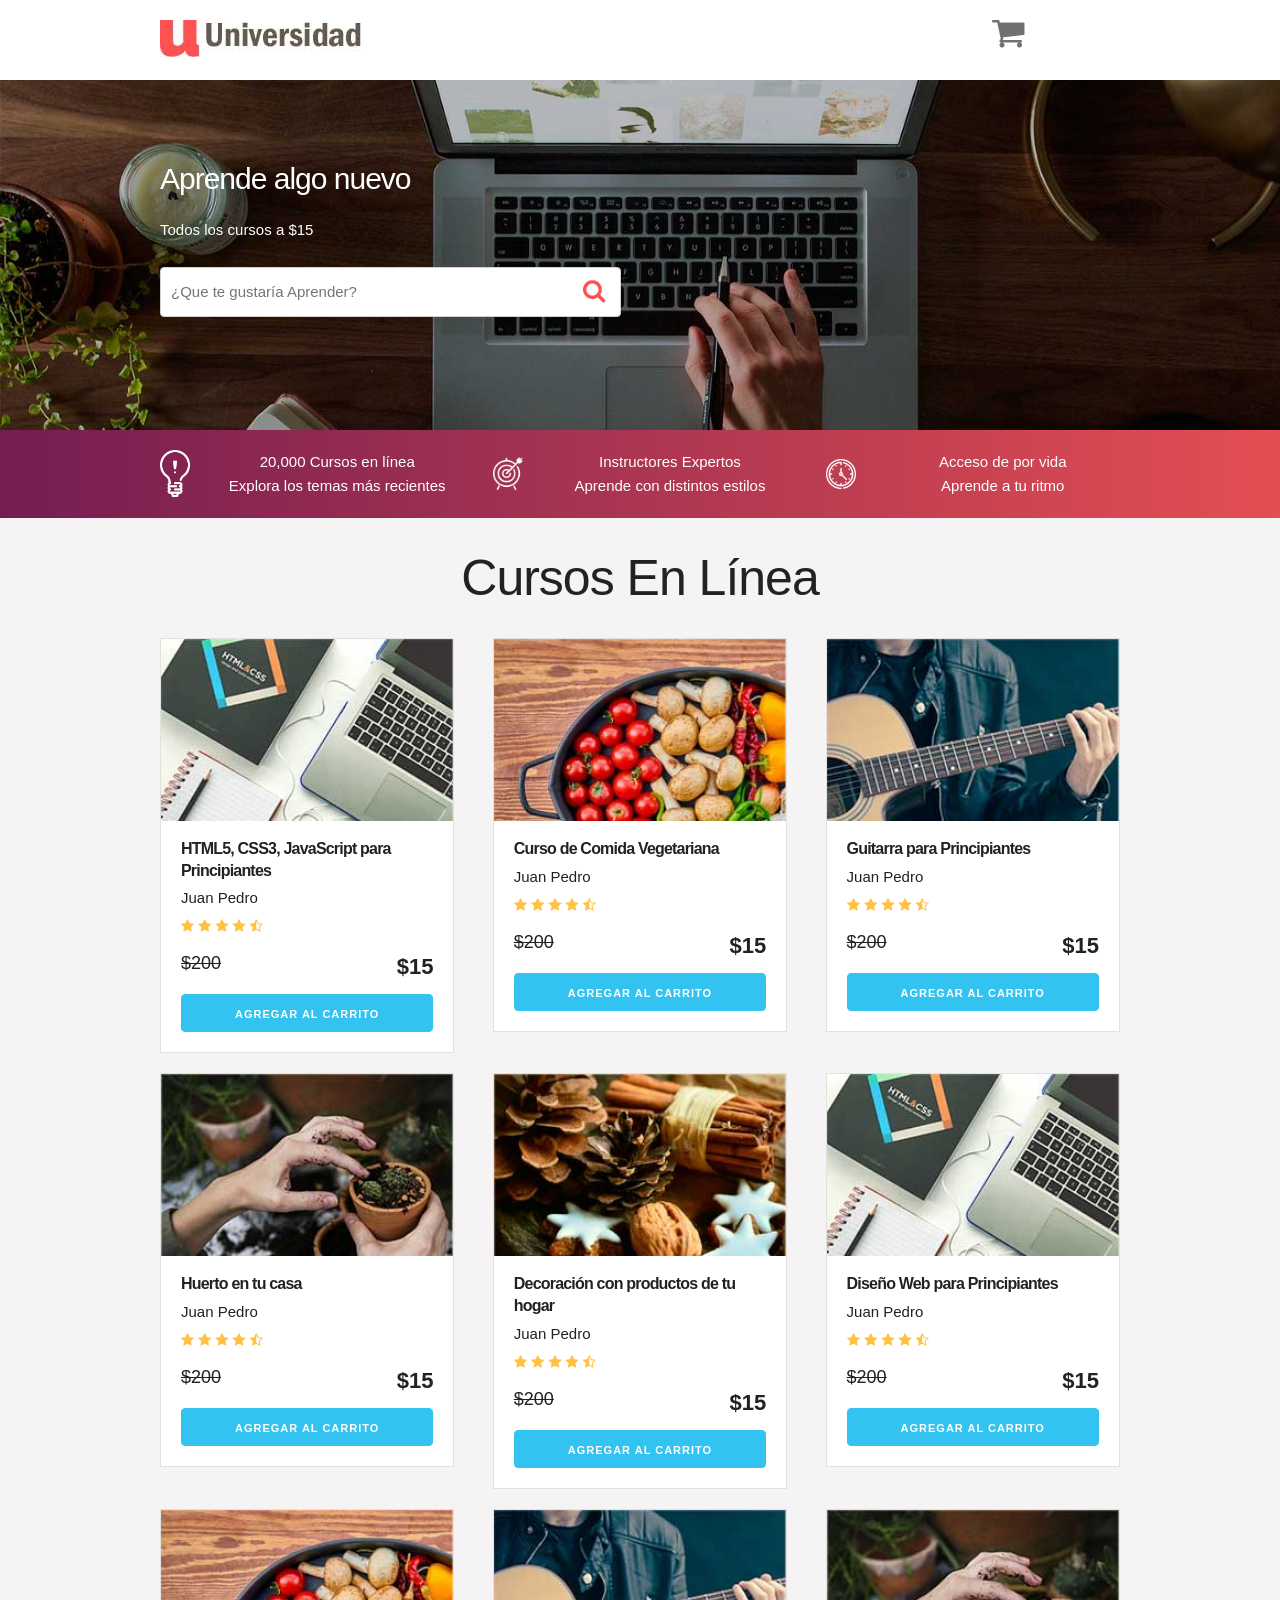
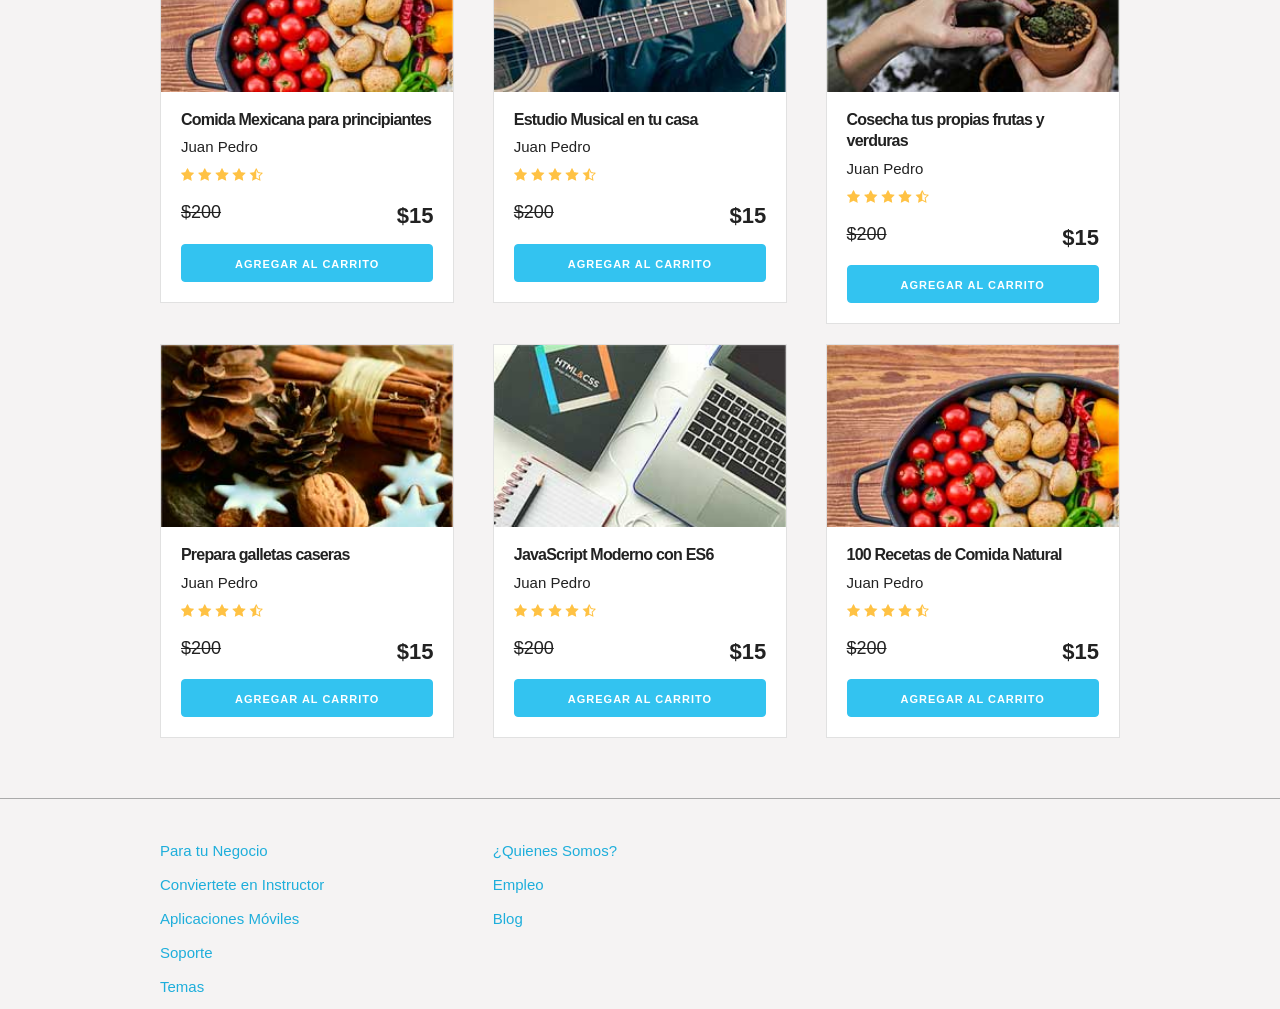
<file: PROYECTO-Carrito-de-comprar/index.html>
<!DOCTYPE html>
<html lang="en">
<head>
    <meta charset="UTF-8">
    <meta name="viewport" content="width=device-width, initial-scale=1.0">
    <meta http-equiv="X-UA-Compatible" content="ie=edge">
    <title>Carrito</title>
    <link rel="stylesheet" href="css/normalize.css">
    <link rel="stylesheet" href="css/skeleton.css">
    <link rel="stylesheet" href="css/custom.css">
</head>
<body>
<header id="header" class="header">
    <div class="container">
        <div class="row">
            <div class="four columns">
                <img src="img/logo.jpg" id="logo">
            </div>
            <div class="two columns u-pull-right">
                <ul>
                    <li class="submenu">
                            <img src="img/cart.png" id="img-carrito">
                            <div id="carrito">
                                    
                                    <table id="lista-carrito" class="u-full-width">
                                        <thead>
                                            <tr>
                                                <th>Imagen</th>
                                                <th>Nombre</th>
                                                <th>Precio</th>
                                                <th>Cantidad</th>
                                                <th></th>
                                            </tr>
                                        </thead>
                                        <tbody></tbody>
                                    </table>

                                    <a href="#" id="vaciar-carrito" class="button u-full-width">Vaciar Carrito</a>
                            </div>
                    </li>
                </ul>
            </div>
        </div> 
    </div>
    </header>


    <div id="hero">
        <div class="container">
            <div class="row">
                    <div class="six columns">
                        <div class="contenido-hero">
                                <h2>Aprende algo nuevo</h2>
                                <p>Todos los cursos a $15</p>
                                <form action="#" id="busqueda" method="post" class="formulario">
                                    <input class="u-full-width" type="text" placeholder="¿Que te gustaría Aprender?" id="buscador">
                                    <input type="submit" id="submit-buscador" class="submit-buscador">
                                </form>
                        </div>
                    </div>
            </div> 
        </div>
    </div>

    <div class="barra">
        <div class="container">
            <div class="row">
                    <div class="four columns icono icono1">
                        <p>20,000 Cursos en línea <br>
                        Explora  los temas más recientes</p>
                    </div>
                    <div class="four columns icono icono2">
                        <p>Instructores Expertos <br>
                        Aprende con distintos estilos</p>
                    </div>
                    <div class="four columns icono icono3">
                        <p>Acceso de por vida <br>
                        Aprende a tu ritmo</p>
                    </div>
            </div>
        </div>

    </div>

    <div id="lista-cursos" class="container">
        <h1 id="encabezado" class="encabezado">Cursos En Línea</h1>
        <div class="row">
            <div class="four columns">
                <div class="card">
                    <img src="img/curso1.jpg" class="imagen-curso u-full-width">
                    <div class="info-card">
                        <h4>HTML5, CSS3, JavaScript para Principiantes</h4>
                        <p>Juan Pedro</p>
                        <img src="img/estrellas.png">
                        <p class="precio">$200  <span class="u-pull-right ">$15</span></p>
                        <a href="#" class="u-full-width button-primary button input agregar-carrito" data-id="1">Agregar Al Carrito</a>
                    </div>
                </div> <!--.card-->
            </div>
            <div class="four columns">
                    <div class="card">
                        <img src="img/curso2.jpg" class="imagen-curso u-full-width">
                        <div class="info-card">
                            <h4>Curso de Comida Vegetariana</h4>
                            <p>Juan Pedro</p>
                            <img src="img/estrellas.png">
                            <p class="precio">$200  <span class="u-pull-right ">$15</span></p>
                            <a href="#" class="u-full-width button-primary button input agregar-carrito" data-id="2">Agregar Al Carrito</a>
                        </div>
                    </div>
            </div>
            <div class="four columns">
                    <div class="card">
                        <img src="img/curso3.jpg" class="imagen-curso u-full-width">
                        <div class="info-card">
                            <h4>Guitarra para Principiantes</h4>
                            <p>Juan Pedro</p>
                            <img src="img/estrellas.png">
                            <p class="precio">$200  <span class="u-pull-right ">$15</span></p>
                            <a href="#" class="u-full-width button-primary button input agregar-carrito" data-id="3">Agregar Al Carrito</a>
                        </div>
                    </div> <!--.card-->
            </div>

        </div> <!--.row-->
        <div class="row">
            <div class="four columns">
                <div class="card">
                    <img src="img/curso4.jpg" class="imagen-curso u-full-width">
                    <div class="info-card">
                        <h4>Huerto en tu casa</h4>
                        <p>Juan Pedro</p>
                        <img src="img/estrellas.png">
                        <p class="precio">$200  <span class="u-pull-right ">$15</span></p>
                        <a href="#" class="u-full-width button-primary button input agregar-carrito" data-id="4">Agregar Al Carrito</a>
                    </div>
                </div> <!--.card-->
            </div>
            <div class="four columns">
                    <div class="card">
                        <img src="img/curso5.jpg" class="imagen-curso u-full-width">
                        <div class="info-card">
                            <h4>Decoración con productos de tu hogar</h4>
                            <p>Juan Pedro</p>
                            <img src="img/estrellas.png">
                            <p class="precio">$200  <span class="u-pull-right ">$15</span></p>
                            <a href="#" class="u-full-width button-primary button input agregar-carrito" data-id="5">Agregar Al Carrito</a>
                        </div>
                    </div> <!--.card-->
            </div>
            <div class="four columns">
                    <div class="card">
                        <img src="img/curso1.jpg" class="imagen-curso u-full-width">
                        <div class="info-card">
                            <h4>Diseño Web para Principiantes</h4>
                            <p>Juan Pedro</p>
                            <img src="img/estrellas.png">
                            <p class="precio">$200  <span class="u-pull-right ">$15</span></p>
                            <a href="#" class="u-full-width button-primary button input agregar-carrito" data-id="6">Agregar Al Carrito</a>
                        </div>
                    </div> <!--.card-->
            </div>
        </div> <!--.row-->
        <div class="row">
            <div class="four columns">
                <div class="card">
                    <img src="img/curso2.jpg" class="imagen-curso u-full-width">
                    <div class="info-card">
                        <h4>Comida Mexicana para principiantes</h4>
                        <p>Juan Pedro</p>
                        <img src="img/estrellas.png">
                        <p class="precio">$200  <span class="u-pull-right ">$15</span></p>
                        <a href="#" class="u-full-width button-primary button input agregar-carrito" data-id="7">Agregar Al Carrito</a>
                    </div>
                </div> <!--.card-->
            </div>
            <div class="four columns">
                    <div class="card">
                        <img src="img/curso3.jpg" class="imagen-curso u-full-width">
                        <div class="info-card">
                            <h4>Estudio Musical en tu casa</h4>
                            <p>Juan Pedro</p>
                            <img src="img/estrellas.png">
                            <p class="precio">$200  <span class="u-pull-right ">$15</span></p>
                            <a href="#" class="u-full-width button-primary button input agregar-carrito" data-id="8">Agregar Al Carrito</a>
                        </div>
                    </div> <!--.card-->
            </div>
            <div class="four columns">
                    <div class="card">
                        <img src="img/curso4.jpg" class="imagen-curso u-full-width">
                        <div class="info-card">
                            <h4>Cosecha tus propias frutas y verduras</h4>
                            <p>Juan Pedro</p>
                            <img src="img/estrellas.png">
                            <p class="precio">$200  <span class="u-pull-right ">$15</span></p>
                            <a href="#" class="u-full-width button-primary button input agregar-carrito" data-id="9">Agregar Al Carrito</a>
                        </div>
                    </div> <!--.card-->
            </div>
        </div> <!--.row-->
        <div class="row">
                <div class="four columns">
                    <div class="card">
                        <img src="img/curso5.jpg" class="imagen-curso u-full-width">
                        <div class="info-card">
                            <h4>Prepara galletas caseras</h4>
                            <p>Juan Pedro</p>
                            <img src="img/estrellas.png">
                            <p class="precio">$200  <span class="u-pull-right ">$15</span></p>
                            <a href="#" class="u-full-width button-primary button input agregar-carrito" data-id="10">Agregar Al Carrito</a>
                        </div>
                    </div> <!--.card-->
                </div>
                <div class="four columns">
                        <div class="card">
                            <img src="img/curso1.jpg" class="imagen-curso u-full-width">
                            <div class="info-card">
                                <h4>JavaScript Moderno con ES6</h4>
                                <p>Juan Pedro</p>
                                <img src="img/estrellas.png">
                                <p class="precio">$200  <span class="u-pull-right ">$15</span></p>
                                <a href="#" class="u-full-width button-primary button input agregar-carrito" data-id="11">Agregar Al Carrito</a>
                            </div>
                        </div> <!--.card-->
                </div>
                <div class="four columns">
                        <div class="card">
                            <img src="img/curso2.jpg" class="imagen-curso u-full-width">
                            <div class="info-card">
                                <h4>100 Recetas de Comida Natural</h4>
                                <p>Juan Pedro</p>
                                <img src="img/estrellas.png">
                                <p class="precio">$200  <span class="u-pull-right ">$15</span></p>
                                <a href="#" class="u-full-width button-primary button input agregar-carrito" data-id="12">Agregar Al Carrito</a>
                            </div>
                        </div> <!--.card-->
                </div>
            </div> <!--.row-->
    </div>  

    <footer id="footer" class="footer">
        <div class="container">
            <div class="row">
                    <div class="four columns">
                            <nav id="principal" class="menu">
                                <a class="enlace" href="#">Para tu Negocio</a>
                                <a class="enlace" href="#">Conviertete en Instructor</a>
                                <a class="enlace" href="#">Aplicaciones Móviles</a>
                                <a class="enlace" href="#">Soporte</a>
                                <a class="enlace" href="#">Temas</a>
                            </nav>
                    </div>
                    <div class="four columns">
                            <nav id="secundaria" class="menu">
                                <a class="enlace" href="#">¿Quienes Somos?</a>
                                <a class="enlace" href="#">Empleo</a>
                                <a class="enlace" href="#">Blog</a>
                            </nav>
                    </div>
            </div>
        </div>
    </footer>

    <script src="js/app.js"></script>

</body>
</html>
</file>
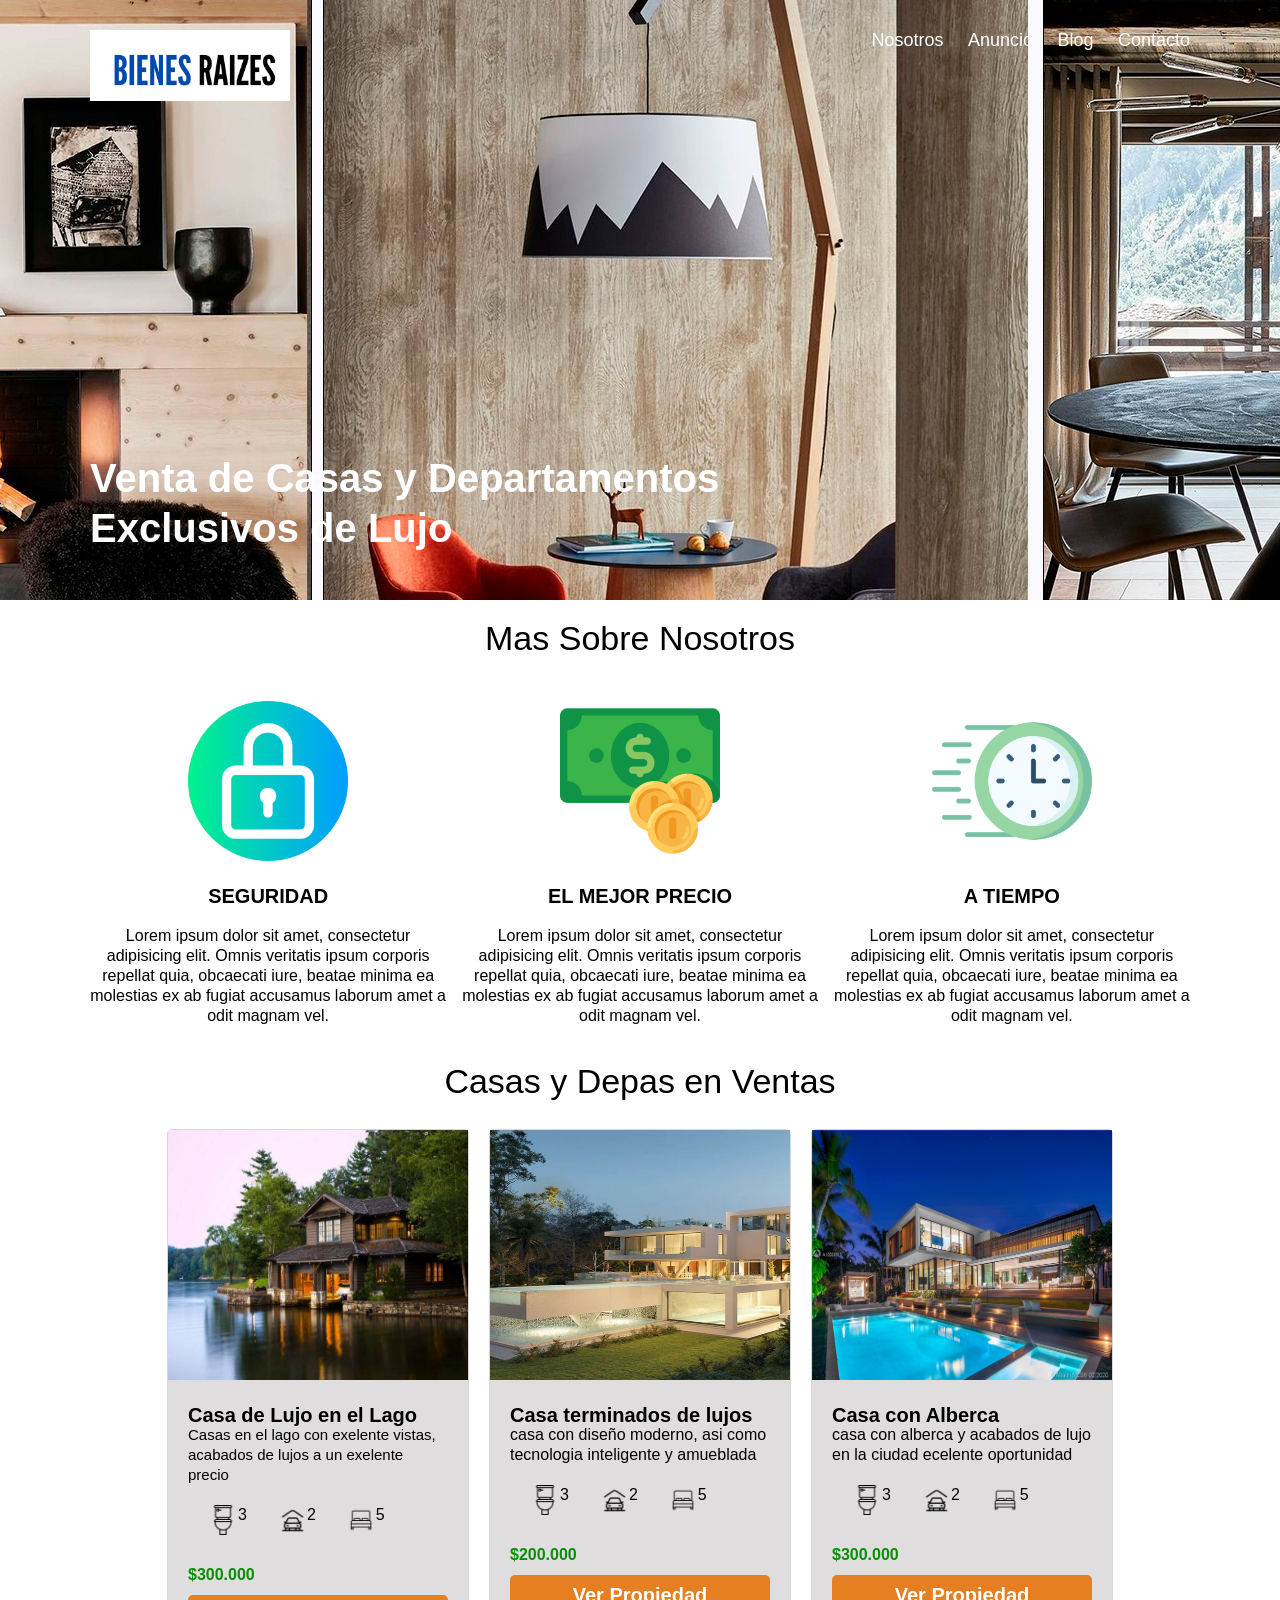
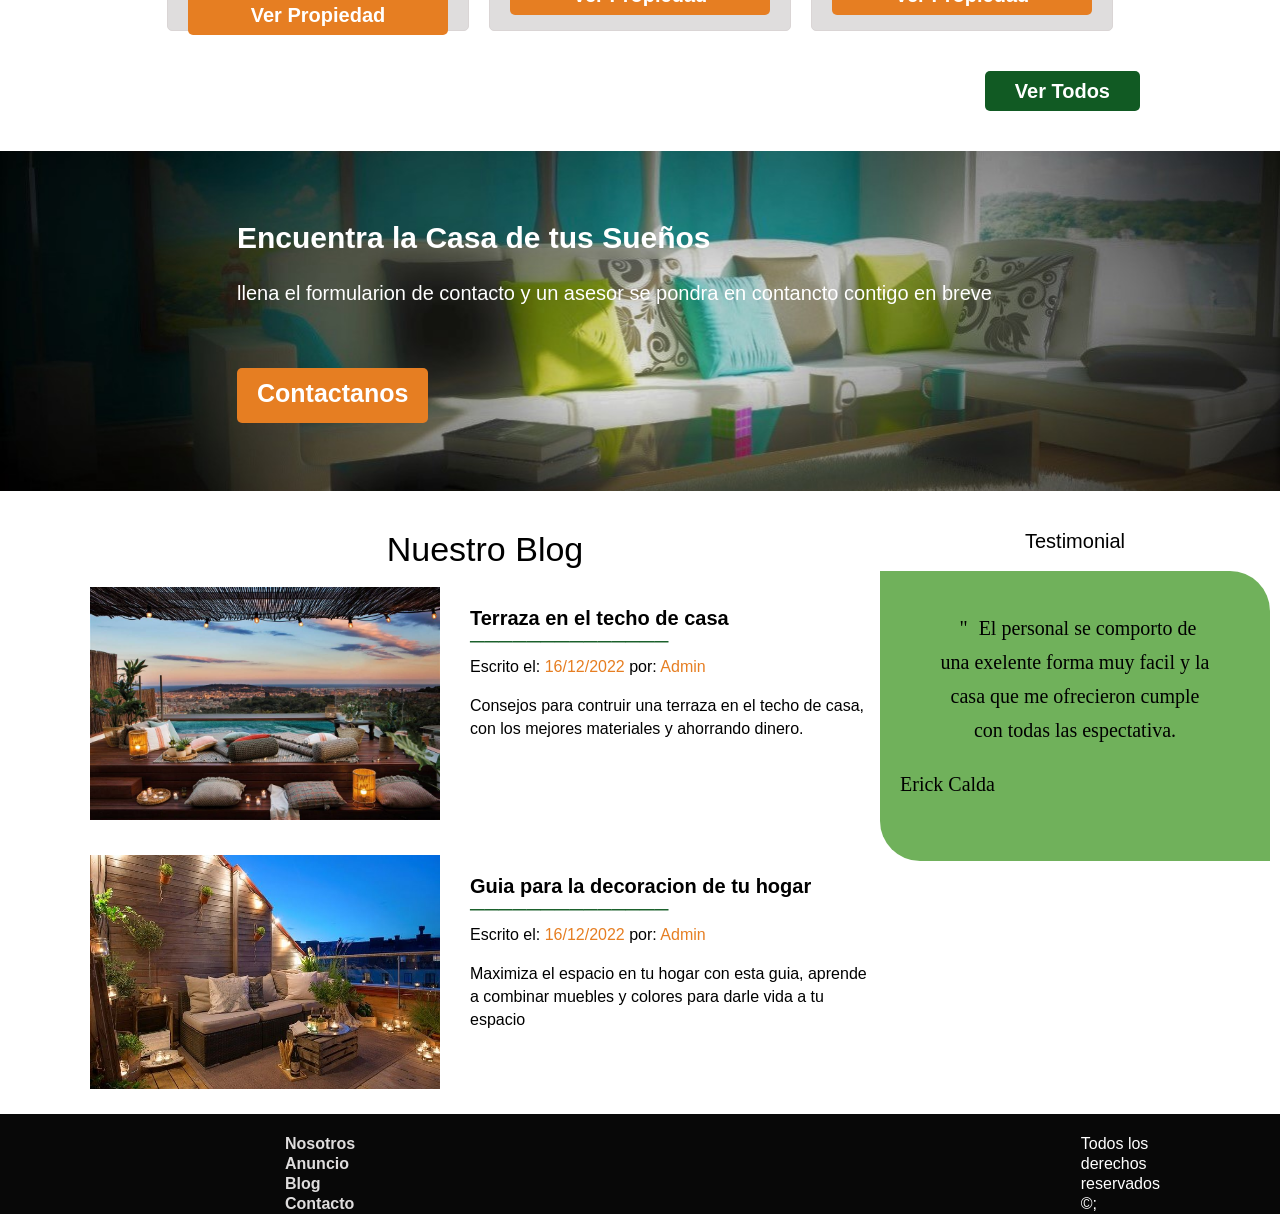
<file: proyecto_frontend/bienes raizes/index.html>
<!DOCTYPE html>
<html lang="es">
<head>
    <meta charset="UTF-8">
    <meta http-equiv="X-UA-Compatible" content="IE=edge">
    <meta name="viewport" content="width=device-width, initial-scale=1.0">
    <link rel="stylesheet" href="css/normaliza.css">
    <link rel="stylesheet" href="css/stylo.css">
    
    <title>Bienes Raizes </title>
</head>
<body>
    <header class="site-header inicio">
        <div class="contenedor contenido-header">
            <div class="barra"> 
                <a href="/index.html">
                <img src="img/BIENESraizes.png" alt="" class="logo"></a>

                <nav class="navegacion">
                    <a href="Nosotro.html">Nosotros</a>
                    <a href="Anuncio.html">Anuncio</a>
                    <a href="Blog.html">Blog</a>
                    <a href="Contacto.html">Contacto</a>
            
                </nav>
            </div>
            <h1> Venta de Casas y Departamentos Exclusivos de Lujo</h1>
        </div>
        
    </header>


    
     
     <section class="contenedor seccion ">
        <h2 class="fw-300  alinear-texto espacio-texto">Mas Sobre Nosotros</h2>
        <div class="iconos-nosotros">
            <div class="icono">

                <img src="img/candado(1).png" alt="candado" class="tam-ico">
                <h3>Seguridad </h3>
                <p>Lorem ipsum dolor sit amet,
                    consectetur adipisicing elit. Omnis veritatis 
                    ipsum corporis repellat quia, obcaecati iure, beatae minima ea 
                    molestias ex ab fugiat accusamus laborum amet a 
                    odit magnam vel.</p>

            </div>

            <div class="icono">

                    <img src="img/dinero.png" alt="dinero" class="tam-ico">
                    <h3>El Mejor Precio</h3>
                    <p>Lorem ipsum dolor sit amet,
                    consectetur adipisicing elit. Omnis veritatis 
                    ipsum corporis repellat quia, obcaecati iure, beatae minima ea 
                    molestias ex ab fugiat accusamus laborum amet a 
                    odit magnam vel.</p>
            </div>
                    
            <div class="icono">
                        <img src="img/tiempo-rapido.png"  alt="Tiempo" class="tam-ico">
                    <h3>A Tiempo</h3>
                    <p>Lorem ipsum dolor sit amet,
                        consectetur adipisicing elit. Omnis veritatis 
                        ipsum corporis repellat quia, obcaecati iure, beatae minima ea 
                        molestias ex ab fugiat accusamus laborum amet a 
                        odit magnam vel.</p>
            </div>
        </div>
     </section>
        
     <main class="seccion contenedor">
            <h2 class="fw-300 alinear-texto">Casas y Depas en Ventas</h2>
            <div class="contenedor-anuncio">

                <div class="anuncio" >
                    <img src="img/casaLago.jpg" alt=""  class="tamaño-imagen">
                    <div class="contenido-anuncio">
                        <h3>Casa de Lujo en el Lago</h3>
                        <p class="parrafo">Casas en el lago con exelente vistas, acabados de lujos a un exelente precio </p>
                        
                        <li class="lista-icono">
                            <ol class="caracteristicas-orden-lista">
                                <img src="img/bano.png" alt="baño" class="icono-anuncio">
                                <p>3</p>

                            </ol>
                            <ol  class="caracteristicas-orden-lista">
                                <img src="img/garajes.png" alt="garaje" class="icono-anuncio">
                                <p>2</p>
                            </ol>
                            <ol  class="caracteristicas-orden-lista">
                                <img src="img/cuarto.png" alt="avitacioes" class="icono-anuncio">
                                <p>5</p>
                            </ol>
                        </li>
                        <p class="precio">$300.000</p>
                    <a href="#" class="boton boton-amarillo">Ver Propiedad</a>
                    </div>
                </div>

                <div class="anuncio" >
                    <img src="img/CASAlujo.jpg" alt=""  class="tamaño-imagen" >
                    <div class="contenido-anuncio">
                        <h3>Casa terminados de lujos </h3>
                        <p>casa con diseño moderno, asi como tecnologia inteligente y
                            amueblada
                        </p>

                        <li class="lista-icono">
                            <ol class="caracteristicas-orden-lista">
                                <img src="img/bano.png" alt="baño" class="icono-anuncio">
                                <p>3</p>

                            </ol>
                            <ol class="caracteristicas-orden-lista">
                                <img src="img/garajes.png" alt="garaje" class="icono-anuncio">
                                <p>2</p>
                            </ol>
                            <ol class="caracteristicas-orden-lista">
                                <img src="img/cuarto.png" alt="avitacioes" class="icono-anuncio">
                                <p>5</p>
                            </ol>
                        </li>

                        <p class="precio">$200.000</p>
                        <a href="#" class="boton boton-amarillo">Ver Propiedad</a>
                    </div>
                </div>

                <div class="anuncio" >
                    <img src="img/PISCINA.jpg"  alt="" class="tamaño-imagen">
                    <div class="contenido-anuncio">
                        <h3>Casa con Alberca</h3>
                        <p>casa con alberca y acabados de lujo en la ciudad ecelente oportunidad</p>
                        <li class="lista-icono">
                            <ol class="caracteristicas-orden-lista">
                                <img src="img/bano.png" alt="baño" class="icono-anuncio">
                                <p>3</p>

                            </ol>
                            <ol class="caracteristicas-orden-lista">
                                <img src="img/garajes.png" alt="garaje" class="icono-anuncio">
                                <p>2</p>
                            </ol>
                            <ol class="caracteristicas-orden-lista">
                                <img src="img/cuarto.png" alt="avitacioes" class="icono-anuncio">
                                <p>5</p>
                            </ol>
                        </li>

                        <p class="precio">$300.000</p>
                        <a href="#" class="boton boton-amarillo">Ver Propiedad</a>
                    </div>
                </div>
            </div>  
            <div class="mover-verde">  
                <a href="Anuncio.html" class="boton boton-verde">Ver Todos</a>
            </div>
    </main>

            <section class="contacto-imagen-home">
                <div class="contenedor conenido-contacto">
                        
                        <h2 class="letra">Encuentra la Casa de tus Sueños  </h2>
                        <p>llena el formularion de contacto y un asesor se pondra en contancto contigo en breve </p>
                        <a href="Contacto.html" class=" boton-contacto">Contactanos</a>
                    
                </div>
            </section>

            <div class="seccion-inferior contenedor seccion">
                <section class="blog">
                    <h2 class="fw-300 alinear-texto">Nuestro Blog</h2>

                    <article class="entrada-blog">   
                        
                        <div class="imagen-article">
                            <img src="img/terrazA.jpg" alt="" class="imagen-blog">
                        </div>

                        <div class="tex-articulo">
                           <a href="entrada.html">
                                <h3 >Terraza en el techo de casa </h3> 
                            </a>
                            <p>Escrito el: <span> 16/12/2022</span> por: <span> Admin</span></p>
                            <p> Consejos para contruir una terraza en el techo de casa, con los 
                                mejores materiales y ahorrando dinero.
                            </p>
                        </div>
                    </article>

                    <article class="entrada-blog">
                        <div class="imagen-article">
                            <img src="img/TERRAZA2.jpg" alt="" class="imagen-blog">
                        </div>
                        <div class="tex-articulo">
                            <a href="entrada.html">
                                <h3 >Guia para la decoracion de tu hogar</h3>
                            </a>
                            <p>Escrito el: <span> 16/12/2022</span> por: <span> Admin</span></p>
                            <P>Maximiza el espacio en tu hogar con esta guia, aprende a combinar muebles y colores para darle vida
                                a tu espacio
                            </P>
                        </div>
                    </article>
                </section>

                <section class="testimoniales">
                    <h3 class="fw-300 alinear-texto">Testimonial</h3>
                    <div class="testimoniales-tex">
                        <blockquote>
                            El personal se comporto de una exelente forma muy facil y la 
                            casa que me ofrecieron cumple con todas las espectativa.
                        </blockquote>
                        
                        <p>Erick Calda</p>
                    </div>
                </section>
            </div>
           
    <footer class="site-footer ">
        <nav class="contenedor footer-contenedor">
            <a href="Nosotro.html">Nosotros </a>
            <a href="Anuncio.html">Anuncio</a>
            <a href="Blog.html">Blog</a>
            <a href="Contacto.html">Contacto</a>
        </nav>

        <p class="copy">Todos los derechos reservados &copy;;</p>
    </footer>


        
</body>
</html>
</file>
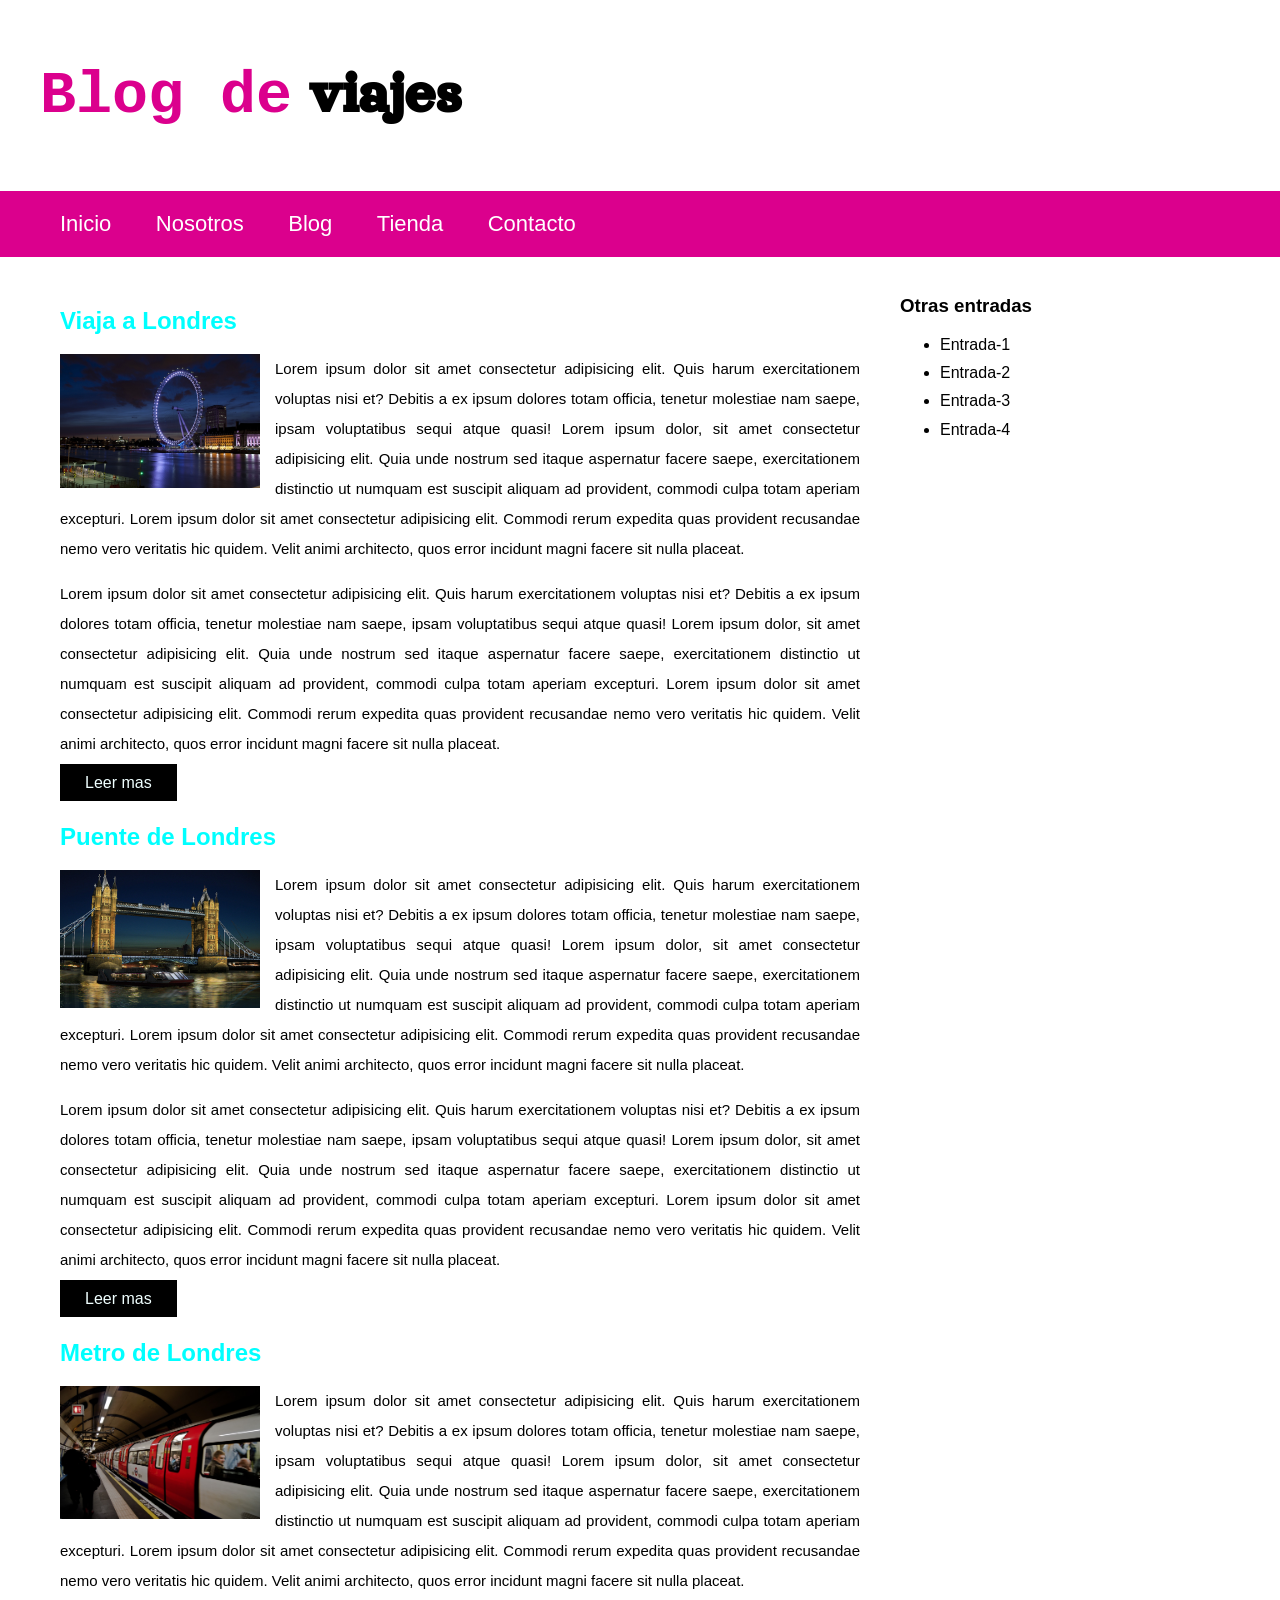
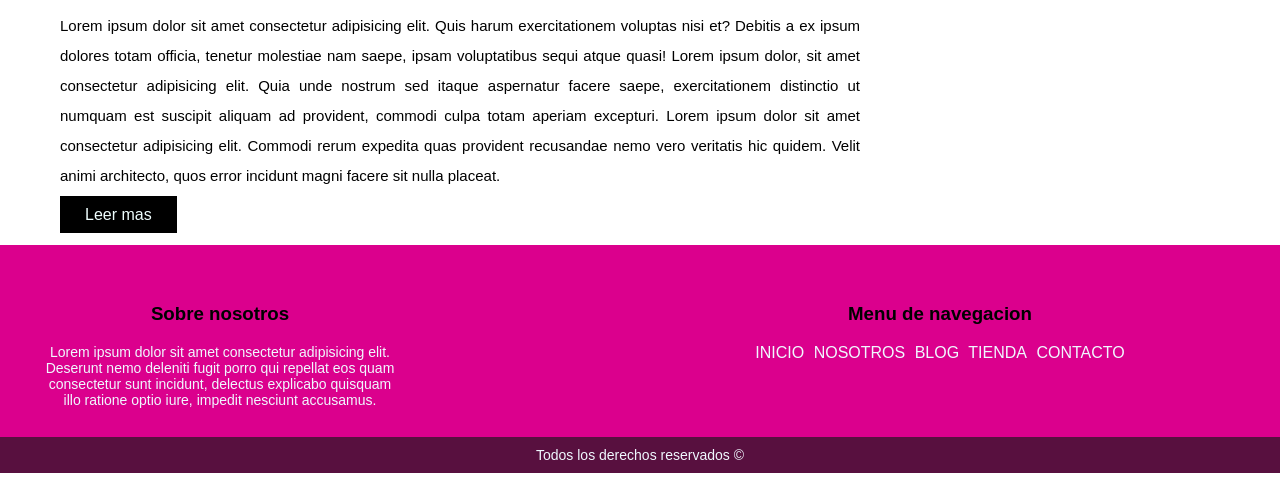
<file: proyecto_frontend/blog-viajes/index.html>
<!DOCTYPE html>
<html lang="en">
<head>
    <meta charset="UTF-8">
    <meta http-equiv="X-UA-Compatible" content="IE=edge">
    <meta name="viewport" content="width=device-width, initial-scale=1.0">
    <link rel="preconnect" href="https://fonts.googleapis.com"><link rel="preconnect" href="https://fonts.gstatic.com" crossorigin><link href="https://fonts.googleapis.com/css2?family=Orelega+One&display=swap" rel="stylesheet">
    <link rel="stylesheet" href="css/normalize.css">
    <link rel="stylesheet" href="css/styli.css">
    <title>Blog de viajes </title>
</head>
<body>

  <header class="site-header contenedor">
    <a href="index.html" class="logo1">
      <h1 > <samp> Blog de</samp> viajes</h1>
    </a>

  </header>
  <div class="barra">
    
    <a href="#nav" class=" movil-menu">
    <i class="fa-sharp fa-solid fa-bars"></i>
    </a>
    <nav class="navegacion-principal contenedor">

      <a href="#">Inicio</a>
      <a href="#">Nosotros</a>
      <a href="#">Blog</a>
      <a href="#">Tienda</a>
      <a href="#">Contacto</a>
    </nav>
  </div>

  <div class="contenedor">
    <main class="contenido-principal">
      <article class="entrada">
        <h2>Viaja a Londres</h2>
        <img  src="img/londre1.jpg" alt="rueda de londres">
        <p>Lorem ipsum dolor sit amet consectetur adipisicing elit. Quis harum exercitationem voluptas nisi et? Debitis a ex ipsum dolores totam officia, tenetur molestiae nam saepe, ipsam voluptatibus sequi atque quasi!
        Lorem ipsum dolor, sit amet consectetur adipisicing elit. Quia unde nostrum sed itaque aspernatur facere saepe, exercitationem distinctio ut numquam est suscipit aliquam ad provident, commodi culpa totam aperiam excepturi.
        Lorem ipsum dolor sit amet consectetur adipisicing elit. Commodi rerum expedita quas provident recusandae nemo vero veritatis hic quidem. Velit animi architecto, quos error incidunt magni facere sit nulla placeat.</p>
        <p>Lorem ipsum dolor sit amet consectetur adipisicing elit. Quis harum exercitationem voluptas nisi et? Debitis a ex ipsum dolores totam officia, tenetur molestiae nam saepe, ipsam voluptatibus sequi atque quasi!
          Lorem ipsum dolor, sit amet consectetur adipisicing elit. Quia unde nostrum sed itaque aspernatur facere saepe, exercitationem distinctio ut numquam est suscipit aliquam ad provident, commodi culpa totam aperiam excepturi.
          Lorem ipsum dolor sit amet consectetur adipisicing elit. Commodi rerum expedita quas provident recusandae nemo vero veritatis hic quidem. Velit animi architecto, quos error incidunt magni facere sit nulla placeat.</p>
          <a  class="bt bt-entrada" href="#">Leer mas</a>
        </article>
      <article class="entrada">
        <h2>Puente de Londres</h2>
        <img  src="img/londres2.jpg" alt="puente londres">
        <p>Lorem ipsum dolor sit amet consectetur adipisicing elit. Quis harum exercitationem voluptas nisi et? Debitis a ex ipsum dolores totam officia, tenetur molestiae nam saepe, ipsam voluptatibus sequi atque quasi!
        Lorem ipsum dolor, sit amet consectetur adipisicing elit. Quia unde nostrum sed itaque aspernatur facere saepe, exercitationem distinctio ut numquam est suscipit aliquam ad provident, commodi culpa totam aperiam excepturi.
        Lorem ipsum dolor sit amet consectetur adipisicing elit. Commodi rerum expedita quas provident recusandae nemo vero veritatis hic quidem. Velit animi architecto, quos error incidunt magni facere sit nulla placeat.</p>
        <p>Lorem ipsum dolor sit amet consectetur adipisicing elit. Quis harum exercitationem voluptas nisi et? Debitis a ex ipsum dolores totam officia, tenetur molestiae nam saepe, ipsam voluptatibus sequi atque quasi!
          Lorem ipsum dolor, sit amet consectetur adipisicing elit. Quia unde nostrum sed itaque aspernatur facere saepe, exercitationem distinctio ut numquam est suscipit aliquam ad provident, commodi culpa totam aperiam excepturi.
          Lorem ipsum dolor sit amet consectetur adipisicing elit. Commodi rerum expedita quas provident recusandae nemo vero veritatis hic quidem. Velit animi architecto, quos error incidunt magni facere sit nulla placeat.</p>
          <a class="bt bt-entrada" href="#">Leer mas</a>
        </article>
      <article class="entrada">
        <h2>Metro de Londres</h2>
        <img src="img/londres3.jpg" alt="metro  de londres">
        <p>Lorem ipsum dolor sit amet consectetur adipisicing elit. Quis harum exercitationem voluptas nisi et? Debitis a ex ipsum dolores totam officia, tenetur molestiae nam saepe, ipsam voluptatibus sequi atque quasi!
        Lorem ipsum dolor, sit amet consectetur adipisicing elit. Quia unde nostrum sed itaque aspernatur facere saepe, exercitationem distinctio ut numquam est suscipit aliquam ad provident, commodi culpa totam aperiam excepturi.
        Lorem ipsum dolor sit amet consectetur adipisicing elit. Commodi rerum expedita quas provident recusandae nemo vero veritatis hic quidem. Velit animi architecto, quos error incidunt magni facere sit nulla placeat.</p>
        <p>Lorem ipsum dolor sit amet consectetur adipisicing elit. Quis harum exercitationem voluptas nisi et? Debitis a ex ipsum dolores totam officia, tenetur molestiae nam saepe, ipsam voluptatibus sequi atque quasi!
          Lorem ipsum dolor, sit amet consectetur adipisicing elit. Quia unde nostrum sed itaque aspernatur facere saepe, exercitationem distinctio ut numquam est suscipit aliquam ad provident, commodi culpa totam aperiam excepturi.
          Lorem ipsum dolor sit amet consectetur adipisicing elit. Commodi rerum expedita quas provident recusandae nemo vero veritatis hic quidem. Velit animi architecto, quos error incidunt magni facere sit nulla placeat.</p>
          <a class="bt bt-entrada" href="#">Leer mas</a>
        </article>





    </main>
<aside class="sideber">

  <section class="otras-entrada">
    <h3>Otras entradas</h3>
    <ul>
     <li><a href="#">Entrada-1</a></li>
     <li><a href="#">Entrada-2</a></li>
     <li><a href="#">Entrada-3</a></li>
     <li><a href="#">Entrada-4</a></li>
    </ul>
  </section>

</aside>

  </div>
  <footer class="footer-sitio">
    <div class="contenedor">
      <section class="nosotros">
        <h3>Sobre nosotros</h3>
        <p>Lorem ipsum dolor sit amet consectetur adipisicing elit. Deserunt nemo deleniti fugit porro qui repellat eos quam consectetur sunt incidunt, delectus explicabo quisquam illo ratione optio iure, impedit nesciunt accusamus.</p>

      </section>
      <section class="menu">
        <h3>Menu de navegacion</h3>
        <nav class="">

          <a href="#">Inicio</a>
          <a href="#">Nosotros</a>
          <a href="#">Blog</a>
          <a href="#">Tienda</a>
          <a href="#">Contacto</a>
        </nav>


      </section>

    </div>
    <p class="copy">
      Todos los derechos reservados &COPY;
    </p>

  </footer>


    
</body>
</html>
</file>
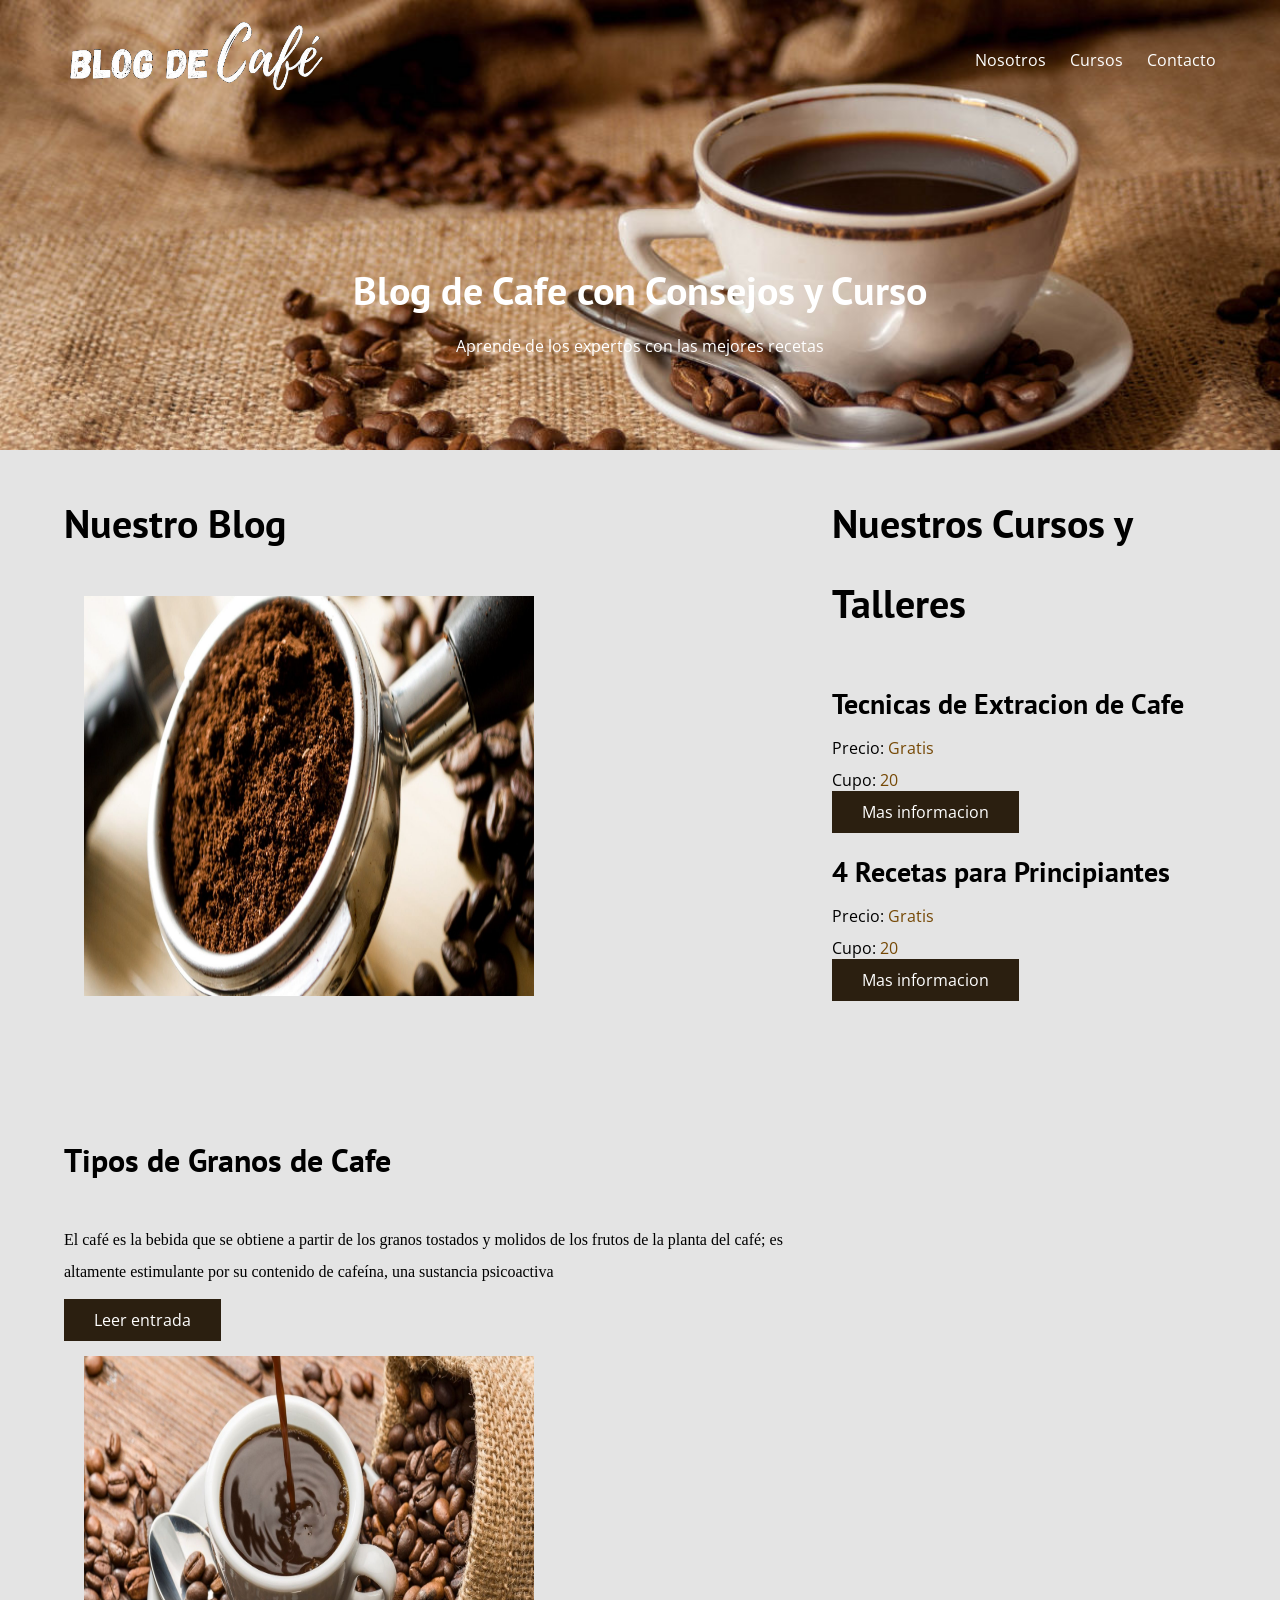
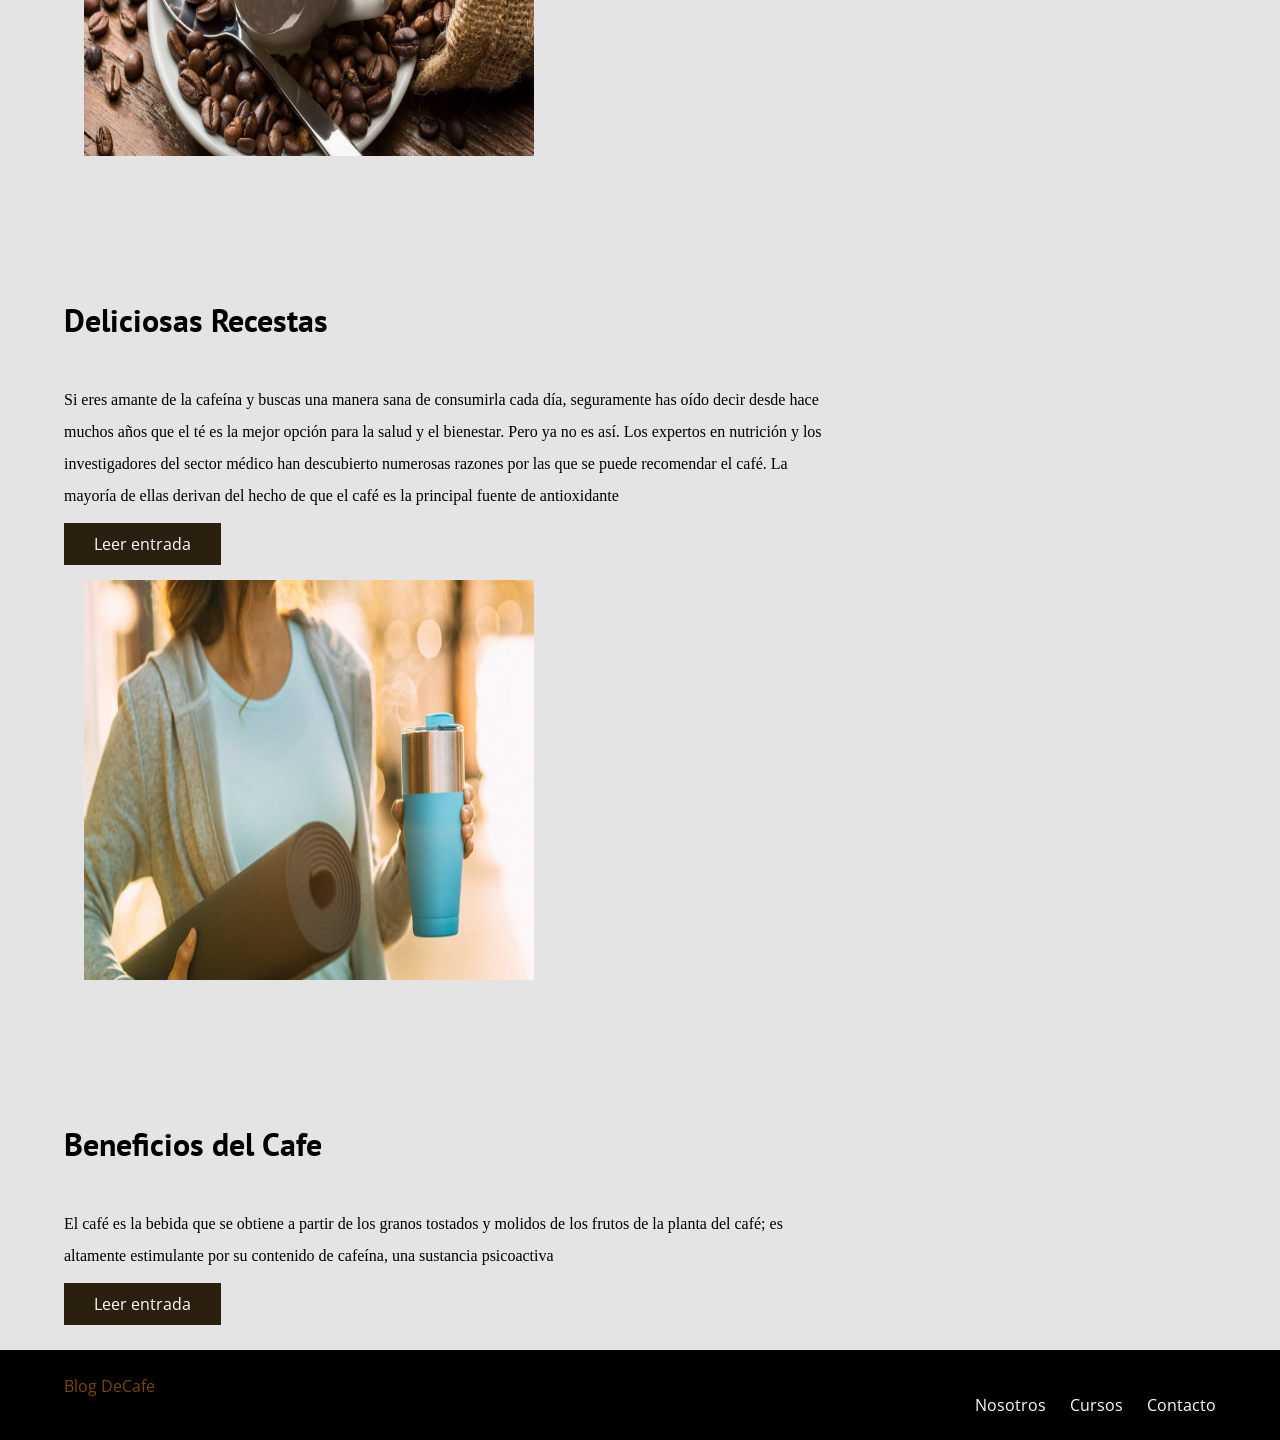
<file: proyecto_frontend/blogCafe/index.html>
<!DOCTYPE html>
<html lang="es">
<head>
    <meta charset="UTF-8">
    <meta http-equiv="X-UA-Compatible" content="IE=edge">
    <meta name="viewport" content="width=device-width, initial-scale=1.0">
    
    <link rel="preconnect" href="https://fonts.googleapis.com"><link rel="preconnect" href="https://fonts.gstatic.com" crossorigin>
    <link href="https://fonts.googleapis.com/css2?family=Open+Sans:wght@700&family=PT+Sans&family=Roboto:ital@1&display=swap" rel="stylesheet">
    <link rel="stylesheet" href="css2/normalaiz.css">
    <link rel="stylesheet" href="css2/stail.css">

    <title>Blog de Cafe</title>
</head>
<body>
   
    
    <header class="site-header">
        
        <div class="contenedor">
            <div class="barra">
                <a href="index.html">
                    <img src="img/BLOG(2).png" alt="" class="logo no-margin" >
                </a>
                <nav class="navegacion">
                    <a href="nosotros.html">Nosotros</a> 
                    <a href="cursos.html">Cursos</a>
                    <a href="contacto.html">Contacto</a>

                </nav>

            </div><!--barra-->
            <div class="text-header centrar-texto">
                <h2 class="no-margin">Blog de Cafe con Consejos y Curso</h2>
                <p class="no-margin">Aprende de los expertos con las mejores recetas </p>
            </div>


        </div><!--contenedor-->
    </header>

    <div class="contenido-pricipal contenedor ">
    <main class="blog">
        <h2>Nuestro Blog</h2>
        <article class="entrada-blog">
            <div class="imagen">
                <img src="img/cafe2.jpg" alt="" class="recorte-imagen">
            </div>
            <div class="contenido-blog">
                <h3>Tipos de Granos de Cafe</h3>
                <p>
                    El café es la bebida que se obtiene a partir de
                     los granos tostados y molidos de los frutos de
                      la planta del café; es altamente estimulante por su 
                      contenido de cafeína,​ una sustancia psicoactiva
                </p>
                <a href="entrada.html" class="btn btn-principal"> Leer entrada</a>

            </div>
        </article>
        <article class="entrada-blog">
            <div class="imagen">
                <img src="img/cafe3.jpg" alt="" class="recorte-imagen">
            </div>
            <div class="contenido-blog">
                <h3>Deliciosas Recestas </h3>
                <p>
                    Si eres amante de la cafeína y buscas una manera sana de consumirla cada día, seguramente has oído decir desde hace muchos años que el té es la mejor opción para la salud y el bienestar. Pero ya no es así. Los expertos en nutrición y los investigadores del sector médico han descubierto numerosas razones por las que se puede recomendar el café. La mayoría de ellas derivan del hecho de que el café es la principal fuente de antioxidante
                </p>
                <a href="entrada.html" class="btn btn-principal"> Leer entrada</a>

            </div>
        </article>

        <article class="entrada-blog">
            <div class="imagen">
                <img src="img/cafe4.jpg" alt="" class="recorte-imagen">
            </div>
            <div class="contenido-blog">
                <h3>Beneficios del Cafe</h3>
                <p>
                    El café es la bebida que se obtiene a partir de
                     los granos tostados y molidos de los frutos de
                      la planta del café; es altamente estimulante por su 
                      contenido de cafeína,​ una sustancia psicoactiva
                </p>
                <a href="entrada.html" class="btn btn-principal"> Leer entrada</a>

            </div>
        </article>

    </main>
    <aside class="cursos">
        <h2>Nuestros Cursos y Talleres</h2>
        <ul class="cursos-listas">
            <li class="cursos">
                <h4>Tecnicas de Extracion de Cafe</h4>
                <p>Precio: <span> Gratis </span></p>
                <p>Cupo: <span>20</span></p>
                <a href="entrada.html" class="btn btn-principal"> Mas informacion</a>



            </li>
        </ul>

        <ul class="cursos-listas">
            <li class="cursos">
                <h4>4 Recetas para Principiantes </h4>
                <p>Precio: <span> Gratis </span></p>
                <p>Cupo: <span>20</span></p>
                <a href="entrada.html" class=" btn-principal"> Mas informacion</a>



            </li>
        </ul>
    </aside>

    </div><!--contenido pricipal-->
    <footer class="site-footer">
        <div class="contenedor">
            <div class="barra">
                <p class=" logo no-margin">Blog <span>DeCafe</span></p>
                <nav class="navegacion">
                    <a href="">Nosotros</a> 
                    <a href="">Cursos</a>
                    <a href="">Contacto</a>

                </nav>

            </div>
        </div>
        


    </footer>



    
</body>
</html>
</file>
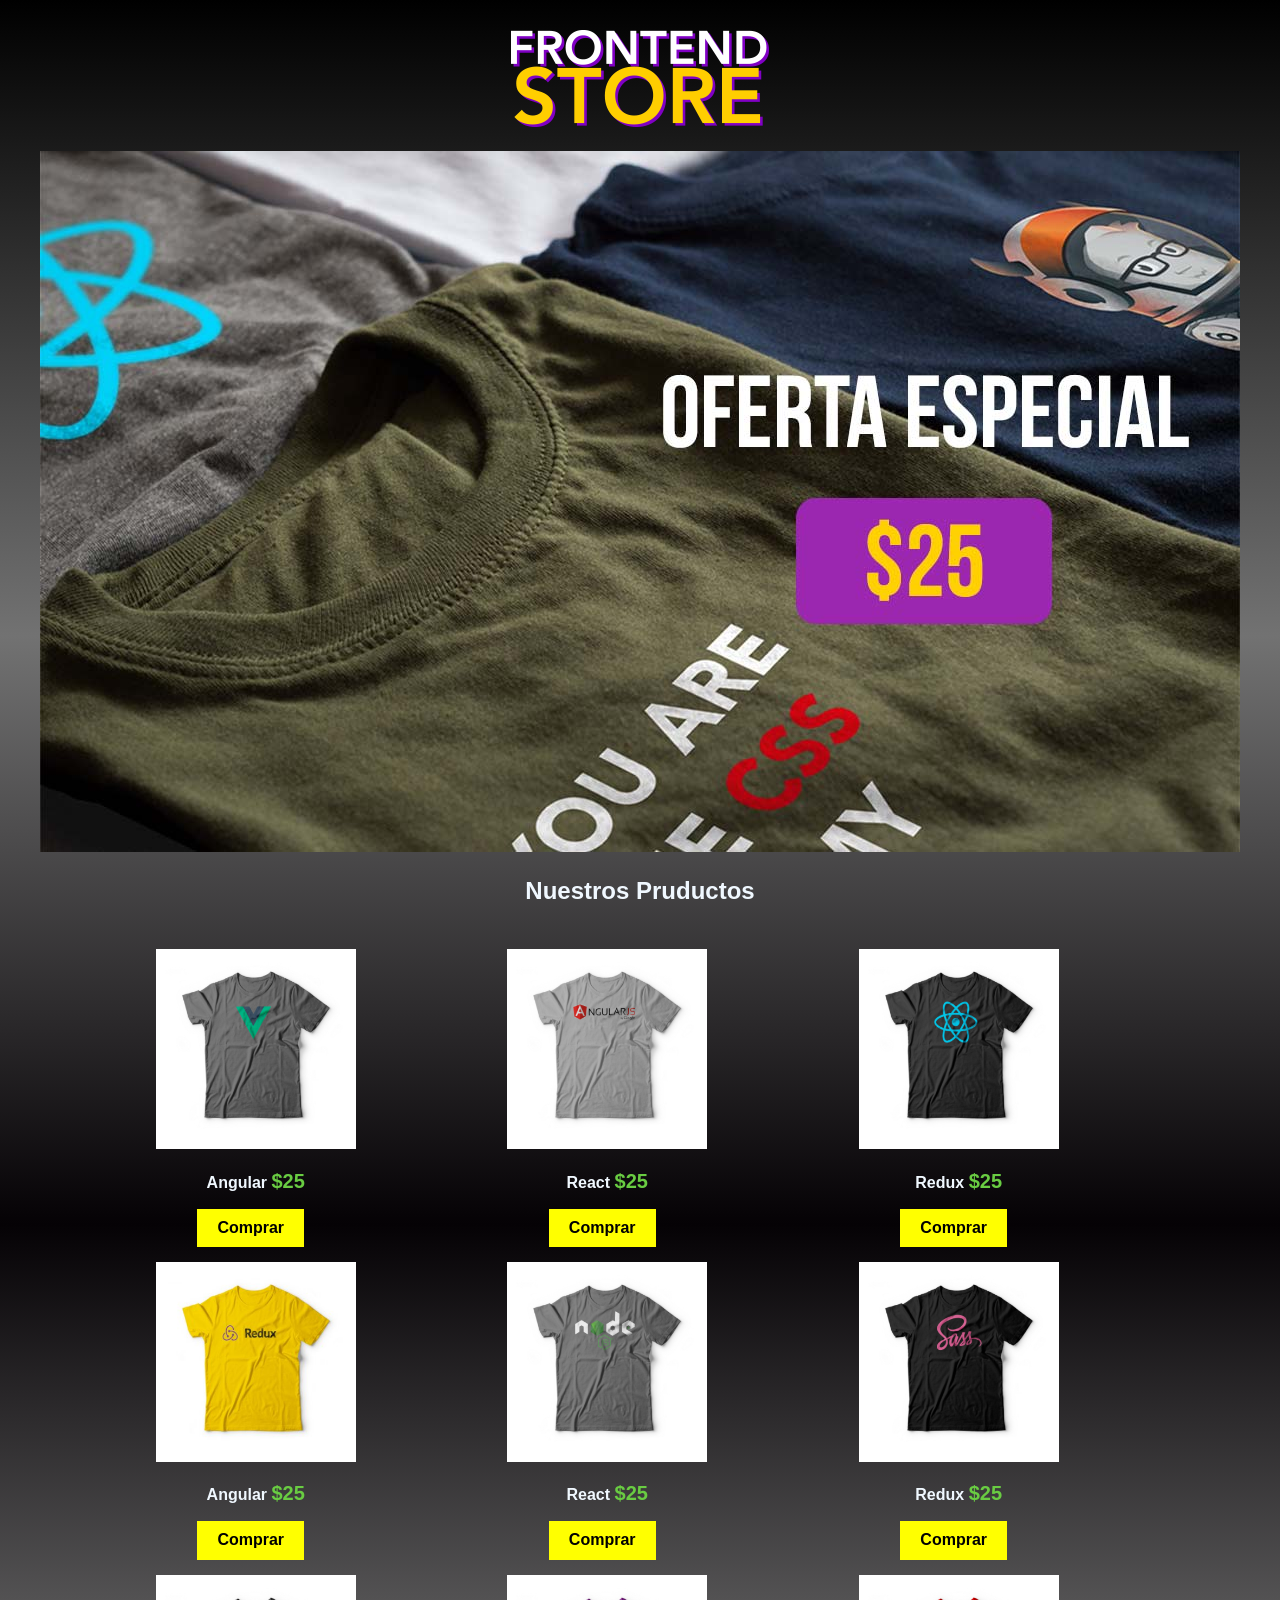
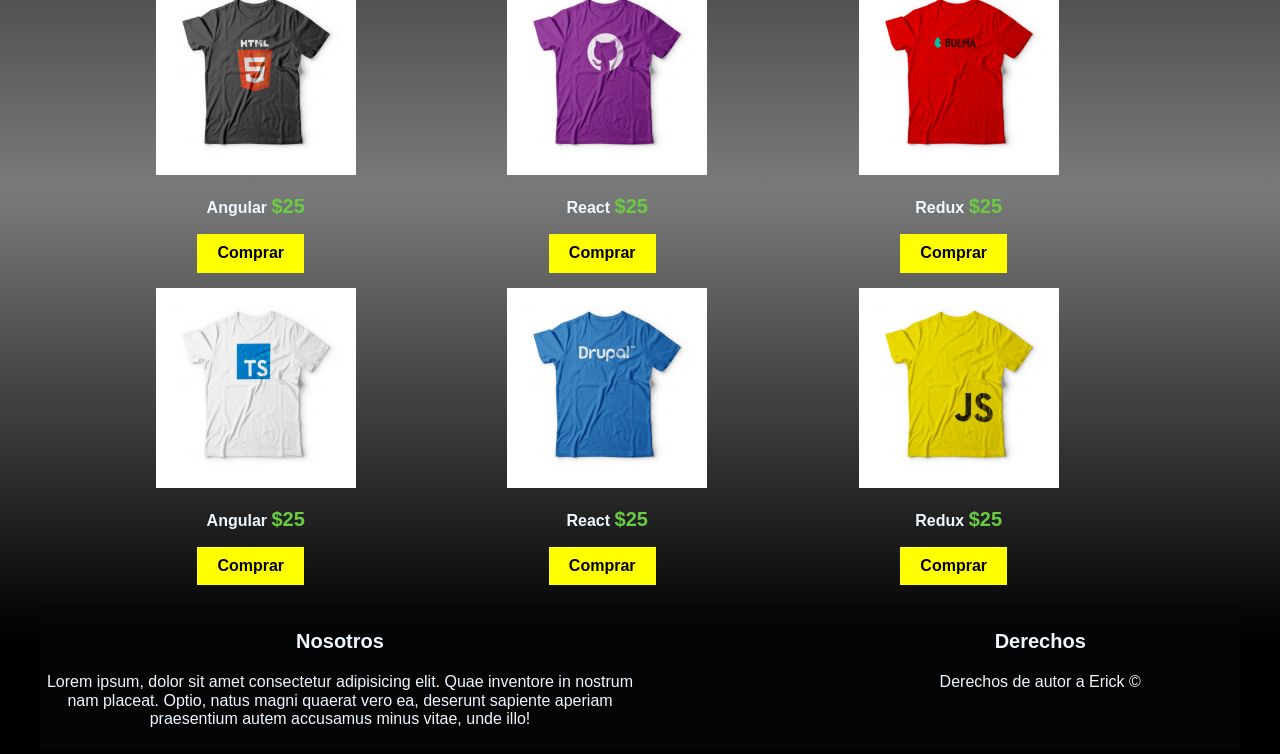
<file: proyecto_frontend/tienda virtual/index.html>
<!DOCTYPE html>
<html lang="es">
<head>
    <meta charset="UTF-8">
    <meta http-equiv="X-UA-Compatible" content="IE=edge">
    <meta name="viewport" content="width=device-width, initial-scale=1.0">
    <link rel="stylesheet" href="css/normalize.css">
    <link rel="stylesheet" href="css/stilos.css">
    <title>FronEnd Store</title>
</head>
<body>
    <header>
        <img src="img/logo.png" alt="logo">
    </header>
    <div class="contenedor">
    <div class="hero">
        <img src="img/hero.jpg" alt="">
    </div>

    
    <main  >
         
        <h2>Nuestros Pruductos</h2>

        
        <ul class="lista-procucto">
            <li><img src="img/1.jpg" alt="">
            <p>Angular  <span>$25</span></p>
            <a  class="boton" href="#">Comprar</a>
            </li>

        </ul>
        <ul class="lista-procucto">
            <li><img src="img/2.jpg" alt="">
            <p>React  <span>$25</span></p>
            <a  class="boton" href="#">Comprar</a>
            </li>

        </ul>
        <ul class="lista-procucto">
            <li><img src="img/3.jpg" alt="">
            <p>Redux  <span>$25</span></p>
            <a  class="boton" href="#">Comprar</a>
            </li>

        </ul>
        <ul class="lista-procucto">
            <li><img src="img/4.jpg" alt="">
            <p>Angular  <span>$25</span></p>
            <a  class="boton" href="#">Comprar</a>
            </li>

        </ul>
        <ul class="lista-procucto">
            <li><img src="img/5.jpg" alt="">
            <p>React  <span>$25</span></p>
            <a  class="boton" href="#">Comprar</a>
            </li>

        </ul>
        <ul class="lista-procucto">
            <li><img src="img/6.jpg" alt="">
            <p>Redux  <span>$25</span></p>
            <a  class="boton" href="#">Comprar</a>
            </li>

        </ul>
        <ul class="lista-procucto">
            <li><img src="img/7.jpg" alt="">
            <p>Angular  <span>$25</span></p>
            <a  class="boton" href="#">Comprar</a>
            </li>

        </ul>
        <ul class="lista-procucto">
            <li><img src="img/8.jpg" alt="">
            <p>React  <span>$25</span></p>
            <a  class="boton" href="#">Comprar</a>
            </li>

        </ul>
        <ul class="lista-procucto">
            <li><img src="img/9.jpg" alt="">
            <p>Redux  <span>$25</span></p>
            <a  class="boton" href="#">Comprar</a>
            </li>

        </ul> <ul class="lista-procucto">
            <li><img src="img/10.jpg" alt="">
            <p>Angular  <span>$25</span></p>
            <a  class="boton" href="#">Comprar</a>
            </li>

        </ul>
        <ul class="lista-procucto">
            <li><img src="img/11.jpg" alt="">
            <p>React  <span>$25</span></p>
            <a  class="boton" href="#">Comprar</a>
            </li>

        </ul>
        <ul class="lista-procucto">
            <li><img src="img/12.jpg" alt="">
            <p>Redux  <span>$25</span></p>
            <a  class="boton" href="#">Comprar</a>
            </li>

        </ul>
        
        
        
       

    </main>
</div>
 <footer class="contenedor ">
    <div class="parrafo">

        <section class="nosotros">
            <h3>Nosotros</h3>
            <p>Lorem ipsum, dolor sit amet consectetur adipisicing elit. Quae inventore in nostrum nam placeat. Optio, natus magni quaerat vero ea, deserunt sapiente aperiam praesentium autem accusamus minus vitae, unde illo!</p>
        </section>
        <section class="copy">
            <h3>Derechos</h3>
         <p>Derechos de autor a Erick &copy;</p>
        </section>
    </div>

 </footer>
    
</body>
</html>
</file>
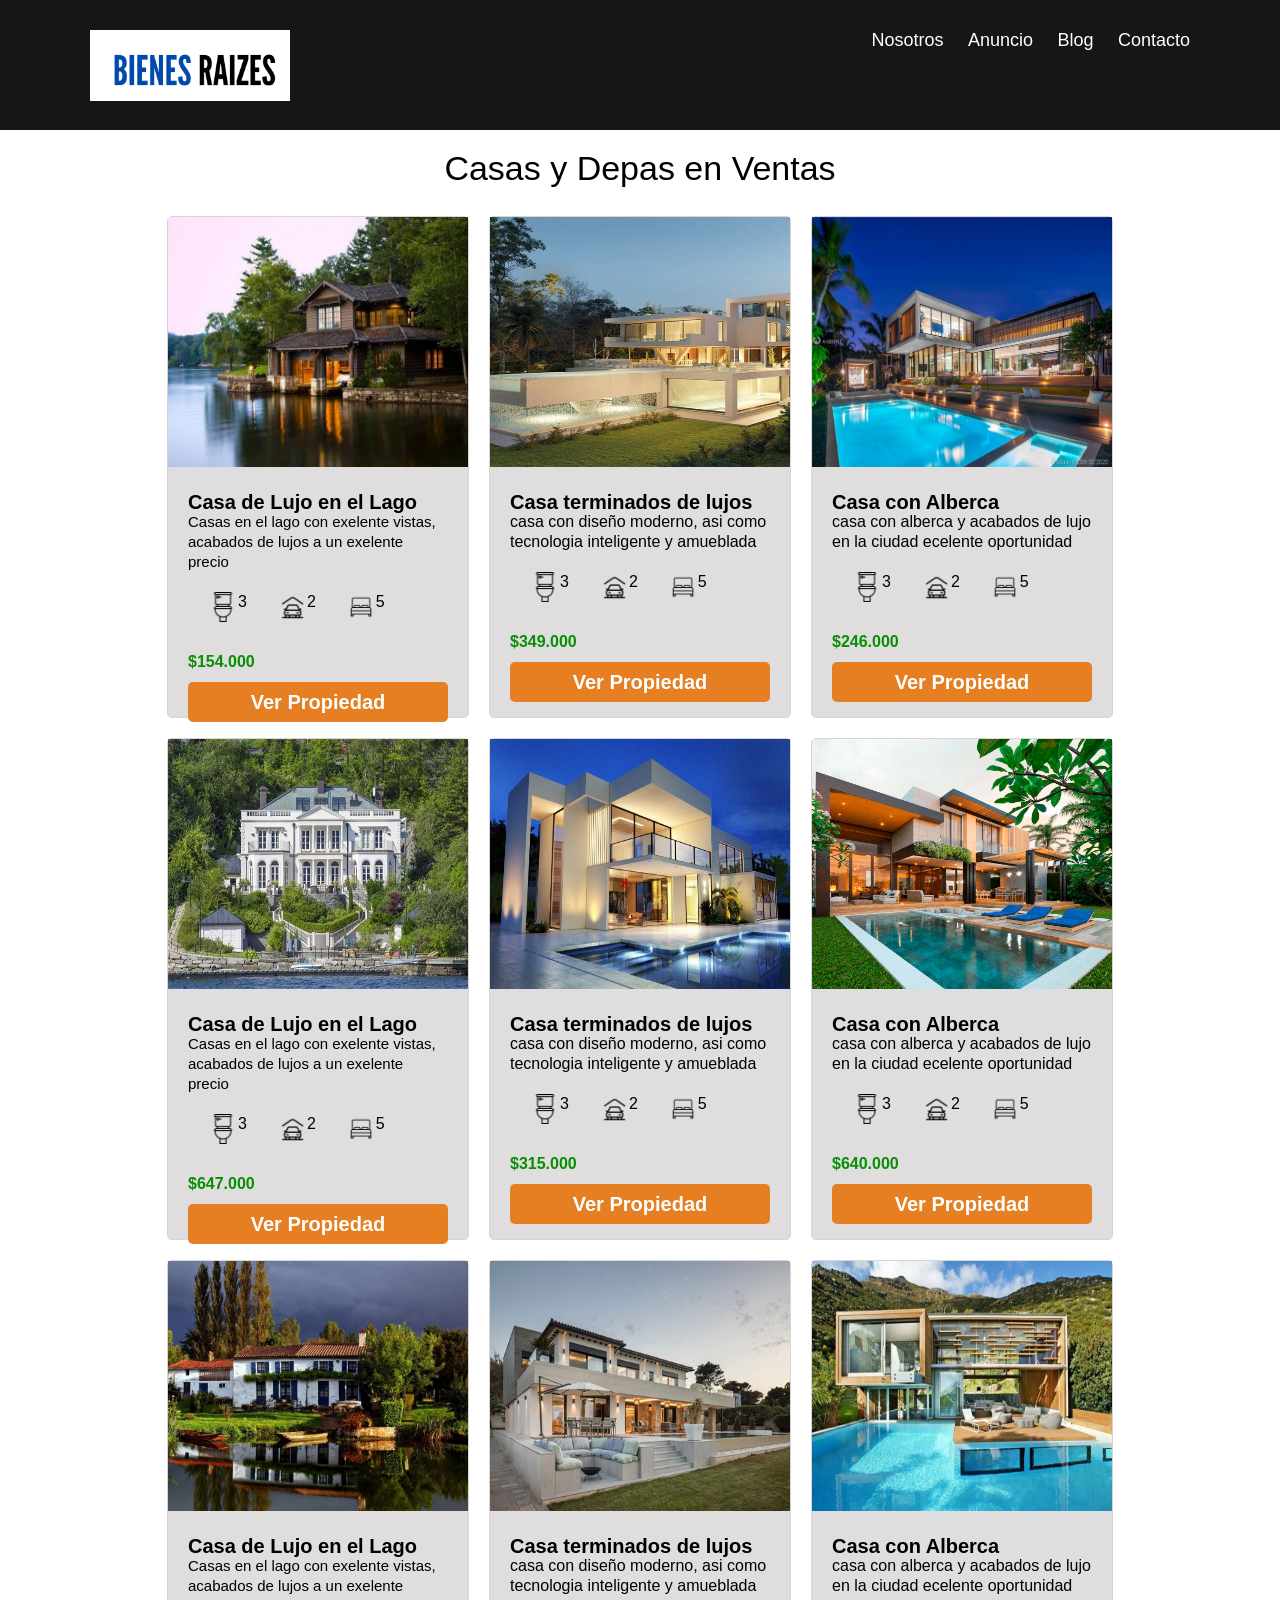
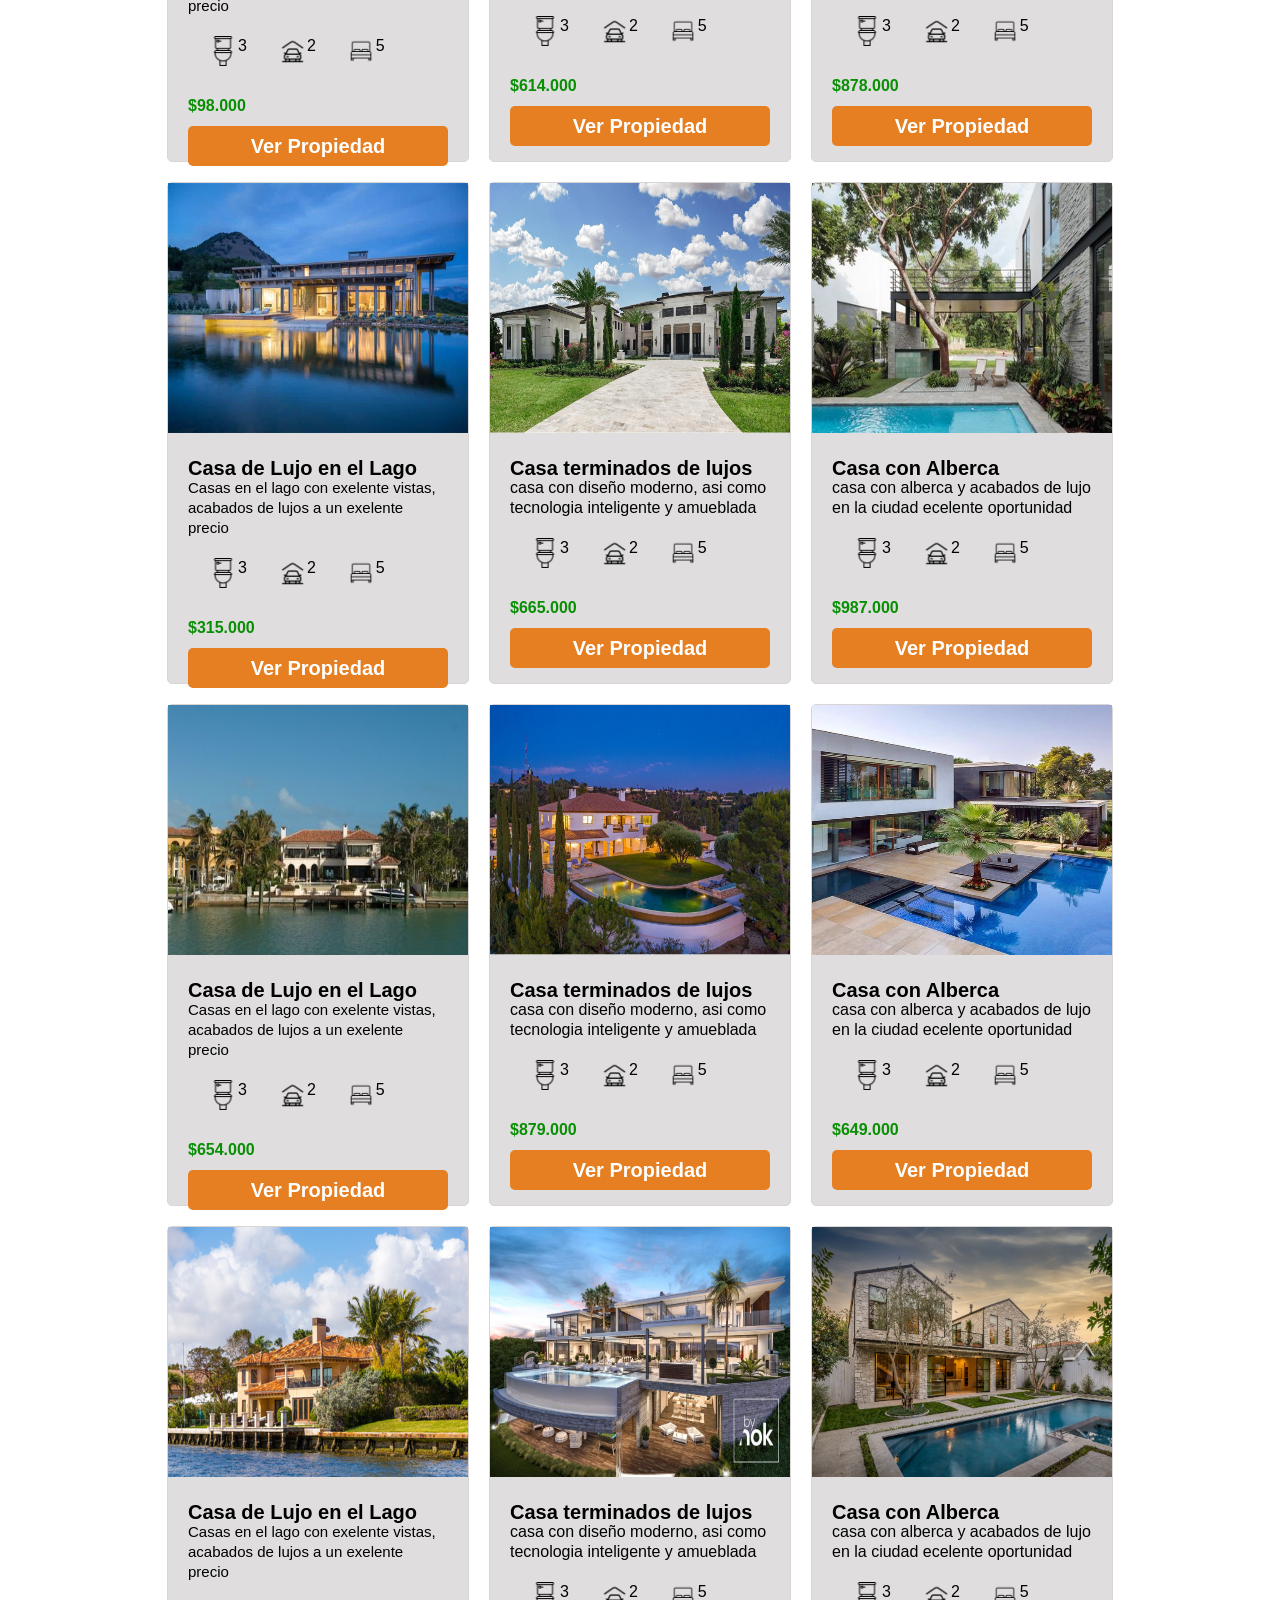
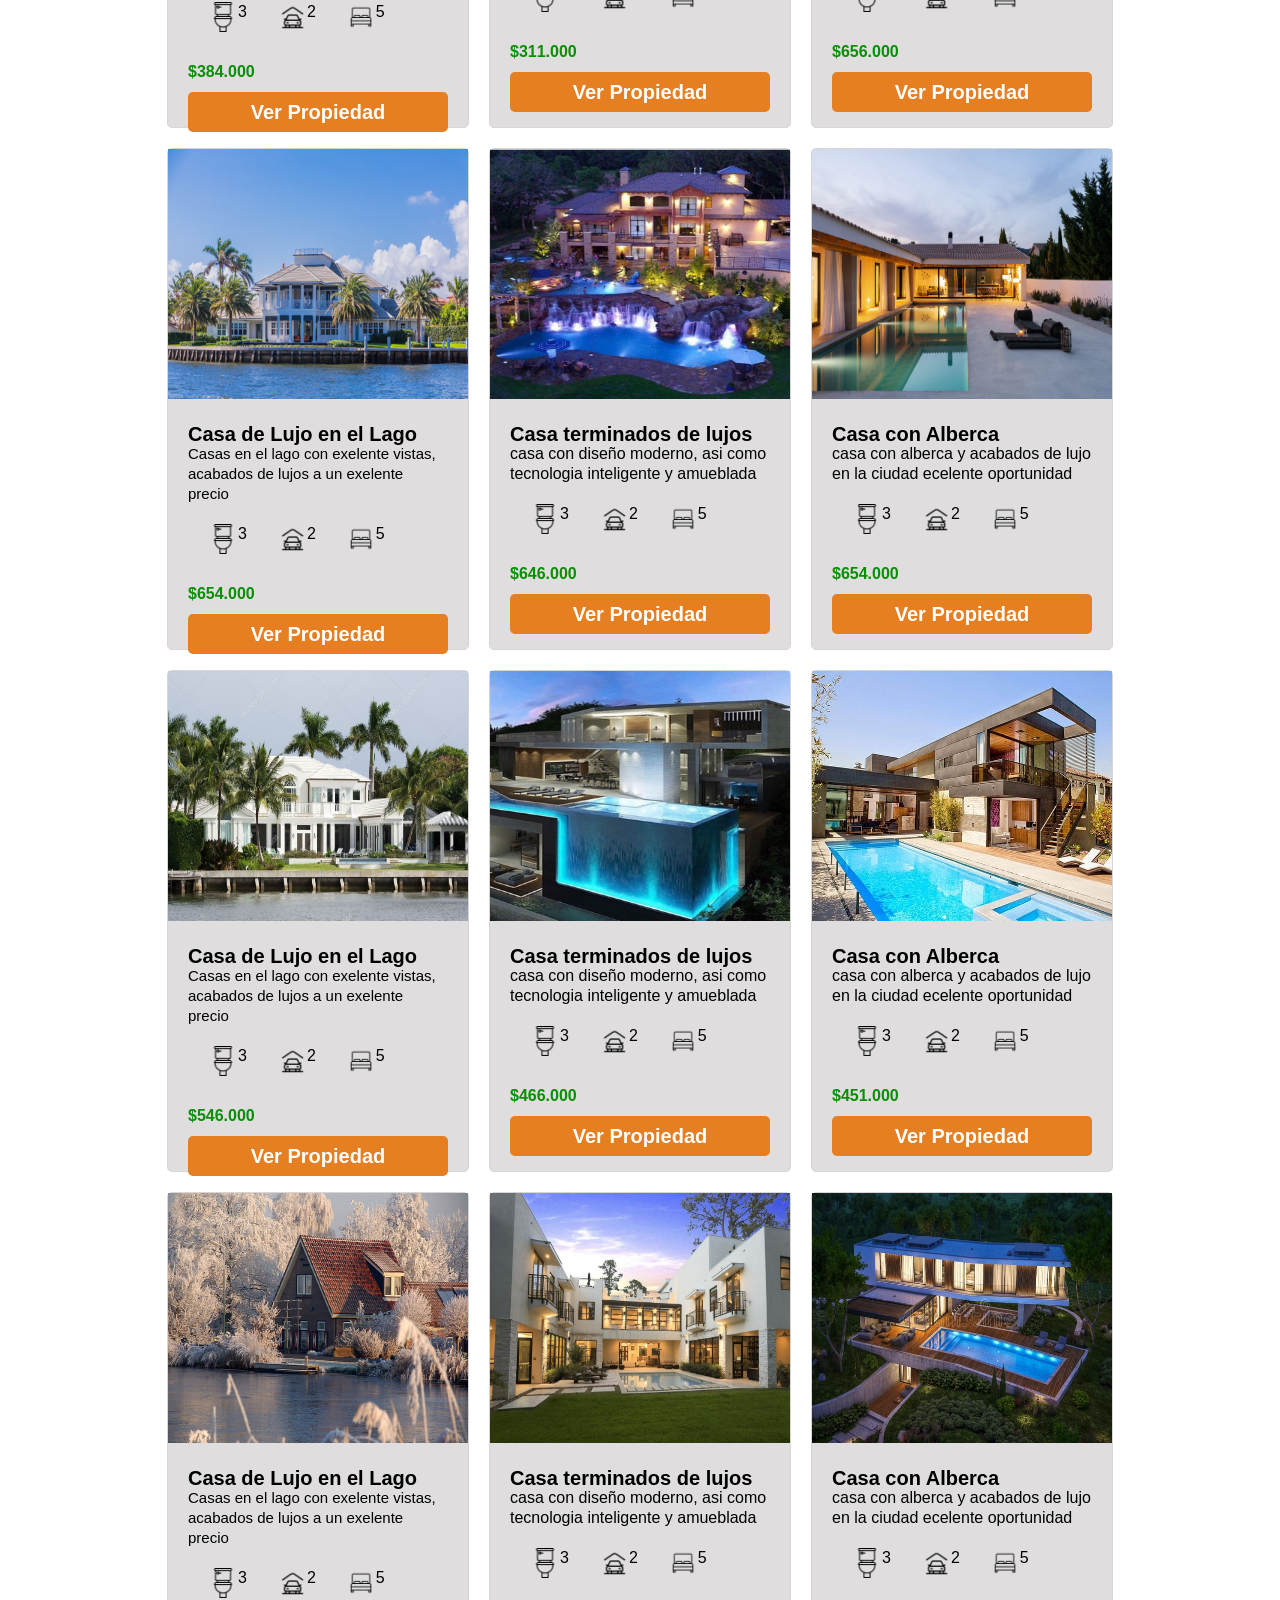
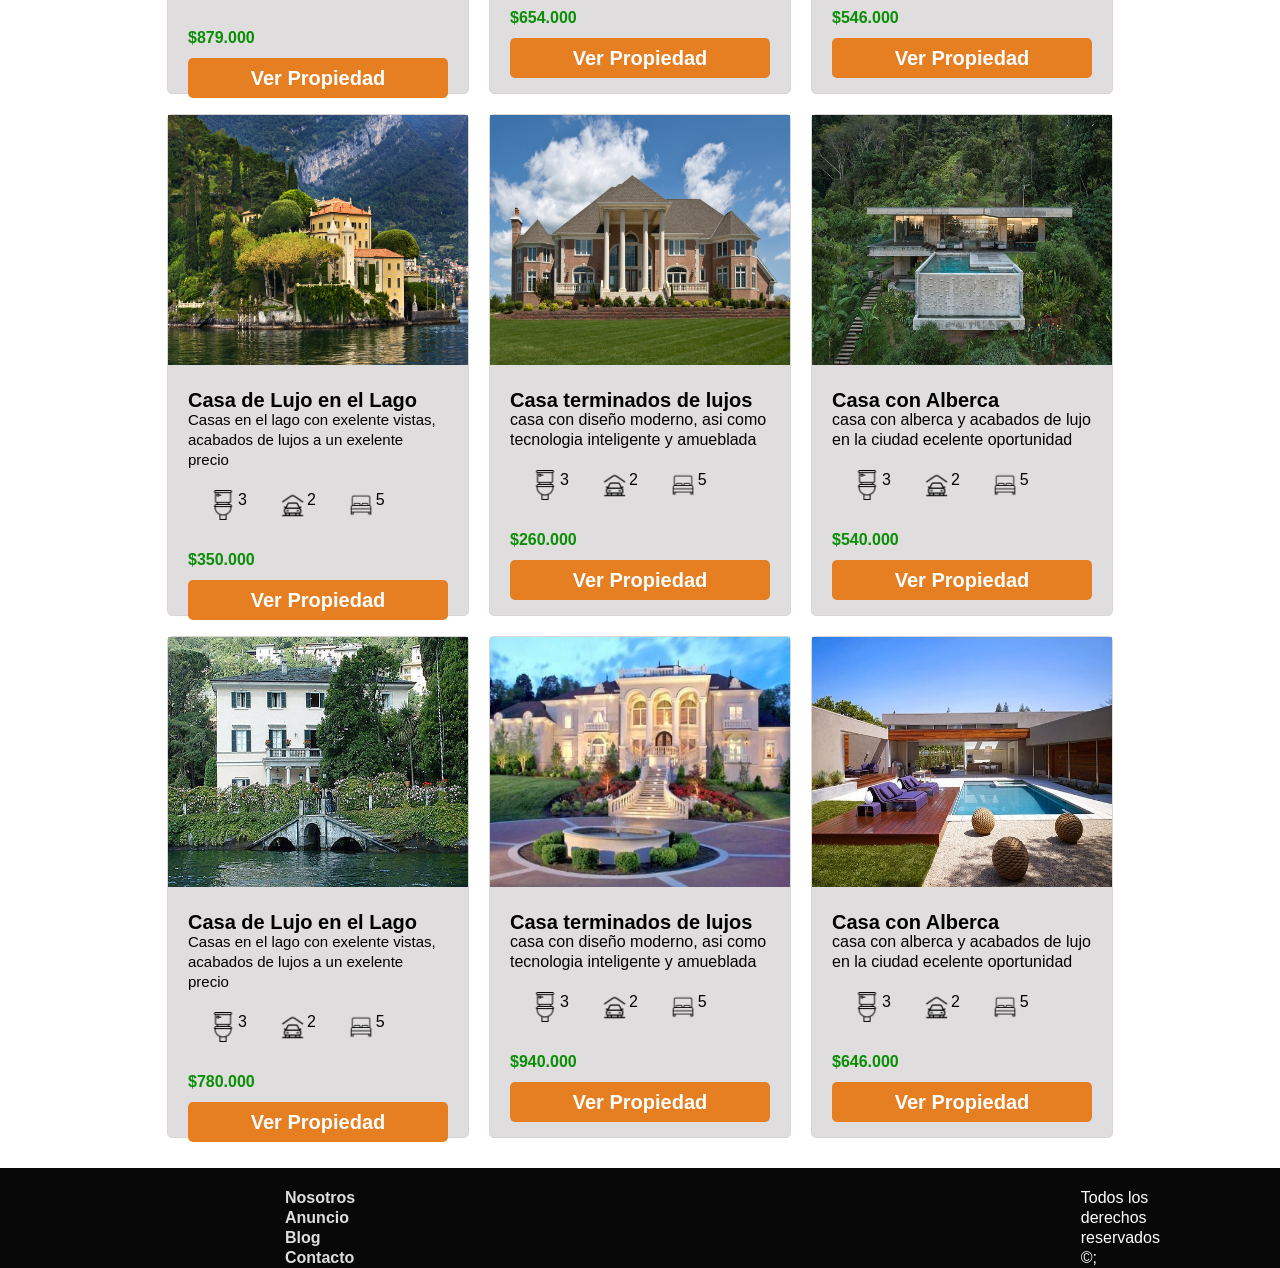
<file: proyecto_frontend/bienes raizes/Anuncio.html>
<!DOCTYPE html>
    <html lang="es">
    <head>
        <meta charset="UTF-8">
        <meta http-equiv="X-UA-Compatible" content="IE=edge">
        <meta name="viewport" content="width=device-width, initial-scale=1.0">
        <link rel="stylesheet" href="css/normaliza.css">
        <link rel="stylesheet" href="css/stylo.css">
        
        <title>Bienes Raizes </title>
    </head>
    <body>
        <header class="site-header ">
            <div class="contenedor contenido-header">
                <div class="barra"> 
                    <a href="/index.html">
                    <img src="img/BIENESraizes.png" alt="" class="logo"></a>
    
                    <nav class="navegacion">
                        <a href="Nosotro.html">Nosotros</a>
                        <a href="Anuncio.html">Anuncio</a>
                        <a href="Blog.html">Blog</a>
                        <a href="Contacto.html">Contacto</a>
                
                    </nav>
                </div>
             
            </div>
            
        </header>
        <main class="seccion contenedor">
            <h2 class="fw-300 alinear-texto">Casas y Depas en Ventas</h2>
            <div class="contenedor-anuncio">

                <div class="anuncio" >
                    <img src="img/casaLago.jpg" alt=""  class="tamaño-imagen">
                    <div class="contenido-anuncio">
                        <h3>Casa de Lujo en el Lago</h3>
                        <p class="parrafo">Casas en el lago con exelente vistas, acabados de lujos a un exelente precio </p>
                        
                        <li class="lista-icono">
                            <ol class="caracteristicas-orden-lista">
                                <img src="img/bano.png" alt="baño" class="icono-anuncio">
                                <p>3</p>

                            </ol>
                            <ol  class="caracteristicas-orden-lista">
                                <img src="img/garajes.png" alt="garaje" class="icono-anuncio">
                                <p>2</p>
                            </ol>
                            <ol  class="caracteristicas-orden-lista">
                                <img src="img/cuarto.png" alt="avitacioes" class="icono-anuncio">
                                <p>5</p>
                            </ol>
                        </li>
                        <p class="precio">$154.000</p>
                    <a href="#" class="boton boton-amarillo">Ver Propiedad</a>
                    </div>
                </div>

                <div class="anuncio" >
                    <img src="img/CASAlujo.jpg" alt=""  class="tamaño-imagen" >
                    <div class="contenido-anuncio">
                        <h3>Casa terminados de lujos </h3>
                        <p>casa con diseño moderno, asi como tecnologia inteligente y
                            amueblada
                        </p>

                        <li class="lista-icono">
                            <ol class="caracteristicas-orden-lista">
                                <img src="img/bano.png" alt="baño" class="icono-anuncio">
                                <p>3</p>

                            </ol>
                            <ol class="caracteristicas-orden-lista">
                                <img src="img/garajes.png" alt="garaje" class="icono-anuncio">
                                <p>2</p>
                            </ol>
                            <ol class="caracteristicas-orden-lista">
                                <img src="img/cuarto.png" alt="avitacioes" class="icono-anuncio">
                                <p>5</p>
                            </ol>
                        </li>

                        <p class="precio">$349.000</p>
                        <a href="#" class="boton boton-amarillo">Ver Propiedad</a>
                    </div>
                </div>

                <div class="anuncio" >
                    <img src="img/PISCINA.jpg"  alt="" class="tamaño-imagen">
                    <div class="contenido-anuncio">
                        <h3>Casa con Alberca</h3>
                        <p>casa con alberca y acabados de lujo en la ciudad ecelente oportunidad</p>
                        <li class="lista-icono">
                            <ol class="caracteristicas-orden-lista">
                                <img src="img/bano.png" alt="baño" class="icono-anuncio">
                                <p>3</p>

                            </ol>
                            <ol class="caracteristicas-orden-lista">
                                <img src="img/garajes.png" alt="garaje" class="icono-anuncio">
                                <p>2</p>
                            </ol>
                            <ol class="caracteristicas-orden-lista">
                                <img src="img/cuarto.png" alt="avitacioes" class="icono-anuncio">
                                <p>5</p>
                            </ol>
                        </li>

                        <p class="precio">$246.000</p>
                        <a href="#" class="boton boton-amarillo">Ver Propiedad</a>
                    </div>
                </div>
            </div>  
            <!-- anuncio 1-->

            <div class="contenedor-anuncio">

                <div class="anuncio" >
                    <img src="img/anuncio1.jpg" alt=""  class="tamaño-imagen">
                    <div class="contenido-anuncio">
                        <h3>Casa de Lujo en el Lago</h3>
                        <p class="parrafo">Casas en el lago con exelente vistas, acabados de lujos a un exelente precio </p>
                        
                        <li class="lista-icono">
                            <ol class="caracteristicas-orden-lista">
                                <img src="img/bano.png" alt="baño" class="icono-anuncio">
                                <p>3</p>

                            </ol>
                            <ol  class="caracteristicas-orden-lista">
                                <img src="img/garajes.png" alt="garaje" class="icono-anuncio">
                                <p>2</p>
                            </ol>
                            <ol  class="caracteristicas-orden-lista">
                                <img src="img/cuarto.png" alt="avitacioes" class="icono-anuncio">
                                <p>5</p>
                            </ol>
                        </li>
                        <p class="precio">$647.000</p>
                    <a href="#" class="boton boton-amarillo">Ver Propiedad</a>
                    </div>
                </div>

                <div class="anuncio" >
                    <img src="img/lujo1.jpg" alt=""  class="tamaño-imagen" >
                    <div class="contenido-anuncio">
                        <h3>Casa terminados de lujos </h3>
                        <p>casa con diseño moderno, asi como tecnologia inteligente y
                            amueblada
                        </p>

                        <li class="lista-icono">
                            <ol class="caracteristicas-orden-lista">
                                <img src="img/bano.png" alt="baño" class="icono-anuncio">
                                <p>3</p>

                            </ol>
                            <ol class="caracteristicas-orden-lista">
                                <img src="img/garajes.png" alt="garaje" class="icono-anuncio">
                                <p>2</p>
                            </ol>
                            <ol class="caracteristicas-orden-lista">
                                <img src="img/cuarto.png" alt="avitacioes" class="icono-anuncio">
                                <p>5</p>
                            </ol>
                        </li>

                        <p class="precio">$315.000</p>
                        <a href="#" class="boton boton-amarillo">Ver Propiedad</a>
                    </div>
                </div>

                <div class="anuncio" >
                    <img src="img/piscina1.jpg"  alt="" class="tamaño-imagen">
                    <div class="contenido-anuncio">
                        <h3>Casa con Alberca</h3>
                        <p>casa con alberca y acabados de lujo en la ciudad ecelente oportunidad</p>
                        <li class="lista-icono">
                            <ol class="caracteristicas-orden-lista">
                                <img src="img/bano.png" alt="baño" class="icono-anuncio">
                                <p>3</p>

                            </ol>
                            <ol class="caracteristicas-orden-lista">
                                <img src="img/garajes.png" alt="garaje" class="icono-anuncio">
                                <p>2</p>
                            </ol>
                            <ol class="caracteristicas-orden-lista">
                                <img src="img/cuarto.png" alt="avitacioes" class="icono-anuncio">
                                <p>5</p>
                            </ol>
                        </li>

                        <p class="precio">$640.000</p>
                        <a href="#" class="boton boton-amarillo">Ver Propiedad</a>
                    </div>
                </div>
            </div>
            <!--anuncio2-->  

            <div class="contenedor-anuncio">

                <div class="anuncio" >
                    <img src="img/anuncio2.jpg" alt=""  class="tamaño-imagen">
                    <div class="contenido-anuncio">
                        <h3>Casa de Lujo en el Lago</h3>
                        <p class="parrafo">Casas en el lago con exelente vistas, acabados de lujos a un exelente precio </p>
                        
                        <li class="lista-icono">
                            <ol class="caracteristicas-orden-lista">
                                <img src="img/bano.png" alt="baño" class="icono-anuncio">
                                <p>3</p>

                            </ol>
                            <ol  class="caracteristicas-orden-lista">
                                <img src="img/garajes.png" alt="garaje" class="icono-anuncio">
                                <p>2</p>
                            </ol>
                            <ol  class="caracteristicas-orden-lista">
                                <img src="img/cuarto.png" alt="avitacioes" class="icono-anuncio">
                                <p>5</p>
                            </ol>
                        </li>
                        <p class="precio">$98.000</p>
                    <a href="#" class="boton boton-amarillo">Ver Propiedad</a>
                    </div>
                </div>

                <div class="anuncio" >
                    <img src="img/lujo2.jpg" alt=""  class="tamaño-imagen" >
                    <div class="contenido-anuncio">
                        <h3>Casa terminados de lujos </h3>
                        <p>casa con diseño moderno, asi como tecnologia inteligente y
                            amueblada
                        </p>

                        <li class="lista-icono">
                            <ol class="caracteristicas-orden-lista">
                                <img src="img/bano.png" alt="baño" class="icono-anuncio">
                                <p>3</p>

                            </ol>
                            <ol class="caracteristicas-orden-lista">
                                <img src="img/garajes.png" alt="garaje" class="icono-anuncio">
                                <p>2</p>
                            </ol>
                            <ol class="caracteristicas-orden-lista">
                                <img src="img/cuarto.png" alt="avitacioes" class="icono-anuncio">
                                <p>5</p>
                            </ol>
                        </li>

                        <p class="precio">$614.000</p>
                        <a href="#" class="boton boton-amarillo">Ver Propiedad</a>
                    </div>
                </div>

                <div class="anuncio" >
                    <img src="img/piscina2.jpg"  alt="" class="tamaño-imagen">
                    <div class="contenido-anuncio">
                        <h3>Casa con Alberca</h3>
                        <p>casa con alberca y acabados de lujo en la ciudad ecelente oportunidad</p>
                        <li class="lista-icono">
                            <ol class="caracteristicas-orden-lista">
                                <img src="img/bano.png" alt="baño" class="icono-anuncio">
                                <p>3</p>

                            </ol>
                            <ol class="caracteristicas-orden-lista">
                                <img src="img/garajes.png" alt="garaje" class="icono-anuncio">
                                <p>2</p>
                            </ol>
                            <ol class="caracteristicas-orden-lista">
                                <img src="img/cuarto.png" alt="avitacioes" class="icono-anuncio">
                                <p>5</p>
                            </ol>
                        </li>

                        <p class="precio">$878.000</p>
                        <a href="#" class="boton boton-amarillo">Ver Propiedad</a>
                    </div>
                </div>
            </div>


            <!--anuncio3-->
            <div class="contenedor-anuncio">

                <div class="anuncio" >
                    <img src="img/anuncio3.jpg" alt=""  class="tamaño-imagen">
                    <div class="contenido-anuncio">
                        <h3>Casa de Lujo en el Lago</h3>
                        <p class="parrafo">Casas en el lago con exelente vistas, acabados de lujos a un exelente precio </p>
                        
                        <li class="lista-icono">
                            <ol class="caracteristicas-orden-lista">
                                <img src="img/bano.png" alt="baño" class="icono-anuncio">
                                <p>3</p>

                            </ol>
                            <ol  class="caracteristicas-orden-lista">
                                <img src="img/garajes.png" alt="garaje" class="icono-anuncio">
                                <p>2</p>
                            </ol>
                            <ol  class="caracteristicas-orden-lista">
                                <img src="img/cuarto.png" alt="avitacioes" class="icono-anuncio">
                                <p>5</p>
                            </ol>
                        </li>
                        <p class="precio">$315.000</p>
                    <a href="#" class="boton boton-amarillo">Ver Propiedad</a>
                    </div>
                </div>

                <div class="anuncio" >
                    <img src="img/lujo3.jpg" alt=""  class="tamaño-imagen" >
                    <div class="contenido-anuncio">
                        <h3>Casa terminados de lujos </h3>
                        <p>casa con diseño moderno, asi como tecnologia inteligente y
                            amueblada
                        </p>

                        <li class="lista-icono">
                            <ol class="caracteristicas-orden-lista">
                                <img src="img/bano.png" alt="baño" class="icono-anuncio">
                                <p>3</p>

                            </ol>
                            <ol class="caracteristicas-orden-lista">
                                <img src="img/garajes.png" alt="garaje" class="icono-anuncio">
                                <p>2</p>
                            </ol>
                            <ol class="caracteristicas-orden-lista">
                                <img src="img/cuarto.png" alt="avitacioes" class="icono-anuncio">
                                <p>5</p>
                            </ol>
                        </li>

                        <p class="precio">$665.000</p>
                        <a href="#" class="boton boton-amarillo">Ver Propiedad</a>
                    </div>
                </div>

                <div class="anuncio" >
                    <img src="img/piscina3.jpg"  alt="" class="tamaño-imagen">
                    <div class="contenido-anuncio">
                        <h3>Casa con Alberca</h3>
                        <p>casa con alberca y acabados de lujo en la ciudad ecelente oportunidad</p>
                        <li class="lista-icono">
                            <ol class="caracteristicas-orden-lista">
                                <img src="img/bano.png" alt="baño" class="icono-anuncio">
                                <p>3</p>

                            </ol>
                            <ol class="caracteristicas-orden-lista">
                                <img src="img/garajes.png" alt="garaje" class="icono-anuncio">
                                <p>2</p>
                            </ol>
                            <ol class="caracteristicas-orden-lista">
                                <img src="img/cuarto.png" alt="avitacioes" class="icono-anuncio">
                                <p>5</p>
                            </ol>
                        </li>

                        <p class="precio">$987.000</p>
                        <a href="#" class="boton boton-amarillo">Ver Propiedad</a>
                    </div>
                </div>
            </div>


            <!--anuncio 4-->

            <div class="contenedor-anuncio">

                <div class="anuncio" >
                    <img src="img/anuncio4.jpg" alt=""  class="tamaño-imagen">
                    <div class="contenido-anuncio">
                        <h3>Casa de Lujo en el Lago</h3>
                        <p class="parrafo">Casas en el lago con exelente vistas, acabados de lujos a un exelente precio </p>
                        
                        <li class="lista-icono">
                            <ol class="caracteristicas-orden-lista">
                                <img src="img/bano.png" alt="baño" class="icono-anuncio">
                                <p>3</p>

                            </ol>
                            <ol  class="caracteristicas-orden-lista">
                                <img src="img/garajes.png" alt="garaje" class="icono-anuncio">
                                <p>2</p>
                            </ol>
                            <ol  class="caracteristicas-orden-lista">
                                <img src="img/cuarto.png" alt="avitacioes" class="icono-anuncio">
                                <p>5</p>
                            </ol>
                        </li>
                        <p class="precio">$654.000</p>
                    <a href="#" class="boton boton-amarillo">Ver Propiedad</a>
                    </div>
                </div>

                <div class="anuncio" >
                    <img src="img/lujo4.png" alt=""  class="tamaño-imagen" >
                    <div class="contenido-anuncio">
                        <h3>Casa terminados de lujos </h3>
                        <p>casa con diseño moderno, asi como tecnologia inteligente y
                            amueblada
                        </p>

                        <li class="lista-icono">
                            <ol class="caracteristicas-orden-lista">
                                <img src="img/bano.png" alt="baño" class="icono-anuncio">
                                <p>3</p>

                            </ol>
                            <ol class="caracteristicas-orden-lista">
                                <img src="img/garajes.png" alt="garaje" class="icono-anuncio">
                                <p>2</p>
                            </ol>
                            <ol class="caracteristicas-orden-lista">
                                <img src="img/cuarto.png" alt="avitacioes" class="icono-anuncio">
                                <p>5</p>
                            </ol>
                        </li>

                        <p class="precio">$879.000</p>
                        <a href="#" class="boton boton-amarillo">Ver Propiedad</a>
                    </div>
                </div>

                <div class="anuncio" >
                    <img src="img/piscina4.jpg"  alt="" class="tamaño-imagen">
                    <div class="contenido-anuncio">
                        <h3>Casa con Alberca</h3>
                        <p>casa con alberca y acabados de lujo en la ciudad ecelente oportunidad</p>
                        <li class="lista-icono">
                            <ol class="caracteristicas-orden-lista">
                                <img src="img/bano.png" alt="baño" class="icono-anuncio">
                                <p>3</p>

                            </ol>
                            <ol class="caracteristicas-orden-lista">
                                <img src="img/garajes.png" alt="garaje" class="icono-anuncio">
                                <p>2</p>
                            </ol>
                            <ol class="caracteristicas-orden-lista">
                                <img src="img/cuarto.png" alt="avitacioes" class="icono-anuncio">
                                <p>5</p>
                            </ol>
                        </li>

                        <p class="precio">$649.000</p>
                        <a href="#" class="boton boton-amarillo">Ver Propiedad</a>
                    </div>
                </div>
            </div>

            <!--anuncio 5-->  

            <div class="contenedor-anuncio">

                <div class="anuncio" >
                    <img src="img/anuncio5.jpg" alt=""  class="tamaño-imagen">
                    <div class="contenido-anuncio">
                        <h3>Casa de Lujo en el Lago</h3>
                        <p class="parrafo">Casas en el lago con exelente vistas, acabados de lujos a un exelente precio </p>
                        
                        <li class="lista-icono">
                            <ol class="caracteristicas-orden-lista">
                                <img src="img/bano.png" alt="baño" class="icono-anuncio">
                                <p>3</p>

                            </ol>
                            <ol  class="caracteristicas-orden-lista">
                                <img src="img/garajes.png" alt="garaje" class="icono-anuncio">
                                <p>2</p>
                            </ol>
                            <ol  class="caracteristicas-orden-lista">
                                <img src="img/cuarto.png" alt="avitacioes" class="icono-anuncio">
                                <p>5</p>
                            </ol>
                        </li>
                        <p class="precio">$384.000</p>
                    <a href="#" class="boton boton-amarillo">Ver Propiedad</a>
                    </div>
                </div>

                <div class="anuncio" >
                    <img src="img/lujo5.jpg" alt=""  class="tamaño-imagen" >
                    <div class="contenido-anuncio">
                        <h3>Casa terminados de lujos </h3>
                        <p>casa con diseño moderno, asi como tecnologia inteligente y
                            amueblada
                        </p>

                        <li class="lista-icono">
                            <ol class="caracteristicas-orden-lista">
                                <img src="img/bano.png" alt="baño" class="icono-anuncio">
                                <p>3</p>

                            </ol>
                            <ol class="caracteristicas-orden-lista">
                                <img src="img/garajes.png" alt="garaje" class="icono-anuncio">
                                <p>2</p>
                            </ol>
                            <ol class="caracteristicas-orden-lista">
                                <img src="img/cuarto.png" alt="avitacioes" class="icono-anuncio">
                                <p>5</p>
                            </ol>
                        </li>

                        <p class="precio">$311.000</p>
                        <a href="#" class="boton boton-amarillo">Ver Propiedad</a>
                    </div>
                </div>

                <div class="anuncio" >
                    <img src="img/piscina5.jpg"  alt="" class="tamaño-imagen">
                    <div class="contenido-anuncio">
                        <h3>Casa con Alberca</h3>
                        <p>casa con alberca y acabados de lujo en la ciudad ecelente oportunidad</p>
                        <li class="lista-icono">
                            <ol class="caracteristicas-orden-lista">
                                <img src="img/bano.png" alt="baño" class="icono-anuncio">
                                <p>3</p>

                            </ol>
                            <ol class="caracteristicas-orden-lista">
                                <img src="img/garajes.png" alt="garaje" class="icono-anuncio">
                                <p>2</p>
                            </ol>
                            <ol class="caracteristicas-orden-lista">
                                <img src="img/cuarto.png" alt="avitacioes" class="icono-anuncio">
                                <p>5</p>
                            </ol>
                        </li>

                        <p class="precio">$656.000</p>
                        <a href="#" class="boton boton-amarillo">Ver Propiedad</a>
                    </div>
                </div>
            </div>

            <!--anuncio 6-->

            <div class="contenedor-anuncio">

                <div class="anuncio" >
                    <img src="img/anuncio6.jpg" alt=""  class="tamaño-imagen">
                    <div class="contenido-anuncio">
                        <h3>Casa de Lujo en el Lago</h3>
                        <p class="parrafo">Casas en el lago con exelente vistas, acabados de lujos a un exelente precio </p>
                        
                        <li class="lista-icono">
                            <ol class="caracteristicas-orden-lista">
                                <img src="img/bano.png" alt="baño" class="icono-anuncio">
                                <p>3</p>

                            </ol>
                            <ol  class="caracteristicas-orden-lista">
                                <img src="img/garajes.png" alt="garaje" class="icono-anuncio">
                                <p>2</p>
                            </ol>
                            <ol  class="caracteristicas-orden-lista">
                                <img src="img/cuarto.png" alt="avitacioes" class="icono-anuncio">
                                <p>5</p>
                            </ol>
                        </li>
                        <p class="precio">$654.000</p>
                    <a href="#" class="boton boton-amarillo">Ver Propiedad</a>
                    </div>
                </div>

                <div class="anuncio" >
                    <img src="img/lujo6.jpg" alt=""  class="tamaño-imagen" >
                    <div class="contenido-anuncio">
                        <h3>Casa terminados de lujos </h3>
                        <p>casa con diseño moderno, asi como tecnologia inteligente y
                            amueblada
                        </p>

                        <li class="lista-icono">
                            <ol class="caracteristicas-orden-lista">
                                <img src="img/bano.png" alt="baño" class="icono-anuncio">
                                <p>3</p>

                            </ol>
                            <ol class="caracteristicas-orden-lista">
                                <img src="img/garajes.png" alt="garaje" class="icono-anuncio">
                                <p>2</p>
                            </ol>
                            <ol class="caracteristicas-orden-lista">
                                <img src="img/cuarto.png" alt="avitacioes" class="icono-anuncio">
                                <p>5</p>
                            </ol>
                        </li>

                        <p class="precio">$646.000</p>
                        <a href="#" class="boton boton-amarillo">Ver Propiedad</a>
                    </div>
                </div>

                <div class="anuncio" >
                    <img src="img/piscina6.jpg"  alt="" class="tamaño-imagen">
                    <div class="contenido-anuncio">
                        <h3>Casa con Alberca</h3>
                        <p>casa con alberca y acabados de lujo en la ciudad ecelente oportunidad</p>
                        <li class="lista-icono">
                            <ol class="caracteristicas-orden-lista">
                                <img src="img/bano.png" alt="baño" class="icono-anuncio">
                                <p>3</p>

                            </ol>
                            <ol class="caracteristicas-orden-lista">
                                <img src="img/garajes.png" alt="garaje" class="icono-anuncio">
                                <p>2</p>
                            </ol>
                            <ol class="caracteristicas-orden-lista">
                                <img src="img/cuarto.png" alt="avitacioes" class="icono-anuncio">
                                <p>5</p>
                            </ol>
                        </li>

                        <p class="precio">$654.000</p>
                        <a href="#" class="boton boton-amarillo">Ver Propiedad</a>
                    </div>
                </div>
            </div>

            <!--anuncio 7-->

            <div class="contenedor-anuncio">

                <div class="anuncio" >
                    <img src="img/anuncio7.jpg" alt=""  class="tamaño-imagen">
                    <div class="contenido-anuncio">
                        <h3>Casa de Lujo en el Lago</h3>
                        <p class="parrafo">Casas en el lago con exelente vistas, acabados de lujos a un exelente precio </p>
                        
                        <li class="lista-icono">
                            <ol class="caracteristicas-orden-lista">
                                <img src="img/bano.png" alt="baño" class="icono-anuncio">
                                <p>3</p>

                            </ol>
                            <ol  class="caracteristicas-orden-lista">
                                <img src="img/garajes.png" alt="garaje" class="icono-anuncio">
                                <p>2</p>
                            </ol>
                            <ol  class="caracteristicas-orden-lista">
                                <img src="img/cuarto.png" alt="avitacioes" class="icono-anuncio">
                                <p>5</p>
                            </ol>
                        </li>
                        <p class="precio">$546.000</p>
                    <a href="#" class="boton boton-amarillo">Ver Propiedad</a>
                    </div>
                </div>

                <div class="anuncio" >
                    <img src="img/lujo7.jpg" alt=""  class="tamaño-imagen" >
                    <div class="contenido-anuncio">
                        <h3>Casa terminados de lujos </h3>
                        <p>casa con diseño moderno, asi como tecnologia inteligente y
                            amueblada
                        </p>

                        <li class="lista-icono">
                            <ol class="caracteristicas-orden-lista">
                                <img src="img/bano.png" alt="baño" class="icono-anuncio">
                                <p>3</p>

                            </ol>
                            <ol class="caracteristicas-orden-lista">
                                <img src="img/garajes.png" alt="garaje" class="icono-anuncio">
                                <p>2</p>
                            </ol>
                            <ol class="caracteristicas-orden-lista">
                                <img src="img/cuarto.png" alt="avitacioes" class="icono-anuncio">
                                <p>5</p>
                            </ol>
                        </li>

                        <p class="precio">$466.000</p>
                        <a href="#" class="boton boton-amarillo">Ver Propiedad</a>
                    </div>
                </div>

                <div class="anuncio" >
                    <img src="img/piscina7.jpg"  alt="" class="tamaño-imagen">
                    <div class="contenido-anuncio">
                        <h3>Casa con Alberca</h3>
                        <p>casa con alberca y acabados de lujo en la ciudad ecelente oportunidad</p>
                        <li class="lista-icono">
                            <ol class="caracteristicas-orden-lista">
                                <img src="img/bano.png" alt="baño" class="icono-anuncio">
                                <p>3</p>

                            </ol>
                            <ol class="caracteristicas-orden-lista">
                                <img src="img/garajes.png" alt="garaje" class="icono-anuncio">
                                <p>2</p>
                            </ol>
                            <ol class="caracteristicas-orden-lista">
                                <img src="img/cuarto.png" alt="avitacioes" class="icono-anuncio">
                                <p>5</p>
                            </ol>
                        </li>

                        <p class="precio">$451.000</p>
                        <a href="#" class="boton boton-amarillo">Ver Propiedad</a>
                    </div>
                </div>
            </div>

            <!--anuncio 8-->  
            <div class="contenedor-anuncio">

                <div class="anuncio" >
                    <img src="img/anuncio8.jpg" alt=""  class="tamaño-imagen">
                    <div class="contenido-anuncio">
                        <h3>Casa de Lujo en el Lago</h3>
                        <p class="parrafo">Casas en el lago con exelente vistas, acabados de lujos a un exelente precio </p>
                        
                        <li class="lista-icono">
                            <ol class="caracteristicas-orden-lista">
                                <img src="img/bano.png" alt="baño" class="icono-anuncio">
                                <p>3</p>

                            </ol>
                            <ol  class="caracteristicas-orden-lista">
                                <img src="img/garajes.png" alt="garaje" class="icono-anuncio">
                                <p>2</p>
                            </ol>
                            <ol  class="caracteristicas-orden-lista">
                                <img src="img/cuarto.png" alt="avitacioes" class="icono-anuncio">
                                <p>5</p>
                            </ol>
                        </li>
                        <p class="precio">$879.000</p>
                    <a href="#" class="boton boton-amarillo">Ver Propiedad</a>
                    </div>
                </div>

                <div class="anuncio" >
                    <img src="img/lujo8.jpg" alt=""  class="tamaño-imagen" >
                    <div class="contenido-anuncio">
                        <h3>Casa terminados de lujos </h3>
                        <p>casa con diseño moderno, asi como tecnologia inteligente y
                            amueblada
                        </p>

                        <li class="lista-icono">
                            <ol class="caracteristicas-orden-lista">
                                <img src="img/bano.png" alt="baño" class="icono-anuncio">
                                <p>3</p>

                            </ol>
                            <ol class="caracteristicas-orden-lista">
                                <img src="img/garajes.png" alt="garaje" class="icono-anuncio">
                                <p>2</p>
                            </ol>
                            <ol class="caracteristicas-orden-lista">
                                <img src="img/cuarto.png" alt="avitacioes" class="icono-anuncio">
                                <p>5</p>
                            </ol>
                        </li>

                        <p class="precio">$654.000</p>
                        <a href="#" class="boton boton-amarillo">Ver Propiedad</a>
                    </div>
                </div>

                <div class="anuncio" >
                    <img src="img/piscina8.jpg"  alt="" class="tamaño-imagen">
                    <div class="contenido-anuncio">
                        <h3>Casa con Alberca</h3>
                        <p>casa con alberca y acabados de lujo en la ciudad ecelente oportunidad</p>
                        <li class="lista-icono">
                            <ol class="caracteristicas-orden-lista">
                                <img src="img/bano.png" alt="baño" class="icono-anuncio">
                                <p>3</p>

                            </ol>
                            <ol class="caracteristicas-orden-lista">
                                <img src="img/garajes.png" alt="garaje" class="icono-anuncio">
                                <p>2</p>
                            </ol>
                            <ol class="caracteristicas-orden-lista">
                                <img src="img/cuarto.png" alt="avitacioes" class="icono-anuncio">
                                <p>5</p>
                            </ol>
                        </li>

                        <p class="precio">$546.000</p>
                        <a href="#" class="boton boton-amarillo">Ver Propiedad</a>
                    </div>
                </div>
            </div>
            <!--anuncio 9-->

            <div class="contenedor-anuncio">

                <div class="anuncio" >
                    <img src="img/anuncio9.jpg" alt=""  class="tamaño-imagen">
                    <div class="contenido-anuncio">
                        <h3>Casa de Lujo en el Lago</h3>
                        <p class="parrafo">Casas en el lago con exelente vistas, acabados de lujos a un exelente precio </p>
                        
                        <li class="lista-icono">
                            <ol class="caracteristicas-orden-lista">
                                <img src="img/bano.png" alt="baño" class="icono-anuncio">
                                <p>3</p>

                            </ol>
                            <ol  class="caracteristicas-orden-lista">
                                <img src="img/garajes.png" alt="garaje" class="icono-anuncio">
                                <p>2</p>
                            </ol>
                            <ol  class="caracteristicas-orden-lista">
                                <img src="img/cuarto.png" alt="avitacioes" class="icono-anuncio">
                                <p>5</p>
                            </ol>
                        </li>
                        <p class="precio">$350.000</p>
                    <a href="#" class="boton boton-amarillo">Ver Propiedad</a>
                    </div>
                </div>

                <div class="anuncio" >
                    <img src="img/lujo9.jpg" alt=""  class="tamaño-imagen" >
                    <div class="contenido-anuncio">
                        <h3>Casa terminados de lujos </h3>
                        <p>casa con diseño moderno, asi como tecnologia inteligente y
                            amueblada
                        </p>

                        <li class="lista-icono">
                            <ol class="caracteristicas-orden-lista">
                                <img src="img/bano.png" alt="baño" class="icono-anuncio">
                                <p>3</p>

                            </ol>
                            <ol class="caracteristicas-orden-lista">
                                <img src="img/garajes.png" alt="garaje" class="icono-anuncio">
                                <p>2</p>
                            </ol>
                            <ol class="caracteristicas-orden-lista">
                                <img src="img/cuarto.png" alt="avitacioes" class="icono-anuncio">
                                <p>5</p>
                            </ol>
                        </li>

                        <p class="precio">$260.000</p>
                        <a href="#" class="boton boton-amarillo">Ver Propiedad</a>
                    </div>
                </div>

                <div class="anuncio" >
                    <img src="img/piscina9.jpg"  alt="" class="tamaño-imagen">
                    <div class="contenido-anuncio">
                        <h3>Casa con Alberca</h3>
                        <p>casa con alberca y acabados de lujo en la ciudad ecelente oportunidad</p>
                        <li class="lista-icono">
                            <ol class="caracteristicas-orden-lista">
                                <img src="img/bano.png" alt="baño" class="icono-anuncio">
                                <p>3</p>

                            </ol>
                            <ol class="caracteristicas-orden-lista">
                                <img src="img/garajes.png" alt="garaje" class="icono-anuncio">
                                <p>2</p>
                            </ol>
                            <ol class="caracteristicas-orden-lista">
                                <img src="img/cuarto.png" alt="avitacioes" class="icono-anuncio">
                                <p>5</p>
                            </ol>
                        </li>

                        <p class="precio">$540.000</p>
                        <a href="#" class="boton boton-amarillo">Ver Propiedad</a>
                    </div>
                </div>
            </div>
            <!--anuncio 10-->

            <div class="contenedor-anuncio">

                <div class="anuncio" >
                    <img src="img/anuncio10.jpg" alt=""  class="tamaño-imagen">
                    <div class="contenido-anuncio">
                        <h3>Casa de Lujo en el Lago</h3>
                        <p class="parrafo">Casas en el lago con exelente vistas, acabados de lujos a un exelente precio </p>
                        
                        <li class="lista-icono">
                            <ol class="caracteristicas-orden-lista">
                                <img src="img/bano.png" alt="baño" class="icono-anuncio">
                                <p>3</p>

                            </ol>
                            <ol  class="caracteristicas-orden-lista">
                                <img src="img/garajes.png" alt="garaje" class="icono-anuncio">
                                <p>2</p>
                            </ol>
                            <ol  class="caracteristicas-orden-lista">
                                <img src="img/cuarto.png" alt="avitacioes" class="icono-anuncio">
                                <p>5</p>
                            </ol>
                        </li>
                        <p class="precio">$780.000</p>
                    <a href="#" class="boton boton-amarillo">Ver Propiedad</a>
                    </div>
                </div>

                <div class="anuncio" >
                    <img src="img/lujo10.jpg" alt=""  class="tamaño-imagen" >
                    <div class="contenido-anuncio">
                        <h3>Casa terminados de lujos </h3>
                        <p>casa con diseño moderno, asi como tecnologia inteligente y
                            amueblada
                        </p>

                        <li class="lista-icono">
                            <ol class="caracteristicas-orden-lista">
                                <img src="img/bano.png" alt="baño" class="icono-anuncio">
                                <p>3</p>

                            </ol>
                            <ol class="caracteristicas-orden-lista">
                                <img src="img/garajes.png" alt="garaje" class="icono-anuncio">
                                <p>2</p>
                            </ol>
                            <ol class="caracteristicas-orden-lista">
                                <img src="img/cuarto.png" alt="avitacioes" class="icono-anuncio">
                                <p>5</p>
                            </ol>
                        </li>

                        <p class="precio">$940.000</p>
                        <a href="#" class="boton boton-amarillo">Ver Propiedad</a>
                    </div>
                </div>

                <div class="anuncio" >
                    <img src="img/piscina10.jpg"  alt="" class="tamaño-imagen">
                    <div class="contenido-anuncio">
                        <h3>Casa con Alberca</h3>
                        <p>casa con alberca y acabados de lujo en la ciudad ecelente oportunidad</p>
                        <li class="lista-icono">
                            <ol class="caracteristicas-orden-lista">
                                <img src="img/bano.png" alt="baño" class="icono-anuncio">
                                <p>3</p>

                            </ol>
                            <ol class="caracteristicas-orden-lista">
                                <img src="img/garajes.png" alt="garaje" class="icono-anuncio">
                                <p>2</p>
                            </ol>
                            <ol class="caracteristicas-orden-lista">
                                <img src="img/cuarto.png" alt="avitacioes" class="icono-anuncio">
                                <p>5</p>
                            </ol>
                        </li>

                        <p class="precio">$646.000</p>
                        <a href="#" class="boton boton-amarillo">Ver Propiedad</a>
                    </div>
                </div>
            </div>
            
            
            
    </main>
    
    
   
               
        <footer class="site-footer ">
            <nav class="contenedor footer-contenedor">
                <a href="Nosotro.html">Nosotros </a>
                <a href="Anuncio.html">Anuncio</a>
                <a href="Blog.html">Blog</a>
                <a href="Contacto.html">Contacto</a>
            </nav>
    
            <p class="copy">Todos los derechos reservados &copy;;</p>
        </footer>
    
    
            
    </body>
    </html>
</file>
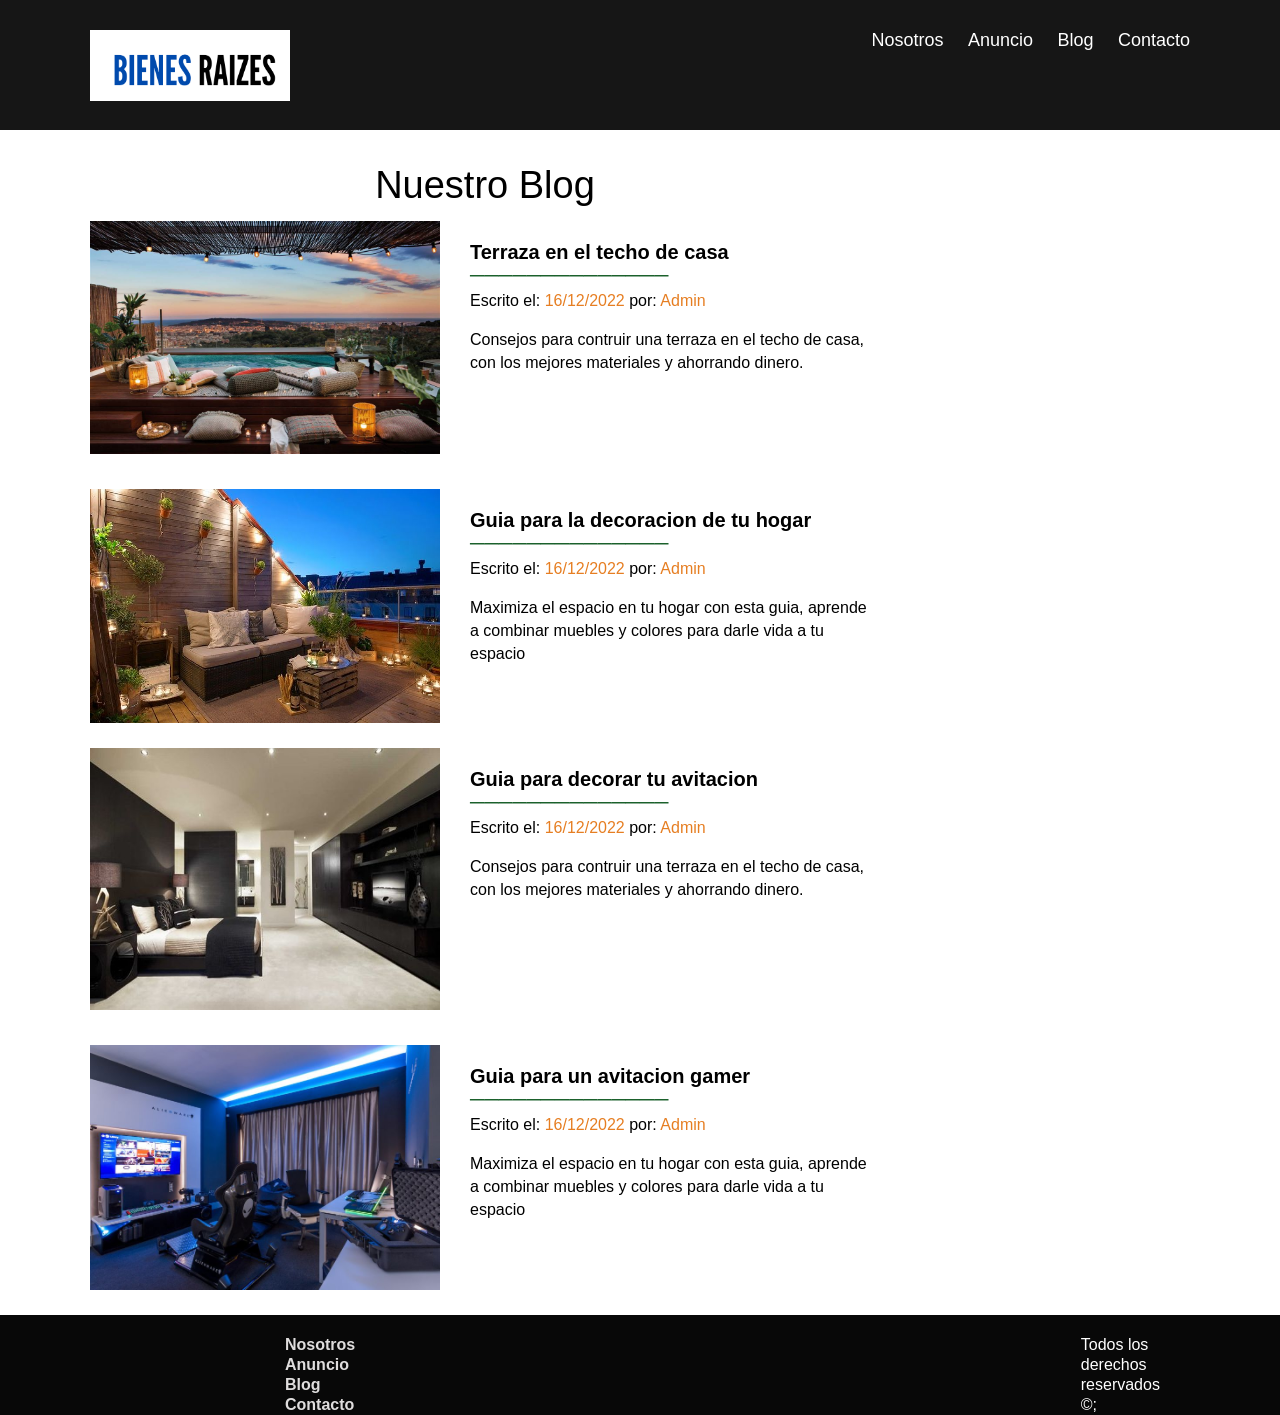
<file: proyecto_frontend/bienes raizes/Blog.html>
<!DOCTYPE html>
<html lang="es">
<head>
    <meta charset="UTF-8">
    <meta http-equiv="X-UA-Compatible" content="IE=edge">
    <meta name="viewport" content="width=device-width, initial-scale=1.0">
    <link rel="stylesheet" href="css/normaliza.css">
    <link rel="stylesheet" href="css/stylo.css">
    
    <title>Bienes Raizes </title>
</head>
<body>
    <header class="site-header ">
        <div class="contenedor contenido-header">
            <div class="barra"> 
                <a href="/index.html">
                <img src="img/BIENESraizes.png" alt="" class="logo"></a>

                <nav class="navegacion">
                    <a href="Nosotro.html">Nosotros</a>
                    <a href="Anuncio.html">Anuncio</a>
                    <a href="Blog.html">Blog</a>
                    <a href="Contacto.html">Contacto</a>
            
                </nav>
            </div>
         
        </div>
        
    </header>


    
            
        
     <main class="seccion contenedor">

        <div class="seccion-inferior contenedor seccion">
            <section class="blog">
                <h1 class="fw-300 alinear-texto">Nuestro Blog</h1>

                <article class="entrada-blog">   
                    
                    <div class="imagen-article">
                        <img src="img/terrazA.jpg" alt="" class="imagen-blog">
                    </div>

                    <div class="tex-articulo">
                       <a href="#">
                            <h3 >Terraza en el techo de casa </h3> 
                        </a>
                        <p>Escrito el: <span> 16/12/2022</span> por: <span> Admin</span></p>
                        <p> Consejos para contruir una terraza en el techo de casa, con los 
                            mejores materiales y ahorrando dinero.
                        </p>
                    </div>
                </article>

                <article class="entrada-blog">
                    <div class="imagen-article">
                        <img src="img/TERRAZA2.jpg" alt="" class="imagen-blog">
                    </div>
                    <div class="tex-articulo">
                        <a href="#">
                            <h3 >Guia para la decoracion de tu hogar</h3>
                        </a>
                        <p>Escrito el: <span> 16/12/2022</span> por: <span> Admin</span></p>
                        <P>Maximiza el espacio en tu hogar con esta guia, aprende a combinar muebles y colores para darle vida
                            a tu espacio
                        </P>
                    </div>
                </article>
            </section>
        </div>





        
        <div class="seccion-inferior contenedor seccion">
            <section class="blog">
               

                <article class="entrada-blog">   
                    
                    <div class="imagen-article">
                        <img src="img/cuarto-lujo.jpg" alt="" class="imagen-blog">
                    </div>

                    <div class="tex-articulo">
                       <a href="#">
                            <h3 >Guia para decorar tu avitacion </h3> 
                        </a>
                        <p>Escrito el: <span> 16/12/2022</span> por: <span> Admin</span></p>
                        <p> Consejos para contruir una terraza en el techo de casa, con los 
                            mejores materiales y ahorrando dinero.
                        </p>
                    </div>
                </article>

                <article class="entrada-blog">
                    <div class="imagen-article">
                        <img src="img/cuarto-lujo1.jpg" alt="" class="imagen-blog">
                    </div>
                    <div class="tex-articulo">
                        <a href="#">
                            <h3 >Guia para un avitacion gamer</h3>
                        </a>
                        <p>Escrito el: <span> 16/12/2022</span> por: <span> Admin</span></p>
                        <P>Maximiza el espacio en tu hogar con esta guia, aprende a combinar muebles y colores para darle vida
                            a tu espacio
                        </P>
                    </div>
                </article>
            </section>
        </div>
        
    </main>

          
           
    <footer class="site-footer ">
        <nav class="contenedor footer-contenedor">
            <a href="Nosotro.html">Nosotros </a>
            <a href="Anuncio.html">Anuncio</a>
            <a href="Blog.html">Blog</a>
            <a href="Contacto.html">Contacto</a>
        </nav>

        <p class="copy">Todos los derechos reservados &copy;;</p>
    </footer>


        
</body>
</html>
</file>
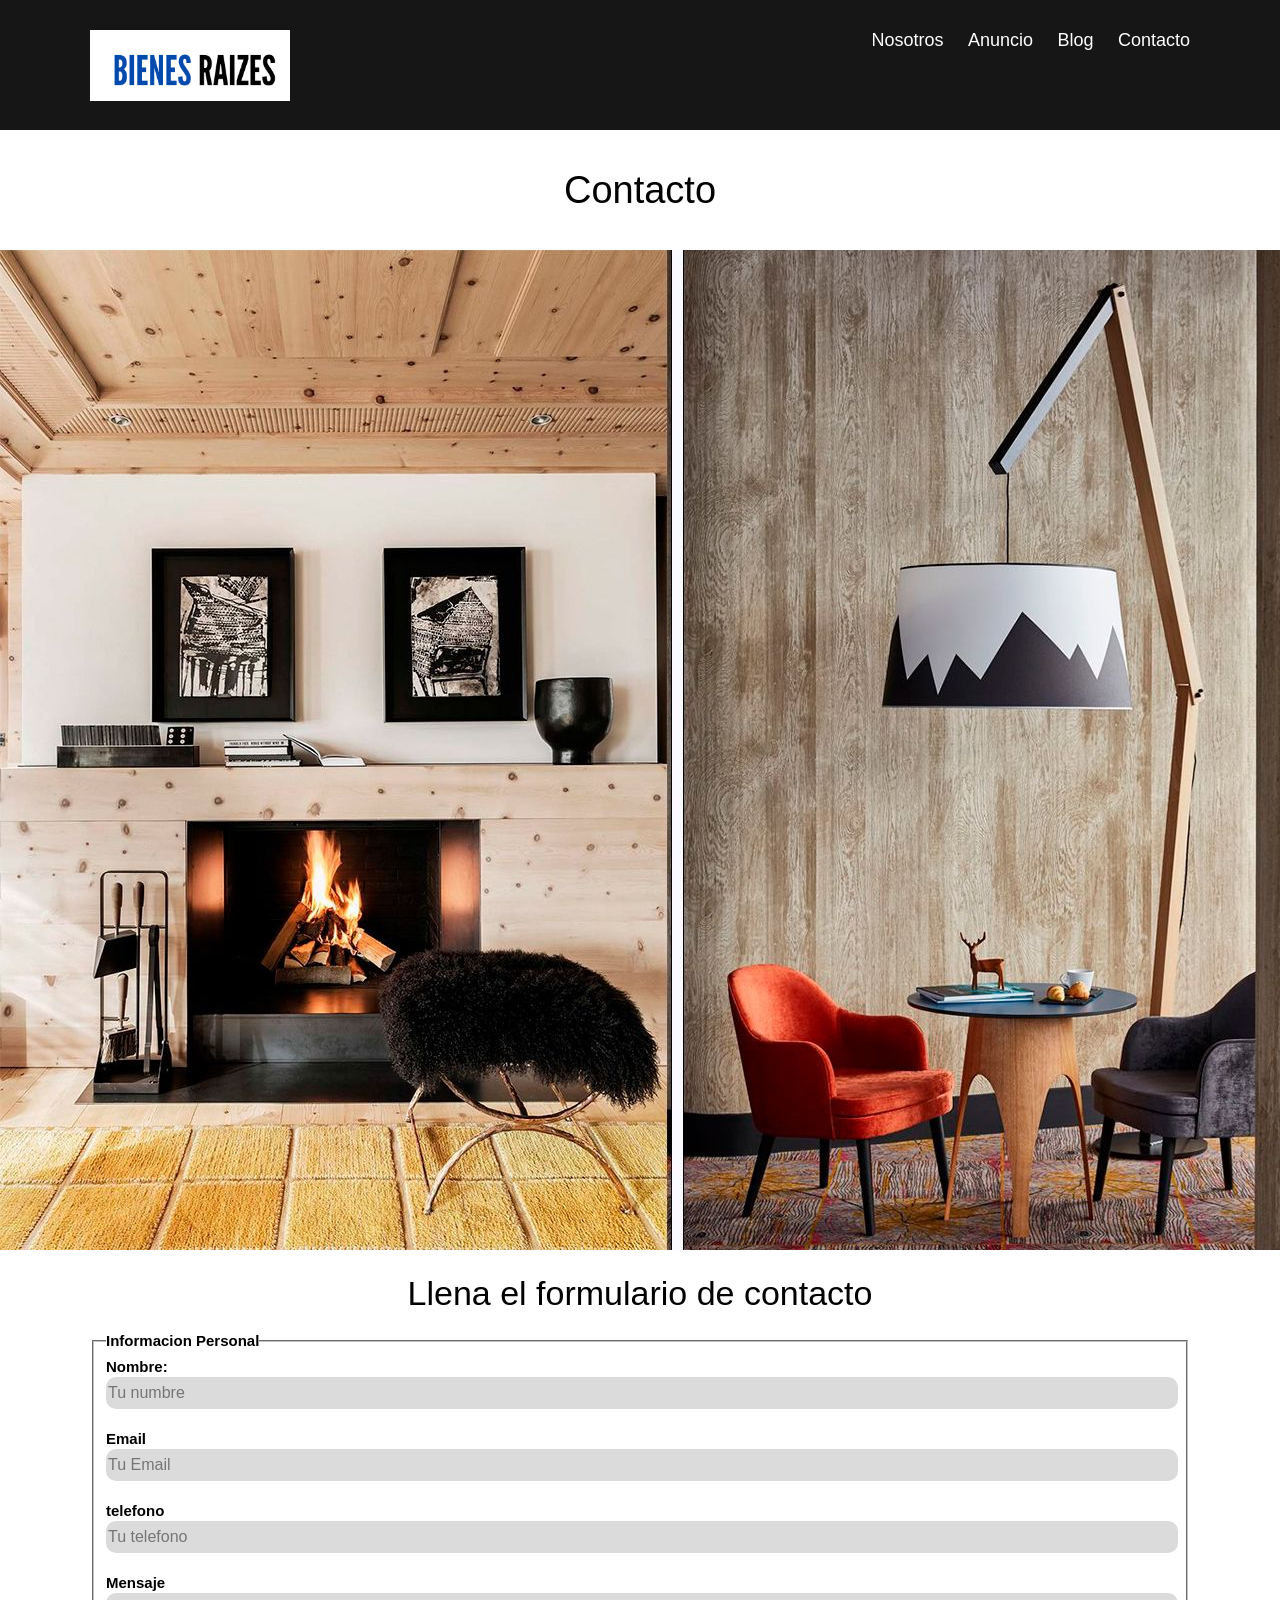
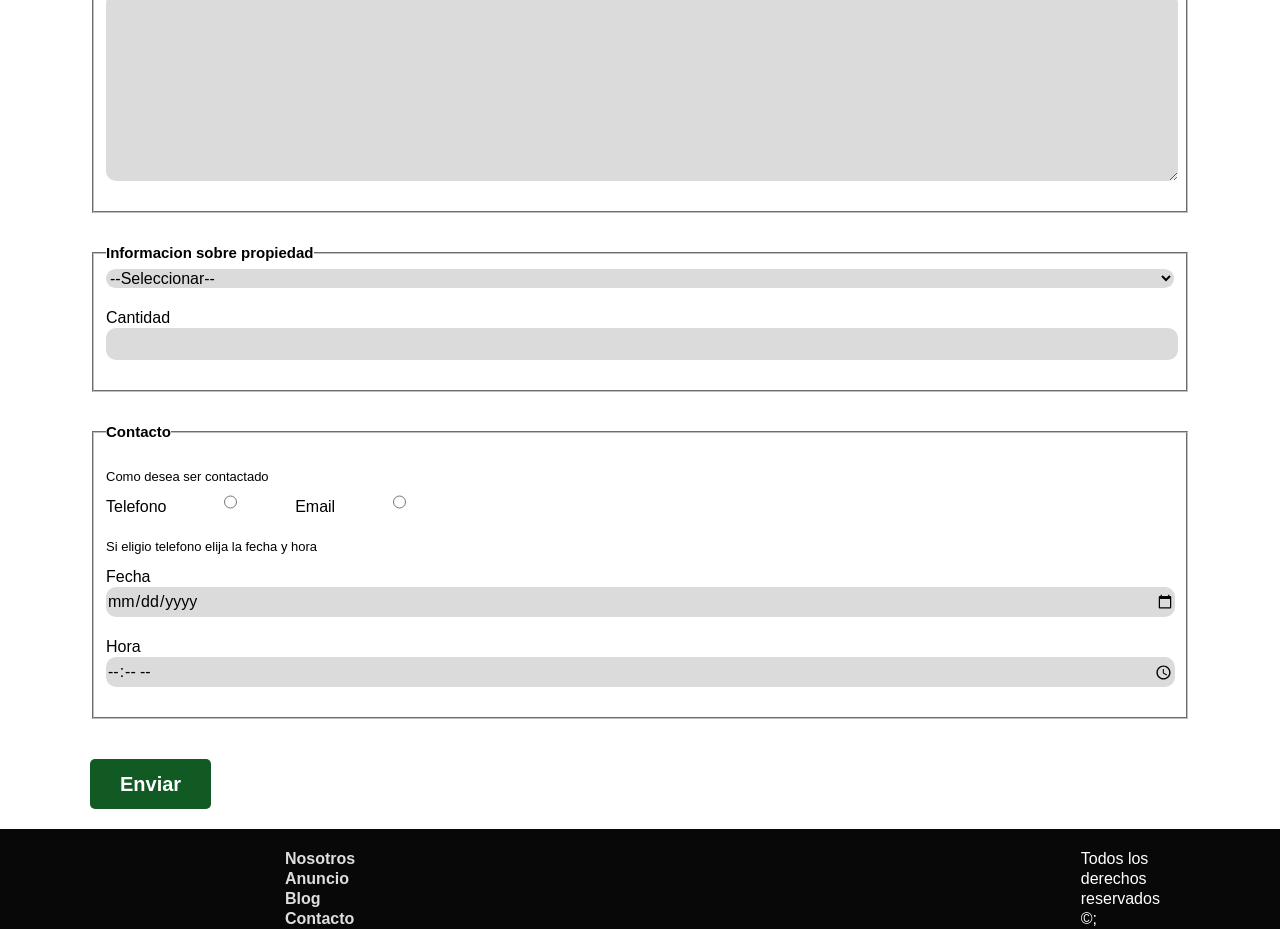
<file: proyecto_frontend/bienes raizes/Contacto.html>
<!DOCTYPE html>
<html lang="es">
<head>
    <meta charset="UTF-8">
    <meta http-equiv="X-UA-Compatible" content="IE=edge">
    <meta name="viewport" content="width=device-width, initial-scale=1.0">
    <link rel="stylesheet" href="css/normaliza.css">
    <link rel="stylesheet" href="css/stylo.css">
    
    <title>blog </title>
</head>
<body>
    <header class="site-header   ">
        
        <div class="contenedor contenido-header ">
            <div class="barra " > 
                <a href="/index.html">
                <img src="img/BIENESraizes.png" alt="" class="logo"></a>

                <nav class="navegacion">
                    <a href="Nosotro.html">Nosotros</a>
                    <a href="Anuncio.html">Anuncio</a>
                    <a href="Blog.html">Blog</a>
                    <a href="Contacto.html">Contacto</a>
            
                </nav>
            </div>
            
        </div>
        
    </header>
     <h1 class="fw-300 alinear-texto contacto-contacto ">Contacto</h1>
     <img src="img/contacto.jpg" alt="">
     <main class="contenedor seccion contenido-centrado">

        <h2 class="fw-300 alinear-texto"> Llena el formulario de contacto</h2>
         <fieldset >
            <LEgend>Informacion Personal</LEgend>
        <form action="" class="detalles-texto-form">
            <label for="nombre"> Nombre:</label>
            <input type="text" id="nombre" placeholder="Tu numbre">
            <label for="email"> Email</label>
            <input type="email" id="email" placeholder="Tu Email" required>
            <label for="telefono">telefono</label>
            <input type="tel" id="telefono" placeholder="Tu telefono" required>
            <label for="mensaje">Mensaje</label>
            <textarea  id="mensaje" cols="70" rows="10"></textarea>
        </fieldset>
        <fieldset>
            <LEgend> Informacion sobre propiedad </LEgend>
            <label for="opcion"></label>
            <select  id="opcion">
                <option value="" disabled selected>--Seleccionar--</option>
                <option value="Vender">Vender</option>
                <option value="Comprar">Comprar</option>
            </select>
            
            <label for="cantidad">Cantidad</label>
            <input type="number" id="cantidad">

        </fieldset>
        <fieldset class="detalle">
            
                <LEgend>Contacto</LEgend>
                <p>Como desea ser contactado </p>
            <div class="contacto-tel">
                <label for="telefono">Telefono</label>
                <input type="radio"name="contacto"value="telefono" id="telefono">
                <label for="email">Email</label>
                <input type="radio"name="contacto"value="contacto" id="email">
            </div>

            <p> Si eligio telefono elija la fecha y hora</p>
            <label for="fecha">Fecha</label>
            <input type="date"id="fecha">
            <label for="hora">Hora</label>
            <input type="time"id="hora">

        </fieldset>

            
            <input type="submit" value="Enviar"  class="boton boton-verde sumit">

        </form>
     </main>


    
     
   
           
    <footer class="site-footer ">
        <nav class="contenedor footer-contenedor">
            <a href="Nosotro.html">Nosotros </a>
            <a href="Anuncio.html">Anuncio</a>
            <a href="Blog.html">Blog</a>
            <a href="Contacto.html">Contacto</a>
        </nav>

        <p class="copy">Todos los derechos reservados &copy;;</p>
    </footer>


        
</body>
</html>
</file>
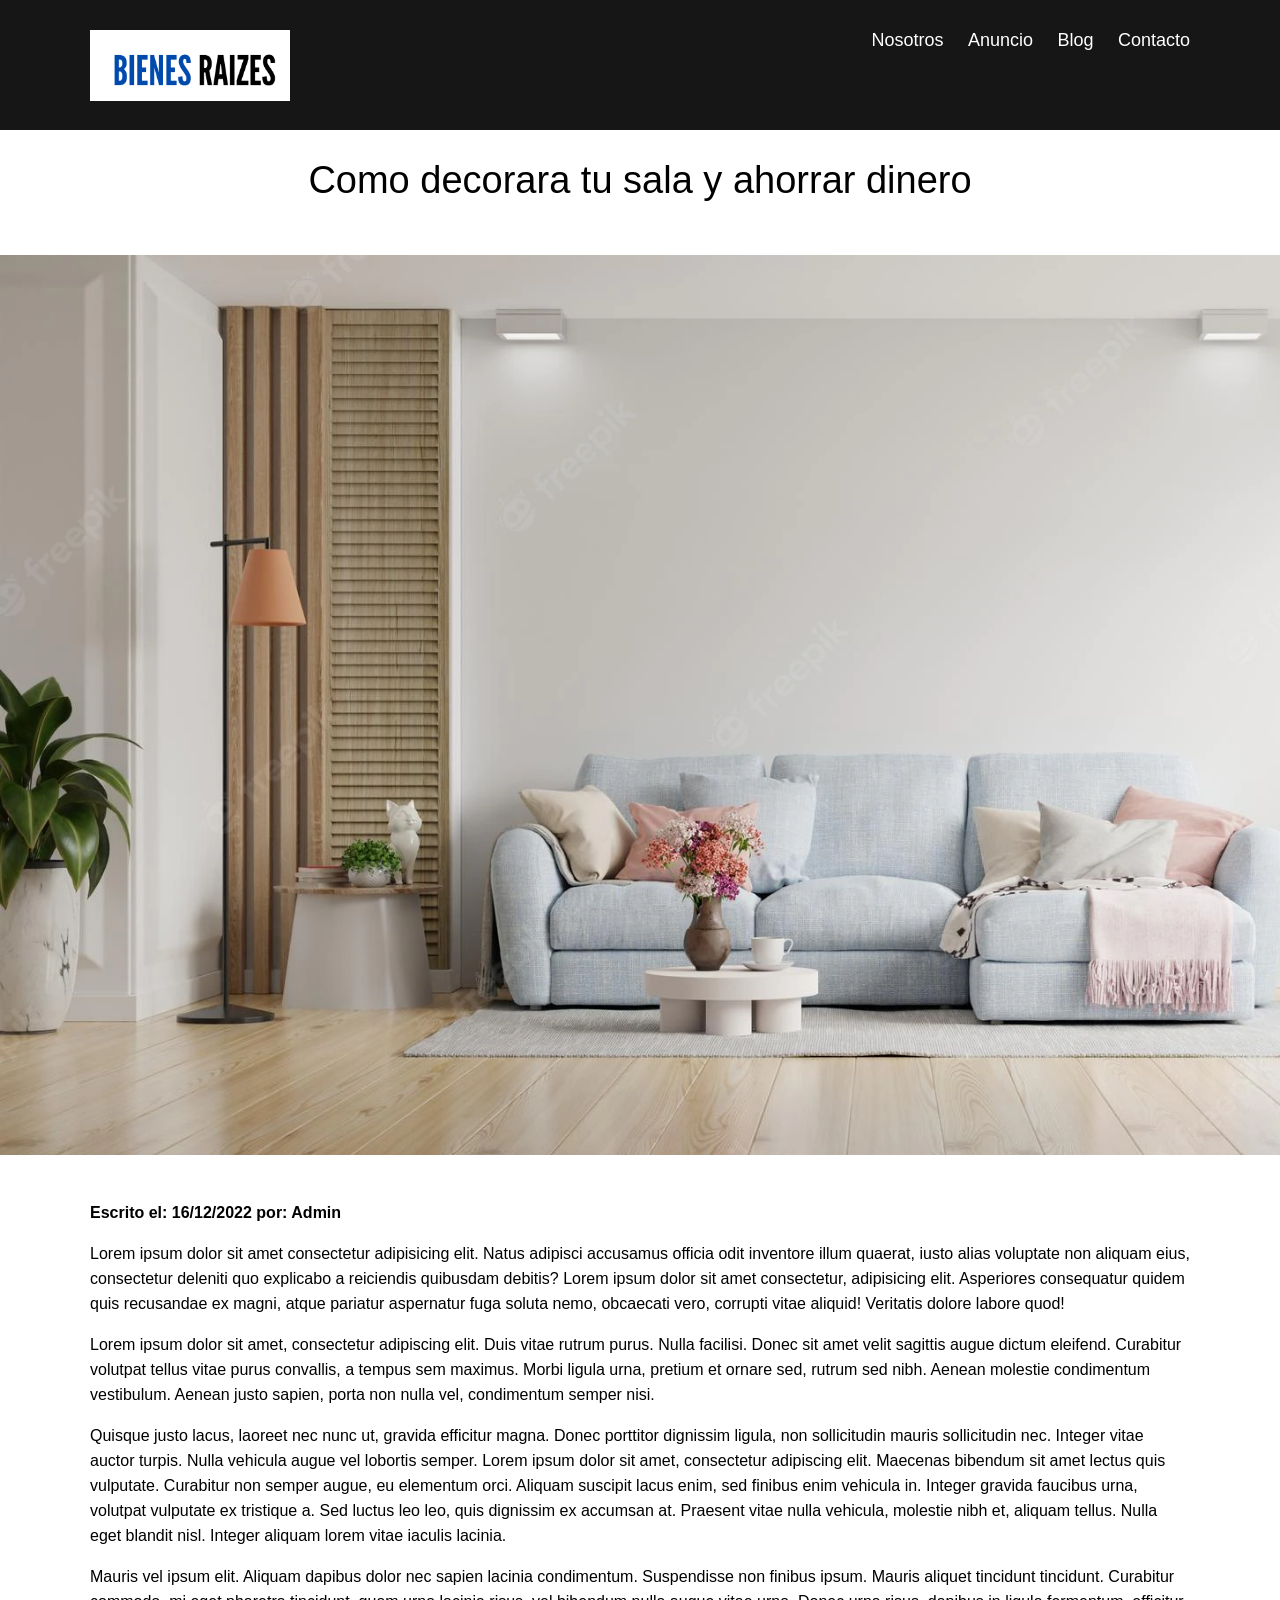
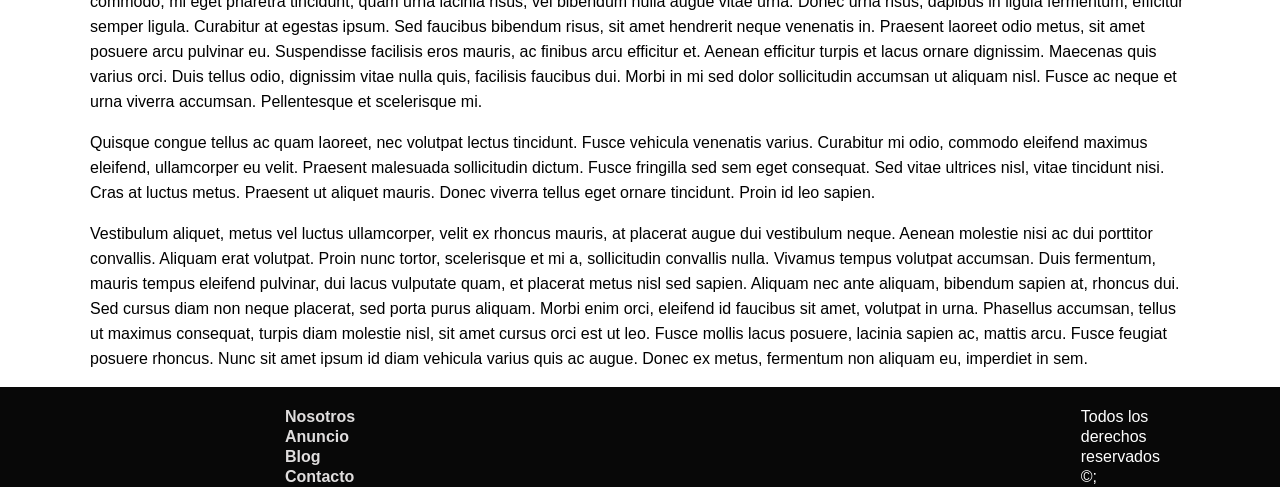
<file: proyecto_frontend/bienes raizes/entrada.html>
<!DOCTYPE html>
<html lang="es">
<head>
    <meta charset="UTF-8">
    <meta http-equiv="X-UA-Compatible" content="IE=edge">
    <meta name="viewport" content="width=device-width, initial-scale=1.0">
    <link rel="stylesheet" href="css/normaliza.css">
    <link rel="stylesheet" href="css/stylo.css">
    
    <title>blog </title>
</head>
<body>
    <header class="site-header   ">
        
        <div class="contenedor contenido-header ">
            <div class="barra " > 
                <a href="/index.html">
                <img src="img/BIENESraizes.png" alt="" class="logo"></a>

                <nav class="navegacion">
                    <a href="Nosotro.html">Nosotros</a>
                    <a href="Anuncio.html">Anuncio</a>
                    <a href="Blog.html">Blog</a>
                    <a href="Contacto.html">Contacto</a>
            
                </nav>
            </div>
            
        </div>
        
    </header>
     <main>
        <div class="centrar-texto  ">
        <h1 class="alinear-texto fw-300 margin-contacto">Como decorara tu sala y ahorrar dinero</h1>
        <div class="imagen-contacto1">
            <img src="img/decoracion1.webp" alt="">

        </div>
        
        <div class=" padign-entrada-contacto contenedor">
            <blockquote>
                <p>Escrito el: <span> 16/12/2022</span> por: <span> Admin</span></p>
            </blockquote>
            <p>Lorem ipsum dolor sit amet consectetur adipisicing elit.
                Natus adipisci accusamus officia odit inventore illum quaerat,
                iusto alias voluptate non aliquam eius, consectetur deleniti quo
                explicabo a reiciendis quibusdam debitis?
                Lorem ipsum dolor sit amet consectetur, adipisicing elit. Asperiores
                consequatur quidem quis recusandae ex magni, atque pariatur
                aspernatur fuga soluta nemo, obcaecati vero, corrupti vitae
                aliquid! Veritatis dolore labore quod!</p>
                

               <p>
                Lorem ipsum dolor sit amet, consectetur adipiscing elit. Duis vitae rutrum purus. Nulla facilisi. Donec sit amet velit sagittis augue dictum eleifend. 
                Curabitur volutpat tellus vitae purus convallis, a tempus sem maximus. Morbi ligula urna, pretium et ornare sed, rutrum sed nibh. Aenean molestie condimentum vestibulum.
                Aenean justo sapien, porta non nulla vel, condimentum semper nisi.
                </p>

                <p>
                Quisque justo lacus, laoreet nec nunc ut, gravida efficitur magna. Donec porttitor dignissim ligula, non sollicitudin mauris sollicitudin nec. Integer vitae auctor turpis. 
                Nulla vehicula augue vel lobortis semper. Lorem ipsum dolor sit amet, consectetur adipiscing elit. Maecenas bibendum sit amet lectus quis vulputate.
                Curabitur non semper augue, eu elementum orci. Aliquam suscipit lacus enim, sed finibus enim vehicula in. Integer gravida faucibus urna, volutpat vulputate ex tristique a. 
                Sed luctus leo leo, quis dignissim ex accumsan at. Praesent vitae nulla vehicula, molestie nibh et, aliquam tellus. Nulla eget blandit nisl. Integer aliquam lorem vitae iaculis lacinia.
                </p>
                <p>
                Mauris vel ipsum elit. Aliquam dapibus dolor nec sapien lacinia condimentum. Suspendisse non finibus ipsum. Mauris aliquet tincidunt tincidunt. Curabitur commodo, mi eget pharetra tincidunt,
                quam urna lacinia risus, vel bibendum nulla augue vitae urna. Donec urna risus, dapibus in ligula fermentum, efficitur semper ligula. Curabitur at egestas ipsum. Sed faucibus
                bibendum risus, sit amet hendrerit neque venenatis in. Praesent laoreet odio metus, sit amet posuere arcu pulvinar eu. Suspendisse facilisis eros mauris, ac finibus arcu efficitur et. Aenean 
                efficitur turpis et lacus ornare dignissim. Maecenas quis varius orci. Duis tellus odio, dignissim vitae nulla quis, facilisis faucibus dui. Morbi in mi sed dolor sollicitudin accumsan ut aliquam
                nisl. Fusce ac neque et urna viverra accumsan. Pellentesque et scelerisque mi.
                </p>
                <p>
                Quisque congue tellus ac quam laoreet, nec volutpat lectus tincidunt. Fusce vehicula venenatis varius. Curabitur mi odio, commodo eleifend maximus eleifend, ullamcorper eu velit. Praesent malesuada 
                sollicitudin dictum. Fusce fringilla sed sem eget consequat. Sed vitae ultrices nisl, vitae tincidunt nisi. Cras at luctus metus. Praesent ut aliquet mauris. Donec viverra tellus eget ornare tincidunt.
                Proin id leo sapien.
                </p>
                <p>
                Vestibulum aliquet, metus vel luctus ullamcorper, velit ex rhoncus mauris, at placerat augue dui vestibulum neque. Aenean molestie nisi ac dui porttitor convallis. Aliquam erat volutpat. 
                Proin nunc tortor, scelerisque et mi a, sollicitudin 
                convallis nulla. Vivamus tempus volutpat accumsan. Duis fermentum, mauris tempus eleifend pulvinar, dui lacus vulputate quam, et placerat metus nisl sed sapien.
                Aliquam nec ante aliquam, bibendum sapien at, rhoncus dui. Sed cursus diam non neque placerat, sed porta purus aliquam. Morbi enim orci, eleifend id faucibus sit amet, volutpat in urna. Phasellus 
                accumsan, tellus ut maximus consequat, turpis diam molestie nisl, sit amet cursus orci est ut leo. Fusce mollis lacus posuere, lacinia sapien ac, mattis arcu. Fusce feugiat posuere rhoncus. 
                Nunc sit amet ipsum id diam vehicula varius quis ac augue. Donec ex metus, fermentum non aliquam eu, imperdiet in sem. 
            
            </p>
            </div>
        </div>
     </main>


    
     
   
           
    <footer class="site-footer ">
        <nav class="contenedor footer-contenedor">
            <a href="Nosotro.html">Nosotros </a>
            <a href="Anuncio.html">Anuncio</a>
            <a href="Blog.html">Blog</a>
            <a href="Contacto.html">Contacto</a>
        </nav>

        <p class="copy">Todos los derechos reservados &copy;;</p>
    </footer>


        
</body>
</html>
</file>
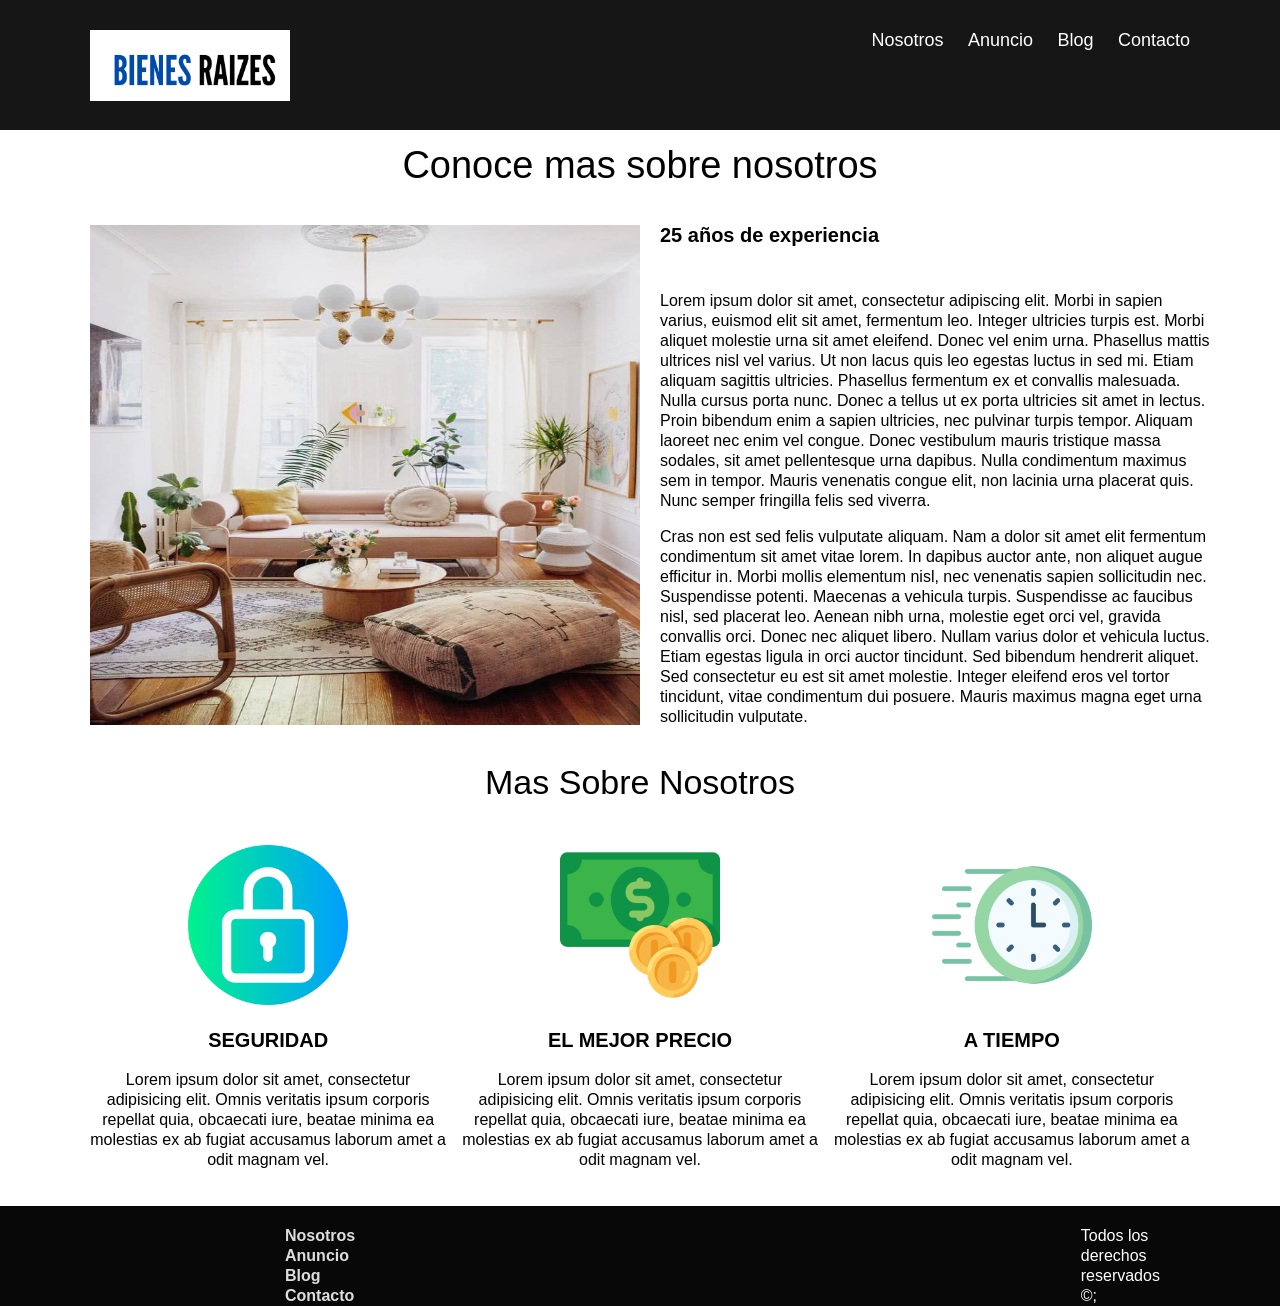
<file: proyecto_frontend/bienes raizes/Nosotro.html>
<!DOCTYPE html>
<html lang="es">
<head>
    <meta charset="UTF-8">
    <meta http-equiv="X-UA-Compatible" content="IE=edge">
    <meta name="viewport" content="width=device-width, initial-scale=1.0">
    <link rel="stylesheet" href="css/normaliza.css">
    <link rel="stylesheet" href="css/stylo.css">
    
    <title>Nosotros </title>
</head>
<body>
    <header class="site-header ">
        <div class="contenedor contenido-header">
            <div class="barra"> 
                <a href="/index.html">
                <img src="img/BIENESraizes.png" alt="" class="logo"></a>

                <nav class="navegacion">
                    <a href="Nosotro.html">Nosotros</a>
                    <a href="Anuncio.html">Anuncio</a>
                    <a href="Blog.html">Blog</a>
                    <a href="Contacto.html">Contacto</a>
            
                </nav>
            </div>
         
        </div>
        
    </header>


<main class="contenedor">
    <h1 class=" fw-300 alinear-texto ">Conoce mas sobre nosotros </h1>

    <div class="contenido-nosotros">
       
        <div class="imagen">
            <img src="img/nosotros-sala.jpg" alt="" class="ima-sala">
        </div>
            <div class="texto-nosostros">
                <blockquote>
                    25 años de experiencia
                </blockquote>
                <p>
                    Lorem ipsum dolor sit amet, consectetur adipiscing elit. 
                    Morbi in sapien varius, euismod elit sit amet, fermentum leo.
                    Integer ultricies turpis est. Morbi aliquet molestie urna sit amet eleifend. Donec vel enim urna. Phasellus
                    mattis ultrices nisl vel varius. Ut non lacus quis leo egestas luctus in sed mi. Etiam aliquam sagittis ultricies.
                    Phasellus fermentum ex et convallis malesuada. Nulla cursus porta nunc. Donec a tellus ut ex porta ultricies
                    sit amet in lectus. Proin bibendum enim a sapien ultricies, nec pulvinar turpis tempor. Aliquam laoreet nec enim vel 
                    congue. Donec vestibulum mauris tristique massa sodales, sit amet pellentesque urna dapibus. Nulla condimentum maximus
                    sem in tempor. Mauris venenatis congue elit, non lacinia urna placerat quis. Nunc semper fringilla felis sed viverra.
                    </p>
                    <p>
                    Cras non est sed felis vulputate aliquam. Nam a dolor sit amet elit
                    fermentum condimentum sit amet vitae lorem. In dapibus auctor ante, non aliquet 
                    augue efficitur in. Morbi mollis elementum nisl, nec venenatis sapien sollicitudin nec.
                    Suspendisse potenti. Maecenas a vehicula turpis. Suspendisse ac faucibus nisl, sed placerat leo.
                    Aenean nibh urna, molestie eget orci vel, gravida convallis orci. Donec nec aliquet libero. Nullam varius dolor et 
                    vehicula luctus. Etiam egestas ligula in orci auctor tincidunt. Sed bibendum hendrerit aliquet. Sed 
                    consectetur eu est sit amet molestie. Integer eleifend eros vel tortor tincidunt, vitae condimentum dui posuere. 
                    Mauris maximus magna eget urna sollicitudin vulputate. 
                    </p>
            </div>
    </div>
 </main>

    <section class="contenedor seccion ">
        <h2 class="fw-300  alinear-texto espacio-texto">Mas Sobre Nosotros</h2>
        <div class="iconos-nosotros">
            <div class="icono">

                <img src="img/candado(1).png" alt="" class="tam-ico">
                <h3>Seguridad </h3>
                <p>Lorem ipsum dolor sit amet,
                    consectetur adipisicing elit. Omnis veritatis 
                    ipsum corporis repellat quia, obcaecati iure, beatae minima ea 
                    molestias ex ab fugiat accusamus laborum amet a 
                    odit magnam vel.</p>
                    
            </div>

            <div class="icono">

                    <img src="img/dinero.png" alt="" class="tam-ico">
                    <h3>El Mejor Precio</h3>
                    <p>Lorem ipsum dolor sit amet,
                    consectetur adipisicing elit. Omnis veritatis 
                    ipsum corporis repellat quia, obcaecati iure, beatae minima ea 
                    molestias ex ab fugiat accusamus laborum amet a 
                    odit magnam vel.</p>
            </div>
                    
            <div class="icono">
                        <img src="img/tiempo-rapido.png"  alt="" class="tam-ico">
                    <h3>A Tiempo</h3>
                    <p>Lorem ipsum dolor sit amet,
                        consectetur adipisicing elit. Omnis veritatis 
                        ipsum corporis repellat quia, obcaecati iure, beatae minima ea 
                        molestias ex ab fugiat accusamus laborum amet a 
                        odit magnam vel.</p>
            </div>
        </div>
     </section>
        
           
    <footer class="site-footer ">
        <nav class="contenedor footer-contenedor">
            <a href="Nosotro.html">Nosotros </a>
            <a href="Anuncio.html">Anuncio</a>
            <a href="Blog.html">Blog</a>
            <a href="Contacto.html">Contacto</a>
        </nav>

        <p class="copy">Todos los derechos reservados &copy;;</p>
    </footer>


        
</body>
</html>
</file>
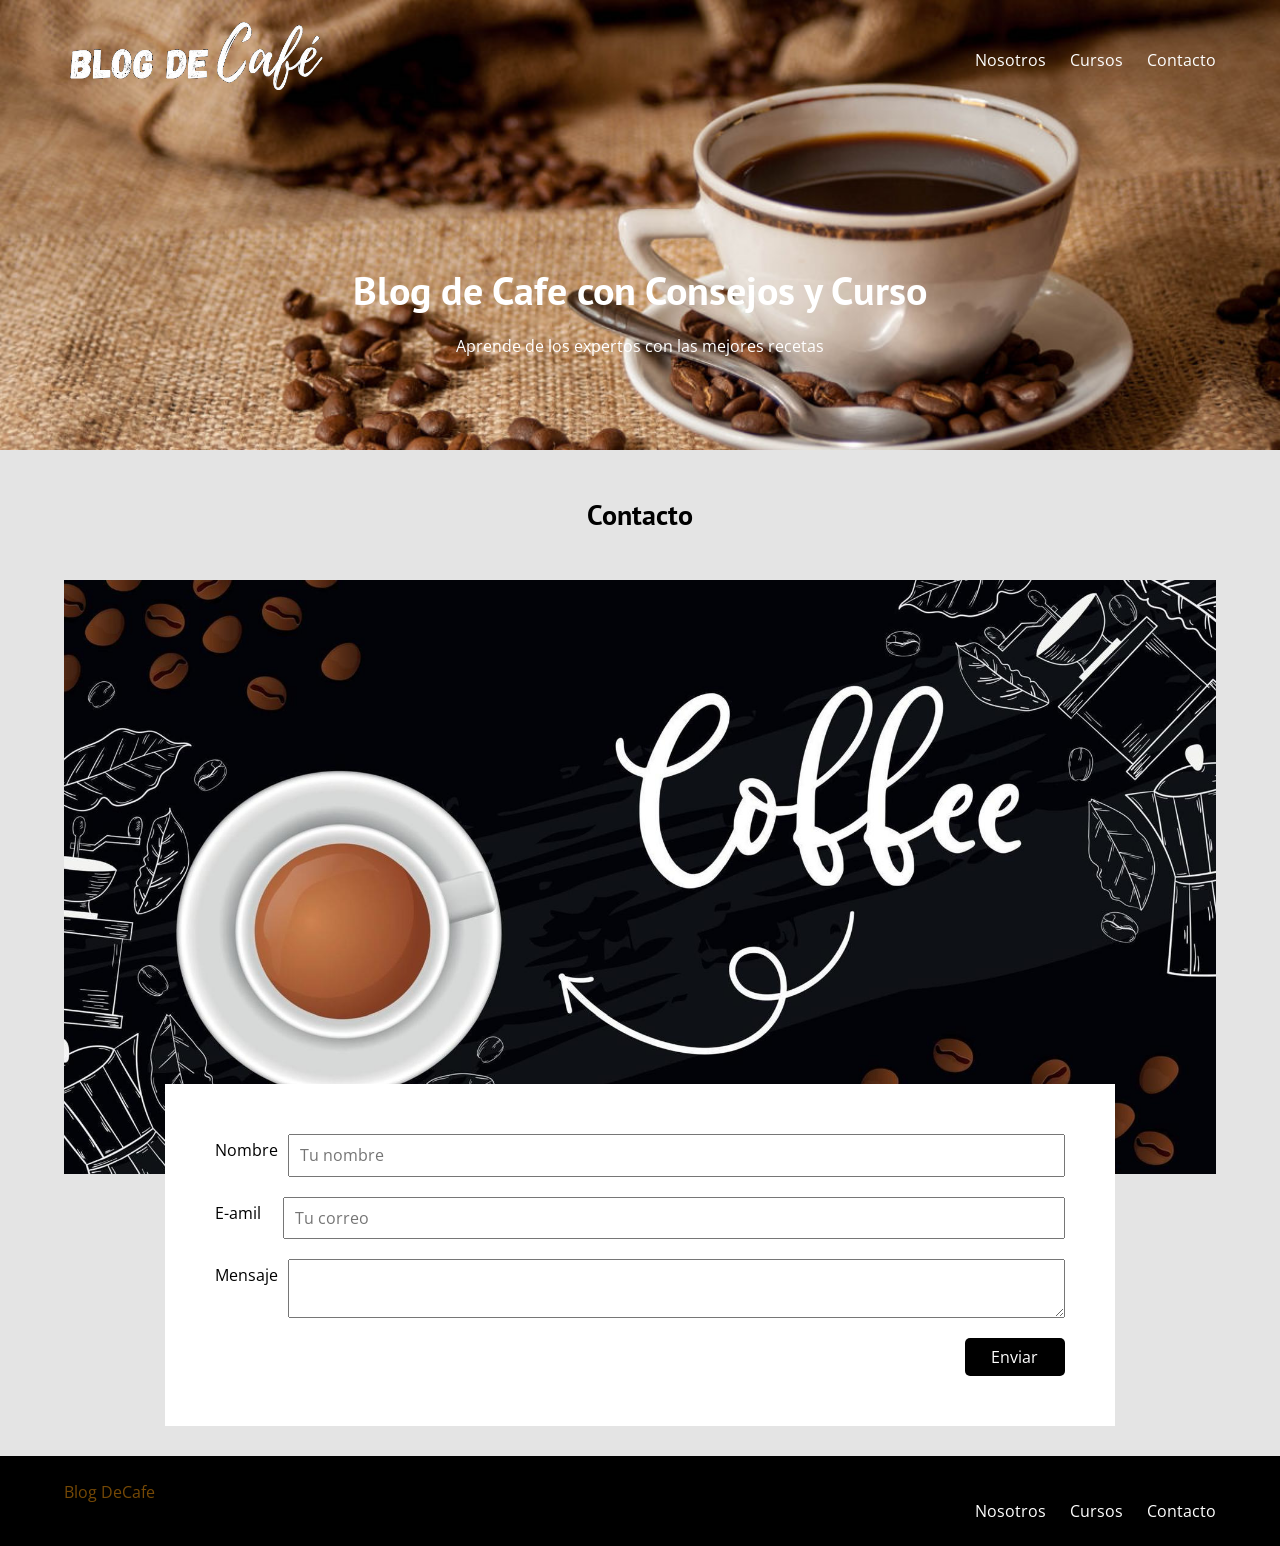
<file: proyecto_frontend/blogCafe/contacto.html>
<!DOCTYPE html>
<html lang="es">
<head>
    <meta charset="UTF-8">
    <meta http-equiv="X-UA-Compatible" content="IE=edge">
    <meta name="viewport" content="width=device-width, initial-scale=1.0">
    <link rel="preconnect" href="https://fonts.googleapis.com"><link rel="preconnect" href="https://fonts.gstatic.com" crossorigin>
    <link href="https://fonts.googleapis.com/css2?family=Open+Sans:wght@700&family=PT+Sans&family=Roboto:ital@1&display=swap" rel="stylesheet">
    <link rel="stylesheet" href="css2/normalaiz.css">
    <link rel="stylesheet" href="css2/stail.css">
    <title>Document</title>
</head>
<body>
    <header class="site-header">
        
        <div class="contenedor">
            <div class="barra">
                <a href="index.html">
                    <img src="img/BLOG(2).png" alt="" class="logo no-margin" >
                </a>
                <nav class="navegacion">
                    <a href="nosotros.html">Nosotros</a> 
                    <a href="cursos.thml">Cursos</a>
                    <a href="contacto.html">Contacto</a>

                </nav>

            </div><!--barra-->
            <div class="text-header centrar-texto">
                <h2 class="no-margin">Blog de Cafe con Consejos y Curso</h2>
                <p class="no-margin">Aprende de los expertos con las mejores recetas </p>
            </div>


        </div><!--contenedor-->

    </header>
    <main class="contenedor">

       <h4 class="centrar-texto">Contacto</h4>
       <div class="grid centrar-columnas">

        <div class="columna-12">
            <img src="img/cafe9.jpg" alt="">
        </div>
        <div class="columna-10 formulario-conctacto">
            <form action="@">
                <div class="campo">
                <label for="nombre">Nombre</label>
                <input type="text" id="nombre" placeholder="Tu nombre">
                </div>
                <div class="campo">
                    <label for="email">E-amil</label>
                    <input type="email" id="email" placeholder="Tu correo">

                </div>
                <div class="campo">
                    <label for="mensaje">Mensaje</label>
                    <textarea name="mensaje" id="mensaje" ></textarea>
                </div>
                <div class="enviar  ">
                    <input type="submit" value="Enviar" class="boton-contacto">
                </div>


            </form>
        </div>
       </div>

    </main>
    


        <footer class="site-footer">
            <div class="contenedor">
                <div class="barra">
                    <p class=" logo no-margin">Blog <span>DeCafe</span></p>
                    <nav class="navegacion">
                        <a href="nosotros.html">Nosotros</a> 
                        <a href="cursos.html">Cursos</a>
                        <a href="contacto.html">Contacto</a>
    
                    </nav>
    
                </div>
            </div>
            
    
    
        </footer>
    
    
    
        
    </body>
    </html>
</file>
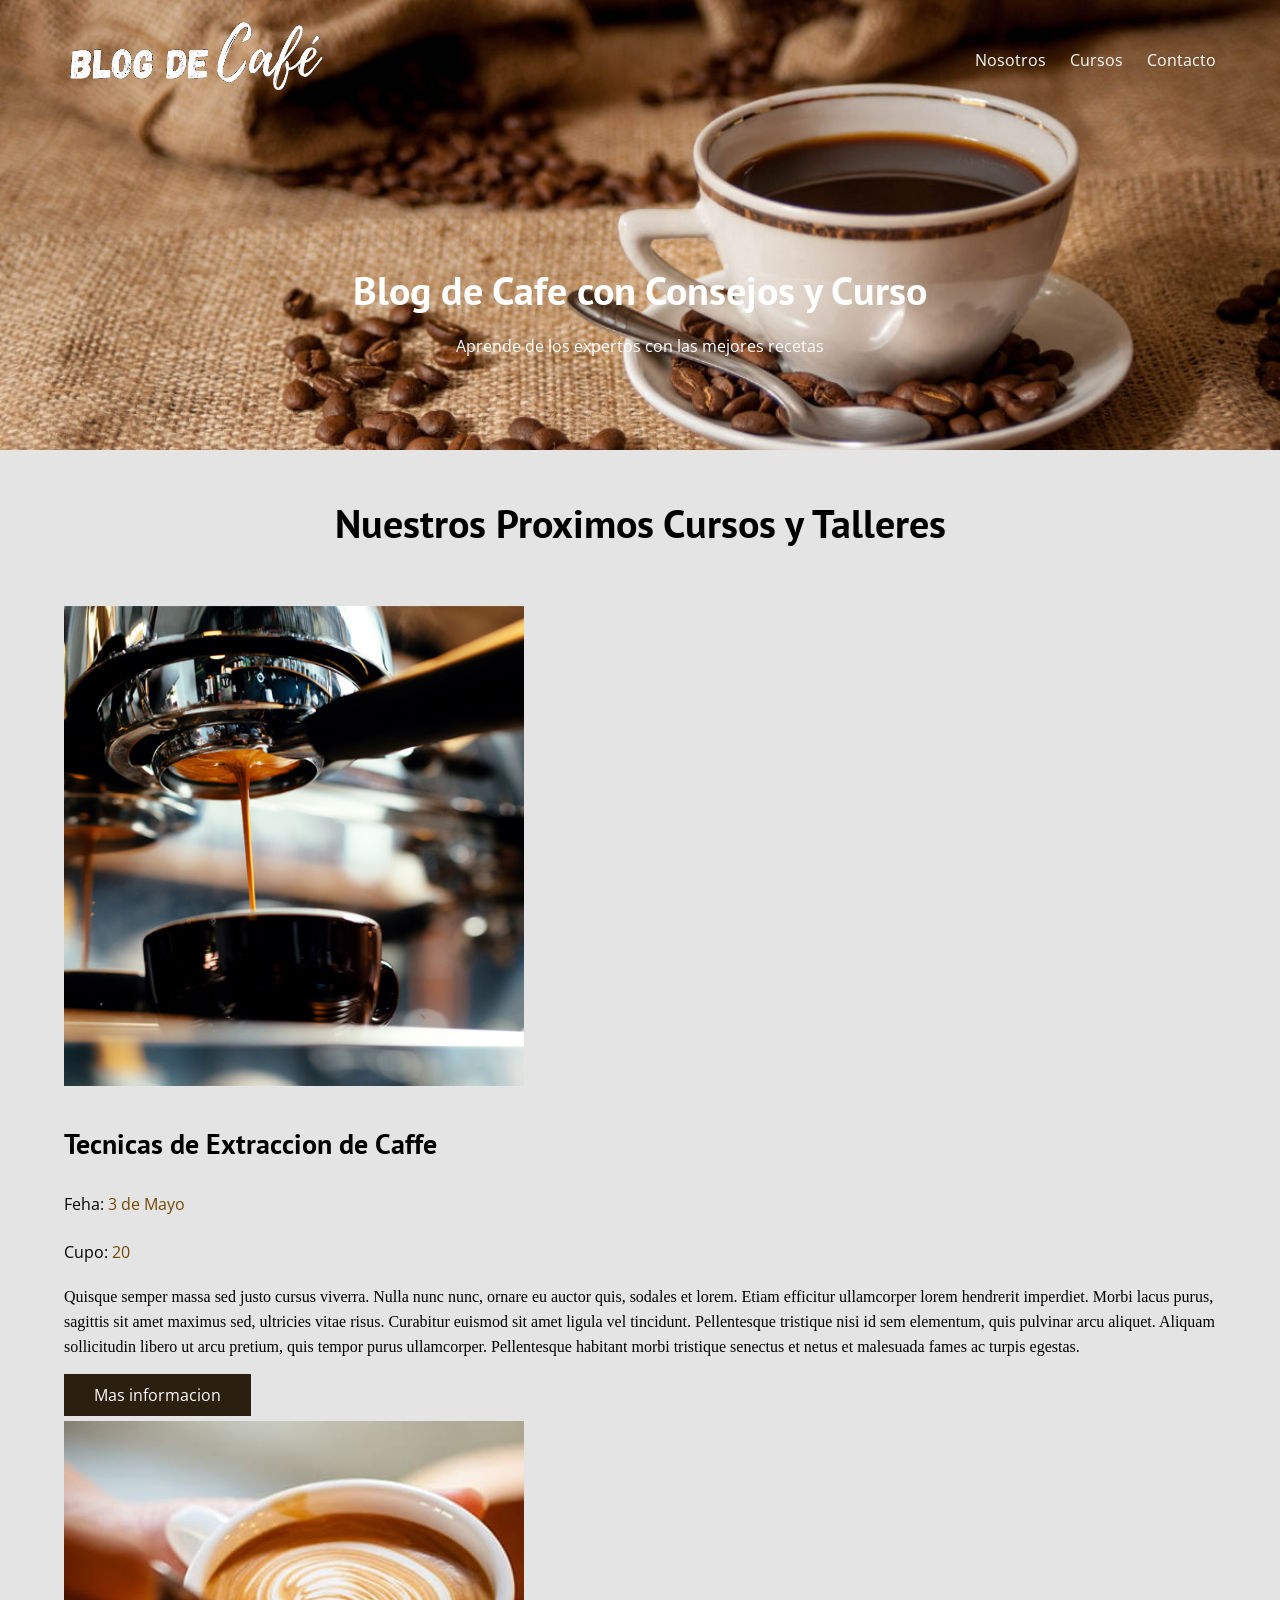
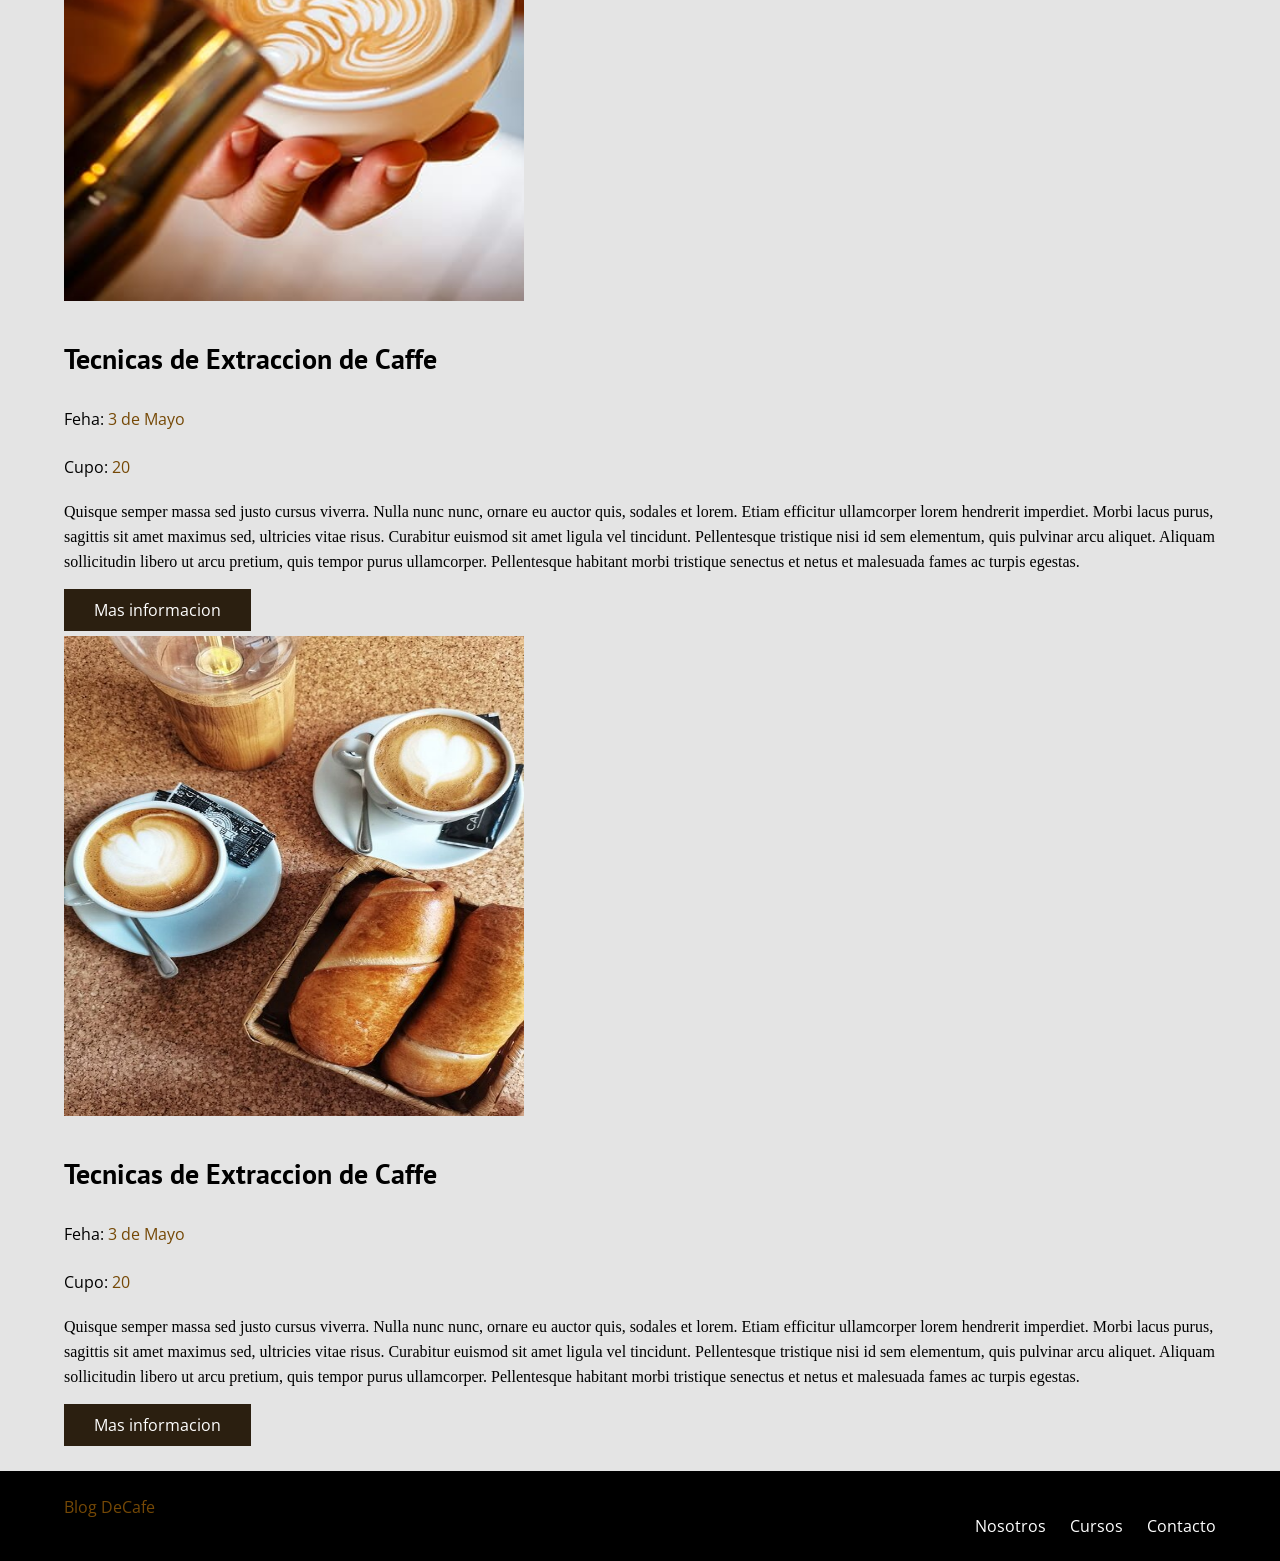
<file: proyecto_frontend/blogCafe/cursos.html>
<!DOCTYPE html>
<html lang="es">
<head>
    <meta charset="UTF-8">
    <meta http-equiv="X-UA-Compatible" content="IE=edge">
    <meta name="viewport" content="width=device-width, initial-scale=1.0">
    <link rel="preconnect" href="https://fonts.googleapis.com"><link rel="preconnect" href="https://fonts.gstatic.com" crossorigin>
    <link href="https://fonts.googleapis.com/css2?family=Open+Sans:wght@700&family=PT+Sans&family=Roboto:ital@1&display=swap" rel="stylesheet">
    <link rel="stylesheet" href="css2/normalaiz.css">
    <link rel="stylesheet" href="css2/stail.css">
    <title>Document</title>
</head>
<body>
    <header class="site-header">
        
        <div class="contenedor">
            <div class="barra">
                <a href="index.html">
                    <img src="img/BLOG(2).png" alt="" class="logo no-margin" >
                </a>
                <nav class="navegacion">
                    <a href="nosotros.html">Nosotros</a> 
                    <a href="cursos.thml">Cursos</a>
                    <a href="contacto.html">Contacto</a>

                </nav>

            </div><!--barra-->
            <div class="text-header centrar-texto">
                <h2 class="no-margin">Blog de Cafe con Consejos y Curso</h2>
                <p class="no-margin">Aprende de los expertos con las mejores recetas </p>
            </div>


        </div><!--contenedor-->

    </header>
    <main class="contenedor">

        <h2 class="centrar-texto">Nuestros Proximos Cursos y Talleres</h2>
        <article class="curso grid">
            <div class="columna-4">
                <img class="imagen-curso" src="img/cafe6.jpg" alt="">

            </div>
            <div class="columna-8">
                <h4 class="no-margin">Tecnicas de Extraccion de Caffe</h4>
                <p>Feha: <span> 3 de Mayo </span></p>
                <p>Cupo: <span>20</span></p>
                <p class="no-margin parrafo">Quisque semper massa sed justo cursus viverra. Nulla nunc nunc, ornare eu auctor quis, sodales et lorem. Etiam efficitur ullamcorper lorem hendrerit imperdiet. Morbi lacus purus, sagittis sit amet maximus sed, ultricies vitae risus. Curabitur euismod sit amet ligula vel tincidunt. Pellentesque tristique nisi id sem elementum, quis pulvinar arcu aliquet. Aliquam sollicitudin libero ut arcu pretium, quis tempor purus ullamcorper. Pellentesque habitant morbi tristique senectus et netus et malesuada fames ac turpis egestas. </p>
                <a href="entrada.html" class="btn btn-principal"> Mas informacion</a>

            </div>


        </article>

        <article class="curso grid">
            <div class="columna-4">
                <img class="imagen-curso" src="img/cafe7.jpeg" alt="">

            </div>
            <div class="columna-8">
                <h4 class="no-margin">Tecnicas de Extraccion de Caffe</h4>
                <p>Feha: <span> 3 de Mayo </span></p>
                <p>Cupo: <span>20</span></p>
                <p class="no-margin parrafo">Quisque semper massa sed justo cursus viverra. Nulla nunc nunc, ornare eu auctor quis, sodales et lorem. Etiam efficitur ullamcorper lorem hendrerit imperdiet. Morbi lacus purus, sagittis sit amet maximus sed, ultricies vitae risus. Curabitur euismod sit amet ligula vel tincidunt. Pellentesque tristique nisi id sem elementum, quis pulvinar arcu aliquet. Aliquam sollicitudin libero ut arcu pretium, quis tempor purus ullamcorper. Pellentesque habitant morbi tristique senectus et netus et malesuada fames ac turpis egestas. </p>
                <a href="entrada.html" class="btn btn-principal"> Mas informacion</a>

            </div>


        </article>

        <article class="curso grid">
            <div class="columna-4">
                <img class="imagen-curso" src="img/cafe8.jpg" alt="">

            </div>
            <div class="columna-8">
                <h4 class="no-margin">Tecnicas de Extraccion de Caffe</h4>
                <p>Feha: <span> 3 de Mayo </span></p>
                <p>Cupo: <span>20</span></p>
                <p class="no-margin parrafo">Quisque semper massa sed justo cursus viverra. Nulla nunc nunc, ornare eu auctor quis, sodales et lorem. Etiam efficitur ullamcorper lorem hendrerit imperdiet. Morbi lacus purus, sagittis sit amet maximus sed, ultricies vitae risus. Curabitur euismod sit amet ligula vel tincidunt. Pellentesque tristique nisi id sem elementum, quis pulvinar arcu aliquet. Aliquam sollicitudin libero ut arcu pretium, quis tempor purus ullamcorper. Pellentesque habitant morbi tristique senectus et netus et malesuada fames ac turpis egestas. </p>
                <a href="entrada.html" class="btn btn-principal"> Mas informacion</a>

            </div>


        </article>

    </main>
    


        <footer class="site-footer">
            <div class="contenedor">
                <div class="barra">
                    <p class=" logo no-margin">Blog <span>DeCafe</span></p>
                    <nav class="navegacion">
                        <a href="nosotros.html">Nosotros</a> 
                        <a href="cursos.html">Cursos</a>
                        <a href="contacto.html">Contacto</a>
    
                    </nav>
    
                </div>
            </div>
            
    
    
        </footer>
    
    
    
        
    </body>
    </html>
</file>
<file: PROYECTO-Carrito-de-comprar/css/skeleton.css>
/*
* Skeleton V2.0.4
* Copyright 2014, Dave Gamache
* www.getskeleton.com
* Free to use under the MIT license.
* http://www.opensource.org/licenses/mit-license.php
* 12/29/2014
*/


/* Table of contents
––––––––––––––––––––––––––––––––––––––––––––––––––
- Grid
- Base Styles
- Typography
- Links
- Buttons
- Forms
- Lists
- Code
- Tables
- Spacing
- Utilities
- Clearing
- Media Queries
*/


/* Grid
–––––––––––––––––––––––––––––––––––––––––––––––––– */
.container {
  position: relative;
  width: 100%;
  max-width: 960px;
  margin: 0 auto;
  padding: 0 20px;
  box-sizing: border-box; }
.column,
.columns {
  width: 100%;
  float: left;
  box-sizing: border-box; }

/* For devices larger than 400px */
@media (min-width: 400px) {
  .container {
    width: 85%;
    padding: 0; }
}

/* For devices larger than 550px */
@media (min-width: 550px) {
  .container {
    width: 80%; }
  .column,
  .columns {
    margin-left: 4%; }
  .column:first-child,
  .columns:first-child {
    margin-left: 0; }

  .one.column,
  .one.columns                    { width: 4.66666666667%; }
  .two.columns                    { width: 13.3333333333%; }
  .three.columns                  { width: 22%;            }
  .four.columns                   { width: 30.6666666667%; }
  .five.columns                   { width: 39.3333333333%; }
  .six.columns                    { width: 48%;            }
  .seven.columns                  { width: 56.6666666667%; }
  .eight.columns                  { width: 65.3333333333%; }
  .nine.columns                   { width: 74.0%;          }
  .ten.columns                    { width: 82.6666666667%; }
  .eleven.columns                 { width: 91.3333333333%; }
  .twelve.columns                 { width: 100%; margin-left: 0; }

  .one-third.column               { width: 30.6666666667%; }
  .two-thirds.column              { width: 65.3333333333%; }

  .one-half.column                { width: 48%; }

  /* Offsets */
  .offset-by-one.column,
  .offset-by-one.columns          { margin-left: 8.66666666667%; }
  .offset-by-two.column,
  .offset-by-two.columns          { margin-left: 17.3333333333%; }
  .offset-by-three.column,
  .offset-by-three.columns        { margin-left: 26%;            }
  .offset-by-four.column,
  .offset-by-four.columns         { margin-left: 34.6666666667%; }
  .offset-by-five.column,
  .offset-by-five.columns         { margin-left: 43.3333333333%; }
  .offset-by-six.column,
  .offset-by-six.columns          { margin-left: 52%;            }
  .offset-by-seven.column,
  .offset-by-seven.columns        { margin-left: 60.6666666667%; }
  .offset-by-eight.column,
  .offset-by-eight.columns        { margin-left: 69.3333333333%; }
  .offset-by-nine.column,
  .offset-by-nine.columns         { margin-left: 78.0%;          }
  .offset-by-ten.column,
  .offset-by-ten.columns          { margin-left: 86.6666666667%; }
  .offset-by-eleven.column,
  .offset-by-eleven.columns       { margin-left: 95.3333333333%; }

  .offset-by-one-third.column,
  .offset-by-one-third.columns    { margin-left: 34.6666666667%; }
  .offset-by-two-thirds.column,
  .offset-by-two-thirds.columns   { margin-left: 69.3333333333%; }

  .offset-by-one-half.column,
  .offset-by-one-half.columns     { margin-left: 52%; }

}


/* Base Styles
–––––––––––––––––––––––––––––––––––––––––––––––––– */
/* NOTE
html is set to 62.5% so that all the REM measurements throughout Skeleton
are based on 10px sizing. So basically 1.5rem = 15px :) */
html {
  font-size: 62.5%; }
body {
  font-size: 1.5em; /* currently ems cause chrome bug misinterpreting rems on body element */
  line-height: 1.6;
  font-weight: 400;
  font-family: "Raleway", "HelveticaNeue", "Helvetica Neue", Helvetica, Arial, sans-serif;
  color: #222; }


/* Typography
–––––––––––––––––––––––––––––––––––––––––––––––––– */
h1, h2, h3, h4, h5, h6 {
  margin-top: 0;
  margin-bottom: 2rem;
  font-weight: 300; }
h1 { font-size: 4.0rem; line-height: 1.2;  letter-spacing: -.1rem;}
h2 { font-size: 3.6rem; line-height: 1.25; letter-spacing: -.1rem; }
h3 { font-size: 3.0rem; line-height: 1.3;  letter-spacing: -.1rem; }
h4 { font-size: 2.4rem; line-height: 1.35; letter-spacing: -.08rem; }
h5 { font-size: 1.8rem; line-height: 1.5;  letter-spacing: -.05rem; }
h6 { font-size: 1.5rem; line-height: 1.6;  letter-spacing: 0; }

/* Larger than phablet */
@media (min-width: 550px) {
  h1 { font-size: 5.0rem; }
  h2 { font-size: 4.2rem; }
  h3 { font-size: 3.6rem; }
  h4 { font-size: 3.0rem; }
  h5 { font-size: 2.4rem; }
  h6 { font-size: 1.5rem; }
}

p {
  margin-top: 0; }


/* Links
–––––––––––––––––––––––––––––––––––––––––––––––––– */
a {
  color: #1EAEDB; }
a:hover {
  color: #0FA0CE; }


/* Buttons
–––––––––––––––––––––––––––––––––––––––––––––––––– */
.button,
button,
input[type="submit"],
input[type="reset"],
input[type="button"] {
  display: inline-block;
  height: 38px;
  padding: 0 30px;
  color: #555;
  text-align: center;
  font-size: 11px;
  font-weight: 600;
  line-height: 38px;
  letter-spacing: .1rem;
  text-transform: uppercase;
  text-decoration: none;
  white-space: nowrap;
  background-color: transparent;
  border-radius: 4px;
  border: 1px solid #bbb;
  cursor: pointer;
  box-sizing: border-box; }
.button:hover,
button:hover,
input[type="submit"]:hover,
input[type="reset"]:hover,
input[type="button"]:hover,
.button:focus,
button:focus,
input[type="submit"]:focus,
input[type="reset"]:focus,
input[type="button"]:focus {
  color: #333;
  border-color: #888;
  outline: 0; }
.button.button-primary,
button.button-primary,
input[type="submit"].button-primary,
input[type="reset"].button-primary,
input[type="button"].button-primary {
  color: #FFF;
  background-color: #33C3F0;
  border-color: #33C3F0; }
.button.button-primary:hover,
button.button-primary:hover,
input[type="submit"].button-primary:hover,
input[type="reset"].button-primary:hover,
input[type="button"].button-primary:hover,
.button.button-primary:focus,
button.button-primary:focus,
input[type="submit"].button-primary:focus,
input[type="reset"].button-primary:focus,
input[type="button"].button-primary:focus {
  color: #FFF;
  background-color: #1EAEDB;
  border-color: #1EAEDB; }


/* Forms
–––––––––––––––––––––––––––––––––––––––––––––––––– */
input[type="email"],
input[type="number"],
input[type="search"],
input[type="text"],
input[type="tel"],
input[type="url"],
input[type="password"],
textarea,
select {
  height: 38px;
  padding: 6px 10px; /* The 6px vertically centers text on FF, ignored by Webkit */
  background-color: #fff;
  border: 1px solid #D1D1D1;
  border-radius: 4px;
  box-shadow: none;
  box-sizing: border-box; }
/* Removes awkward default styles on some inputs for iOS */
input[type="email"],
input[type="number"],
input[type="search"],
input[type="text"],
input[type="tel"],
input[type="url"],
input[type="password"],
textarea {
  -webkit-appearance: none;
     -moz-appearance: none;
          appearance: none; }
textarea {
  min-height: 65px;
  padding-top: 6px;
  padding-bottom: 6px; }
input[type="email"]:focus,
input[type="number"]:focus,
input[type="search"]:focus,
input[type="text"]:focus,
input[type="tel"]:focus,
input[type="url"]:focus,
input[type="password"]:focus,
textarea:focus,
select:focus {
  border: 1px solid #33C3F0;
  outline: 0; }
label,
legend {
  display: block;
  margin-bottom: .5rem;
  font-weight: 600; }
fieldset {
  padding: 0;
  border-width: 0; }
input[type="checkbox"],
input[type="radio"] {
  display: inline; }
label > .label-body {
  display: inline-block;
  margin-left: .5rem;
  font-weight: normal; }


/* Lists
–––––––––––––––––––––––––––––––––––––––––––––––––– */
ul {
  list-style: circle inside; }
ol {
  list-style: decimal inside; }
ol, ul {
  padding-left: 0;
  margin-top: 0; }
ul ul,
ul ol,
ol ol,
ol ul {
  margin: 1.5rem 0 1.5rem 3rem;
  font-size: 90%; }
li {
  margin-bottom: 1rem; }


/* Code
–––––––––––––––––––––––––––––––––––––––––––––––––– */
code {
  padding: .2rem .5rem;
  margin: 0 .2rem;
  font-size: 90%;
  white-space: nowrap;
  background: #F1F1F1;
  border: 1px solid #E1E1E1;
  border-radius: 4px; }
pre > code {
  display: block;
  padding: 1rem 1.5rem;
  white-space: pre; }


/* Tables
–––––––––––––––––––––––––––––––––––––––––––––––––– */
th,
td {
  padding: 12px 15px;
  text-align: left;
  border-bottom: 1px solid #E1E1E1; }
th:first-child,
td:first-child {
  padding-left: 0; }
th:last-child,
td:last-child {
  padding-right: 0; }


/* Spacing
–––––––––––––––––––––––––––––––––––––––––––––––––– */
button,
.button {
  margin-bottom: 1rem; }
input,
textarea,
select,
fieldset {
  margin-bottom: 1.5rem; }
pre,
blockquote,
dl,
figure,
table,
p,
ul,
ol,
form {
  margin-bottom: 2.5rem; }


/* Utilities
–––––––––––––––––––––––––––––––––––––––––––––––––– */
.u-full-width {
  width: 100%;
  box-sizing: border-box; }
.u-max-full-width {
  max-width: 100%;
  box-sizing: border-box; }
.u-pull-right {
  float: right; }
.u-pull-left {
  float: left; }


/* Misc
–––––––––––––––––––––––––––––––––––––––––––––––––– */
hr {
  margin-top: 3rem;
  margin-bottom: 3.5rem;
  border-width: 0;
  border-top: 1px solid #E1E1E1; }


/* Clearing
–––––––––––––––––––––––––––––––––––––––––––––––––– */

/* Self Clearing Goodness */
.container:after,
.row:after,
.u-cf {
  content: "";
  display: table;
  clear: both; }


/* Media Queries
–––––––––––––––––––––––––––––––––––––––––––––––––– */
/*
Note: The best way to structure the use of media queries is to create the queries
near the relevant code. For example, if you wanted to change the styles for buttons
on small devices, paste the mobile query code up in the buttons section and style it
there.
*/


/* Larger than mobile */
@media (min-width: 400px) {}

/* Larger than phablet (also point when grid becomes active) */
@media (min-width: 550px) {}

/* Larger than tablet */
@media (min-width: 750px) {}

/* Larger than desktop */
@media (min-width: 1000px) {}

/* Larger than Desktop HD */
@media (min-width: 1200px) {}
</file>
<file: PROYECTO-Carrito-de-comprar/css/custom.css>
html {
    font-size: 62.5%;
}
body {
    background-color: #f5f3f3
}
h1 {
    text-align: center;
}
h2 {
    font-size: 3rem;
}
h4 {
    font-size: 16px;
    font-weight: 700;
}
header {
    padding: 20px 0 0 0;
    background: white;
    text-align: center;
}
@media (min-width: 750px) {
    header {
        text-align: left;
    }
}
.borrar-curso {
    background-color: red;
    border-radius: 50%;
    padding: 5px 10px;
    text-decoration: none;
    color: white;
    font-weight: bold;
}

ul {
    list-style: none;
}
#hero {
    background-image:url(../img/hero.jpg);
    height: 350px;
    background-size: cover;
}
#encabezado {
    margin: 30px 0;
}
.submenu {
    position: relative;
}

.submenu #carrito{
    display: none;
}
.submenu:hover #carrito{
    display: block;
    position: absolute;
    right:0;

    top:100%;
    z-index: 1;
    background-color: white;
    padding: 20px;
    min-height: 400px;
    min-width: 300px;
}
.vacio {
    padding: 10px;
    background-color: crimson;
    text-align: center;
    border-radius: 10px;
    color: white;
}
.contenido-hero {
    margin-top: 80px;
    color: white;
}
.contenido-hero form {
    position: relative;
    margin-bottom: 0;
}
.contenido-hero form #buscador {
    height: 50px;
    margin-bottom: 0;
}
.contenido-hero form .submit-buscador {
    position: absolute;
    right:0;
    top:0;
    height: 100%;
    padding: 0;
    display: block;
    text-indent: -9999px;
    width: 50px;
    background-image: url(../img/lupa.png);
    background-position: right center;
    background-repeat: no-repeat;
    border:none;
}


.barra {
    padding: 20px 0;
    background: #741d51; /* Old browsers */
    background: -moz-linear-gradient(left, #741d51 0%, #e44e52 100%); /* FF3.6-15 */
    background: -webkit-linear-gradient(left, #741d51 0%,#e44e52 100%); /* Chrome10-25,Safari5.1-6 */
    background: linear-gradient(to right, #741d51 0%,#e44e52 100%); /* W3C, IE10+, FF16+, Chrome26+, Opera12+, Safari7+ */
    filter: progid:DXImageTransform.Microsoft.gradient( startColorstr='#741d51', endColorstr='#e44e52',GradientType=1 ); /* IE6-9 */
}

.barra p {
    margin:0;
    color: white;
}
.icono {
    background-repeat: no-repeat;
    background-position: left center;
    padding-left: 60px;
    background-size: 30px;
    margin-bottom: 40px;
    text-align: center;
}
@media (min-width: 750px) {
    .icono {
        margin-bottom:0;
    }
}
.icono1 {
    background-image: url(../img/icono1.png);
}
.icono2 {
    background-image: url(../img/icono2.png);
}
.icono3 {
    background-image: url(../img/icono3.png);
}

#lista-cursos .row {
    margin-bottom:20px;
}
.agregar-carrito {
    margin:10px 0;
}

.card {
    text-align: center;
    border: 1px solid #e1e1e1;
    background: white;
}
@media (min-width: 550px) {
    .card {
        text-align: left;
    }
}
.info-card  {
    padding: 10px 20px;
}

.info-card p, 
.card h4 {
    margin-bottom: 5px;
}
.info-card .precio {
    text-decoration: line-through;
    font-size: 18px;
    margin-top: 10px;
}
.info-card .precio span {
    font-weight: 700;
    font-size: 22px;
}


.footer {
    margin-top: 40px;
    border-top:1px solid #aaa;;
    padding-top: 40px;   
}
.footer .menu a{
display: block;
margin-bottom: 10px;
text-decoration: none;
}
</file>
<file: proyecto_frontend/bienes raizes/css/stylo.css>
/*general*/
html{
    font-size: 62.5%;
}
body{
    font-family:'Segoe UI', Tahoma, Geneva, Verdana, sans-serif;
    font-size: 1.6rem;
    line-height: 2rem;
   
   
}
.contenedor{
    max-width: 110rem;
    margin: 0 auto;
}


/* header*/
.logo{
    width: 200px;
    
}

h1{
    font-size: 3.8rem;

}
h2{
    font-size: 3.4rem;

}
h3{
    font-size: 2rem;
    

}
h4{
font-size: 2.6rem;
}
/* utilidades*/
.seccion{
    margin-top: 2rem;
    margin-bottom: 2rem;
}
.fw-300{
    font-weight: 400;
}

.alinear-texto{
    text-align: center;
}
.espacio-texto{
    padding-bottom: 2rem;
    height: 2.5rem;
}


.tamaño-imagen{
    width: 30rem;
    height: 25rem;
    justify-content: center;
}

/* botones */
.boton{
    color: white;
    font-weight: 700;
    text-decoration: none;
    font-size: 2rem;
    padding: 1rem 3rem;
    text-align: center;
    border-radius: 0.5rem;
    margin-top: 1rem;
   
    

}
.boton-amarillo{
    background-color:  #e67e22 ;
    display: block;

}
.boton-verde{
    background-color: #115a23;
    
    

}



/*--------*/

.site-header{
    background-color: #161616;
    height: 13rem;
}
.site-header.inicio{
    background-repeat: no-repeat;
    background-image: url(../img/contacto.jpg);
    background-position: center center;
    min-height: 60rem;
    align-items: center;
    
   
}
.contenido-header{
    height: 60rem;
    display:flex;
    flex-direction: column ;
    justify-content: space-between;
}
.contenido-header h1{
    color: white;
    padding-bottom: 2rem;
    font-size: 4rem;
    max-width: 70rem;
    line-height: 5rem;
   
}
.barra{
    display: flex;
    justify-content:space-between;
    padding-top: 3rem;

}
.navegacion a{
    color: white;
    text-decoration: none;
    font-size: 1.8rem;
    margin-right: 2rem;
}
.contenedor a:hover{
    color:  #b76fd3 ;
}
.navegacion a:last-of-type{
    margin: 0;
}
/*tamaño de los iconos */

.tam-ico{
   width: 16rem; 
}
/*iconos nosotros*/
.iconos-nosotros{
    display: flex;
    justify-content: space-between;
}
.icono{
    flex-basis: calc(33.3% - 1rem);
    text-align: center;
}
.icono h3{
    text-transform: uppercase;
}
/*anuncios*/
.contenedor-anuncio{
    display: flex;
   justify-content:center ;
   

   
}
.anuncio{
    
    background-color:   #dfdddd  ;
    flex-basis: calc(20.3%-1rem);
    border-radius: 0.5rem;
    border-style:solid;
    border-color:   #dad5d5;
    border-width: 1px;
    width: 30rem;
    height: 50rem;
    margin:1rem;
    
    

}
.anuncio p{
    margin:0rem
    
}
.icono-anuncio{
    width: 3rem;
    
}
/*iconos lista anuncio */
.lista-icono{
   
   padding-left: 0;
   list-style: none;
   display: flex;
   padding: 2rem;
   margin-bottom: 1rem;

   

}
.lista-icono p{
    height: 0;
    margin: 0;
   

    
}
.caracteristicas-orden-lista{
    padding: 0;
    margin:0;
    margin-right: 3rem;
    display: flex;
   
}



.contenido-anuncio{
    padding: 2rem;
}
.contenido-anuncio h3{
    margin: 0;
}

.parrafo{
    font-size: 1.5rem;
    
}

.precio{
    color: rgb(8, 143, 4);
    font-weight: 700;
    
    
}
.mover-verde{
    display: flex;
    margin-top: 2rem;
    width: 105rem;;
    justify-content: flex-end;
    
    
}

/*contacto*/
.contacto-imagen-home{
    
    background-image: url(../img/sala-estar1.jpg);
    background-position: center center;
    height: 30rem;
    margin-top: 4rem;
    background-repeat:no-repeat;
    background-size: cover;
    width: 172,5rem;
    padding: 2rem;
    display: flex;
    align-items: center;
  
    
}
.conenido-contacto{
    flex: 0.65;
    font-size: 3rem;
    line-height: 3rem;
    color: white;
    margin-bottom: 2rem;
    
   
}
.conenido-contacto p{
    font-size: 2rem;
    padding-bottom: 3rem;
   
 
}
.conenido-contacto h2{
    font-size: 3rem;
   
}


/*.bonton-amarillo-contacto{
    display: flex;
    display: block;
    text-align: right;
    background-color: #e67e22;
    width: 17rem;
    
   
}*/

.boton-contacto{
    color:white;
    font-weight: 700;
    background-color: #e67e22;
    text-decoration: none;
    padding: 1rem 2rem;
    padding-bottom: 1.5rem;
    text-align:end;
    display:inline-block;
    margin-top: 1rem;
    font-size: 2.5rem;
    border-radius: 0.5rem;
    
}
/*seccion inferior*/
.imagen-blog{
    width: 35rem;
} 

.seccion-inferior{
    display: flex;
    justify-content: space-between;
    width: 120rem;
}
.seccion-inferior .imagen-blog{
flex-basis: 60%;
}
.seccion-inferior .testimonial{
    flex-basis: calc(40% -2rem);
}

.entrada-blog{
    display: flex;
   justify-content: space-between;
   margin-bottom: 3rem;
}
.entrada-blog .imagen-article{
   
    padding-right: 3rem;
    margin: 0;
    
}

.tex-articulo{
  
    margin-right: 1rem;
    line-height: 2.3rem;
    width: 40rem;
    
}
.entrada-blog:last-of-type{
    margin-bottom: 0;
}

.tex-articulo a{
    text-decoration: none;
    color: black;
}

.tex-articulo h3::after{
    content:'──────────────';
    display: block;
    width: 15rem;
    height: .5rem;
    color: #115a23;
}
.tex-articulo span{
    color: #e67e22;
}
.testimoniales-tex{
    background-color: #70b15b;
    font-size: 2rem;
    padding: 2rem;
    color: black;
    line-height: 3.4rem;
    width: 35rem;
    height: 25rem;
    text-align: center;
    font-family:cursive;
    border-top-right-radius: 4rem;
    border-bottom-left-radius: 4rem;

}
.testimoniales-tex p{
    text-align: left;
}

.testimoniales-tex blockquote::before{
    content:'"';
    width: 2rem;
    height: 2rem;
    display:inline-block;
    
 
}

.site-footer{
    background-color: #080808;
    display:block;
    display:flex;
    justify-content: space-between;
    
    
}
.footer-contenedor{
    
    padding-top: 0rem;
    height: 5rem;
    margin-right: 68rem;
    margin-left: 28.5rem;
    padding-top: 2rem;

    
    

}
.copy{
    margin: 0;
    padding-right: 10rem;
    color: white;
    padding-top: 2rem;

}
.footer-contenedor a{
    text-decoration: none;
    color: #dfdddd;
    font-weight: bold;
    margin-right: 1rem;
  

}
.footer-contenedor a:last-of-type{
    margin-right: 0;
}

/*----------------------
***********************
***********************
/* PAGINAS EXTERNAS */  
/*---------------------
-------------------------*/



/*NOSOTROS*/



.ima-sala{
    height: 50rem;
    width: 55rem;
}

.contenido-nosotros{
    display: grid;
    grid-template-columns: 50% 50%;
    grid-column-gap: 2rem;
    margin-top: 5rem;
}
.texto-nosostros blockquote{
    font-weight: 900;
    margin: 0;
    font-size: 2rem;
    padding: 0 0 3rem 0; 
}
/*Entrada blog*/

.imagen-contacto1 img{
    width: 176.3rem;
    height: 90rem;


}

.margin-contacto{
    margin-top: 4rem;
    margin-bottom: 4rem;
    margin-left: 0;
    margin-right: 0;
   height: 4.5rem;
}

.padign-entrada-contacto{
    width:120rem;
    font-family:Verdana, Geneva, Tahoma, sans-serif;
 
}


.padign-entrada-contacto blockquote{
    font-weight: 900;
    margin: 0;
    margin-top: 4rem;
   
    
   
 

}
.padign-entrada-contacto p{
   line-height: 2.5rem;
   justify-content: center;
   
 

}
.contacto-contacto{
    margin:5rem 0;
}
/*contacto*/
label{
    display:block;
}
input{
    height: 3rem;
}

input:not([type="submit"],[type="radio"]){
    background-color: #dbdbdb;
    display: block;
    width: 100%;
    margin-bottom: 2rem;
    border: none;
    border-radius: 1rem;
    
}
select{
    background-color: #dbdbdb;
    display: block;
    width: 100%;
    margin-bottom: 2rem;
    border: none;
    border-radius: 1rem;
    
}
textarea{
    background-color: #dbdbdb;
    display: block;
    width: 100%;
    margin-bottom: 2rem;
    border: none;
    border-radius: 1rem;

}



.contacto-tel {
    max-width: 30rem;
    display: flex;
    justify-content: space-between;
    
}





.detalles-texto-form label ,legend{
    font-size: 1.5rem;
    font-weight: 700;
    

}

fieldset{
    margin-bottom: 3rem;
}
.detalle p {
    font-size: 1.3rem;
    margin:0;
    margin-top: 2rem ;
  
}
.detalle label {
    margin-top: 1rem;
}
.sumit{
    height: 5rem;
    border: none;
}
.sumit:hover{
    cursor: pointer;
    color: #b76fd3;
}
</file>
<file: proyecto_frontend/blog-viajes/css/styli.css>
html {
    box-sizing: border-box;
  }
  *, *:before, *:after {
    box-sizing: inherit;
  }
  

body{

font-family: Verdana, Geneva, Tahoma, sans-serif;
}



.site-header{
    padding: 20px 0;


}
/* decoracion de logo*/

.logo1{

text-decoration: none;

font-family: 'Orelega One', cursive;
display: block;
color: black;
font-size: 30px;
}
.logo1 samp{
color: #DB008D;
}





/***********************/
.contenedor{
max-width: 1200px;
margin: 0 auto;
overflow: auto;
}
.barra{

background-color: #DB008D;
}

.navegacion-principal a{

    color: #ffff;
    text-decoration: none;
    font-size: 22px;
    display: block;
    text-align: center;
    padding: 20px;

}
@media (min-width: 768px){
    .navegacion-principal a{
    
    display: inline-block;
    }
    
}
.navegacion-principal a:hover{
background-color: rgb(94, 184, 184);
color: black;

}
/*contenido pricipal*/

@media (min-width:768px ){
    .contenido-principal{

        width: 70%;
        float: left;
        padding-right: 40px;
        padding: 20px;
        
        }
        
        .sideber{
        width: 30%;
        float: left;
        padding: 20px;
        }
    
}
.contenido-principal{

    width: 70%;
    float: left;
    padding-right: 40px;
    padding: 20px;
    
    }
    
    .sideber{
    width: 30%;
    float: left;
    padding: 20px;
    }
    /*entradas de blog*/


   h2{
    color: aqua;
    margin-bottom: 20px;



} 
.entrada{
    margin-top: 30px;

}
.entrada img{

    display: block;
    width: 200px;

    
    }

@media (min-width: 480px){
    .entrada img{
        width: 200px;
        float: left;
        margin-right: 15px;
        margin-bottom: 10px;
       

        
        }
        .entrada p{
        line-height: 2;
        font-size: 15px;
       
        
        }

    
}

.entrada a{

background-color: black;
color: azure;
padding: 10px 25px 10px 25px;
text-decoration: none;
display: block;
text-align: center;
}

@media (min-width: 768px){

.entrada a{

   display: inline;
}
    
}
.entrada p{
text-align: justify;

}
.otras-entrada ul li{
    margin-bottom: 10px;
   

}

.otras-entrada  ul li a{

text-decoration: none;
color: black;




}

.otras-entrada ul li:hover{
    background-color: aquamarine;
   

}

.footer-sitio{
background-color: #DB008D;
padding-top: 40px;
text-align: center;
}

.footer-sitio a{
text-align: center;
text-decoration: none;
text-transform:uppercase;
color: aliceblue;
margin-right: 5px;


}
.footer-sitio a:last-of-type{

margin-right: 0;
}

@media (min-width: 768px){

    .footer-sitio .nosotros{
    float: left;
    width: 30%;
    }
    .footer-sitio .menu{
    float: right;
    width: 50%;
    }
    
}
.footer-sitio p{

color: aliceblue;
font-size: 14px;

}
.menu a:hover{

background-color: aquamarine;
color: black;
}














.copy{
    background-color: #58103f;
    padding:10px;
    margin-top: 15px;

}
</file>
<file: proyecto_frontend/blogCafe/css2/stail.css>
/* apply a natural box layout model to all elements, but allowing components to change */
html {
  box-sizing: border-box;
    font-size: 62.5%;/*1 rem = 10px*/
}
*, *:before, *:after {
  box-sizing: inherit;
}

body{
    font-family: 'Open Sans', sans-serif;
    font-size: 1.6rem;
    line-height: 2;
    background-color: rgb(228, 228, 228);

}


/*Generales*/

h1,h2,h3,h4{font-family: 'PT Sans', sans-serif;}

h1{
  font-size: 4.8rem;

}

h2{
  font-size: 4rem;

}

h3{
  font-size: 3.2rem;

}

h4{
  font-size: 2.8rem;

}
img{
max-width: 100%;
}

.contenedor{
  max-width: 120rem;
  margin: auto;
  width: 90%;
}



.centrar-texto{
text-align: center;
}
.no-margin{
margin: 0;
}
.recorte-imagen{
  width: 45rem;
  height: 40rem;
}

a{
text-decoration: none;
color: black;
}

a:hover{
color: blueviolet;
}

/*--botonos---*/


.btn-principal{
  display: block;
  text-align: center;
  padding: 1rem 3rem;
  margin-top: 2rem;
  color:white;
  background-color: rgb(43, 31, 16);

}


@media (min-width: 480px){
 .btn-principal{
  display: inline;
  
}
  
}







/*header*/
@media(min-width:720px){
  .barra{
  display: flex;
    justify-content: space-between;
  align-items: center;
  }
    
}


.logo{
  height: 7rem;
  text-align: center;

}
.site-header{
background-image: url(../img/cafe5.jpg);
background-repeat: no-repeat;
background-position: center center;
height: 45rem;
background-size: cover;

}
.site-header a {
color: white;
text-decoration: none;
}
.navegacion a{
text-align: center;
display: block;
margin-right: 2rem;

}

@media (min-width: 768px){
  .navegacion a{
    display: inline;}
  
}
.navegacion a:last-of-type{
margin-right: 0;
}
.text-header{
 color: white;
  
}
@media (min-width: 768px){
  .text-header{
  margin-top: 15rem;
  }
  
}
 
.contenido-blog p{

 font-family:Cambria, Cochin, Georgia, Times, 'Times New Roman', serif;

}
/*contenido pricipal*/

.contenido-pricipal{

display: flex;
flex-wrap: wrap;
}
.blog .cursos{
flex-grow: 0;
flex-shrink: 0;
flex-basis: 100%;

}
.cursos{
order: -1;

}
@media (min-width: 768px){
  .contenido-pricipal{
  
  justify-content: space-between;}

  .blog{
    flex-basis: 66.6%;
    order: -1;
  }

  .cursos{
    flex-basis: 33.3%;
  
  }
}

.cursos-listas{


padding: 0;
list-style: none;

}
.imagen{

  margin-top: 2rem;
}

.cursos h4{
margin: 0;
}
.cursos p{
margin: 0;
}



.site-footer{

background-color: black;
height: auto;
margin-top: 3rem;

}
.barra{
color: white;
padding-top: 2rem;
}
.navegacion a{
 color: white;
}
.site-footer p,span{
  color: rgb(117, 72, 5);

  
}
/* parte ineterna de blog nosotros*/
@media (min-width: 768px){

  .grid{
  display: flex;
  justify-content: space-between;
  flex-wrap: wrap;
  }
  .centrar-columnas{
  justify-content: center;
  }

  .columnas-6{
    flex: 0 0 calc(50% -1rem);
    margin-right: 1rem;
    margin-left: 1;

  
  }

  .columna-4{
  flex: 0 0 calc(33.3% -1rem);
  }

  .columna-8{
    flex:  0 0 calc(66.6% -1rem);
  
  }

  .columna-12{
  
  flex:  0 0 100%;
  }
  .columna-10{
  flex:  0 0 calc(83.3% - 1rem);
  }

  .columnas-6 p{
    margin-left: 1rem;
    font-family:Cambria, Cochin, Georgia, Times, 'Times New Roman', serif;
      line-height: 2.5rem;
      padding-top: 2rem;
      
    
    }
}

@media (min-width: 768px){
  .imagen{
 
    
    width: 60rem;
    height: 50rem;
    }
    
  
}
.imagen{
margin-left: 2rem;

  }


  /*footer - nosostros*/
  .logo-inferior{
  
  font-size: 4rem;
  }
.parrafo{

  font-family:Cambria, Cochin, Georgia, Times, 'Times New Roman', serif;
  line-height: 2.5rem;
  margin-bottom: 2rem;
}
  
.imagen-curso{

width: 90rem;
height: 43rem;
padding-bottom: 2rem;
margin-top: 1rem;
}
@media (min-width: 768px){
  .imagen-curso{

    width: 50rem;
    height: 50rem;
    padding-right: 4rem;
    padding-bottom: 2rem;
   
    }
    

  
}

/*contacto*/
.formulario-conctacto{
  background-color:  #ffffff;
  padding: 5rem;

}
@media (min-width: 768px){

  .formulario-conctacto{
    margin-top: -10rem;

  }
  
}

.formulario-conctacto .campo{
display: flex;
justify-content: space-between;
margin-bottom: 2rem;
}

.formulario-conctacto .campo label{
  flex: 0 0 8%;
  padding-right: 1rem;

}
.formulario-conctacto .campo input:not([type="submit"]) ,.formulario-conctacto textarea{

flex: 1;
border: 0.5 px solid;
padding: 1rem;
}

.formulario-conctacto .enviar{
  display: flex;
justify-content: flex-end;
}
@media (min-width: 768px){
  

.boton-contacto{
 background-color: black;
 padding: 1rem;
 padding-left: 1rem;
 padding-right: 1rem;
 color: #ffffff;
 width: 10rem;
 border: none;
 border-radius: 0.5rem;



}
}
.boton-contacto{
  background-color: black;
  padding: 1rem;
  padding-left: 1rem;
  padding-right: 1rem;
  color: #ffffff;
  width: 10rem;
  border: none;
  border-radius: 0.5rem;
}
</file>
<file: proyecto_frontend/tienda virtual/css/stilos.css>
html {
    box-sizing: border-box;
  }
  *, *:before, *:after {
    box-sizing: inherit;
  }
  


body{


    font-family:'Lucida Sans', 'Lucida Sans Regular', 'Lucida Grande', 'Lucida Sans Unicode', Geneva, Verdana, sans-serif;
    color: aliceblue;
/* Permalink - use to edit and share this gradient: https://colorzilla.com/gradient-editor/#000000+0,727272+27,050205+52,7a7a7a+76,7a7a7a+76,010102+95 */
background: rgb(0,0,0); /* Old browsers */
background: -moz-linear-gradient(top, rgba(0,0,0,1) 0%, rgba(114,114,114,1) 27%, rgba(5,2,5,1) 52%, rgba(122,122,122,1) 76%, rgba(122,122,122,1) 76%, rgba(1,1,2,1) 95%); /* FF3.6-15 */
background: -webkit-linear-gradient(top, rgba(0,0,0,1) 0%,rgba(114,114,114,1) 27%,rgba(5,2,5,1) 52%,rgba(122,122,122,1) 76%,rgba(122,122,122,1) 76%,rgba(1,1,2,1) 95%); /* Chrome10-25,Safari5.1-6 */
background: linear-gradient(to bottom, rgba(0,0,0,1) 0%,rgba(114,114,114,1) 27%,rgba(5,2,5,1) 52%,rgba(122,122,122,1) 76%,rgba(122,122,122,1) 76%,rgba(1,1,2,1) 95%); /* W3C, IE10+, FF16+, Chrome26+, Opera12+, Safari7+ */
filter: progid:DXImageTransform.Microsoft.gradient( startColorstr='#000000', endColorstr='#010102',GradientType=0 ); /* IE6-9 */

overflow: visible;
}
header{

text-align: center;
margin-bottom: 20px;
margin-top: 30px;
}
.contenedor{

max-width: 1200px;
margin: 0 auto;
overflow: auto;


}

h2{

margin-bottom: 30px;
text-align: center;

}

img{

max-width: 100%;
}
.lista-procucto li{

    list-style: none;
    float: left;
    width: 50%;
   
    
}




@media (min-width: 768px){
    .lista-procucto li{
    
    width: 30.3%;
    text-align: center;
    }     
    
}
.lista-procucto img{
width: 200px;
height: 200px;
margin-top: 15px;






}


.lista-procucto a{
    background-color: rgb(255, 255, 0);
    padding: 10px;
    text-decoration: none;
    color: black;
    display: block;
    margin-right: 10px;
    text-align: center;
    

}
.lista-procucto a:hover{

background-color: rgba(238, 234, 17, 0.5);
}
.lista-procucto p{

text-align: center;
font-weight: bold;
}
.lista-procucto span{

font-size: 20px;
color: rgb(105, 204, 66);
}
@media (min-width: 768px){

    .lista-procucto a{
    
    display:inline-block;

    padding-right: 20px;
    padding-left: 20px;
    font-weight: bold;
    }
    
}

.lista-procucto li img{
border: 4px solid rgb(255, 255, 255);
transition: border-color .001s step-end;
}

.lista-procucto li img:hover{
    border: 2px solid rgba(0, 0, 0, 0.4);
}

.parrafo{
    background-color: rgba(7, 7, 7, 0.699);
    text-align: center;
    padding: 5px 0;
    display: block;
    margin-top: 20px;
    
   
    

}

.parrafo h3{

font-size: 20px;
}

.parrafo p{

text-align: center;



}


@media (min-width: 768px){

    .parrafo{
        display: inline-block;
    
    
    }
    .parrafo .nosotros{
        float: left;
        width: 50%;
       
        
    
    }

    .parrafo .copy{
       float: right;
       width: 33.3%;
    
    
    }
    
}
</file>
<file: proyecto_frontend/bienes raizes/css/normaliza.css>
/*! normalize.css v8.0.1 | MIT License | github.com/necolas/normalize.css */

/* Document
   ========================================================================== */

/**
 * 1. Correct the line height in all browsers.
 * 2. Prevent adjustments of font size after orientation changes in iOS.
 */

 html {
    line-height: 1.15; /* 1 */
    -webkit-text-size-adjust: 100%; /* 2 */
  }
  
  /* Sections
     ========================================================================== */
  
  /**
   * Remove the margin in all browsers.
   */
  
  body {
    margin: 0;
  }
  
  /**
   * Render the `main` element consistently in IE.
   */
  
  main {
    display: block;
  }
  
  /**
   * Correct the font size and margin on `h1` elements within `section` and
   * `article` contexts in Chrome, Firefox, and Safari.
   */
  
  h1 {
    font-size: 2em;
    margin: 0.67em 0;
  }
  
  /* Grouping content
     ========================================================================== */
  
  /**
   * 1. Add the correct box sizing in Firefox.
   * 2. Show the overflow in Edge and IE.
   */
  
  hr {
    box-sizing: content-box; /* 1 */
    height: 0; /* 1 */
    overflow: visible; /* 2 */
  }
  
  /**
   * 1. Correct the inheritance and scaling of font size in all browsers.
   * 2. Correct the odd `em` font sizing in all browsers.
   */
  
  pre {
    font-family: monospace, monospace; /* 1 */
    font-size: 1em; /* 2 */
  }
  
  /* Text-level semantics
     ========================================================================== */
  
  /**
   * Remove the gray background on active links in IE 10.
   */
  
  a {
    background-color: transparent;
  }
  
  /**
   * 1. Remove the bottom border in Chrome 57-
   * 2. Add the correct text decoration in Chrome, Edge, IE, Opera, and Safari.
   */
  
  abbr[title] {
    border-bottom: none; /* 1 */
    text-decoration: underline; /* 2 */
    text-decoration: underline dotted; /* 2 */
  }
  
  /**
   * Add the correct font weight in Chrome, Edge, and Safari.
   */
  
  b,
  strong {
    font-weight: bolder;
  }
  
  /**
   * 1. Correct the inheritance and scaling of font size in all browsers.
   * 2. Correct the odd `em` font sizing in all browsers.
   */
  
  code,
  kbd,
  samp {
    font-family: monospace, monospace; /* 1 */
    font-size: 1em; /* 2 */
  }
  
  /**
   * Add the correct font size in all browsers.
   */
  
  small {
    font-size: 80%;
  }
  
  /**
   * Prevent `sub` and `sup` elements from affecting the line height in
   * all browsers.
   */
  
  sub,
  sup {
    font-size: 75%;
    line-height: 0;
    position: relative;
    vertical-align: baseline;
  }
  
  sub {
    bottom: -0.25em;
  }
  
  sup {
    top: -0.5em;
  }
  
  /* Embedded content
     ========================================================================== */
  
  /**
   * Remove the border on images inside links in IE 10.
   */
  
  img {
    border-style: none;
  }
  
  /* Forms
     ========================================================================== */
  
  /**
   * 1. Change the font styles in all browsers.
   * 2. Remove the margin in Firefox and Safari.
   */
  
  button,
  input,
  optgroup,
  select,
  textarea {
    font-family: inherit; /* 1 */
    font-size: 100%; /* 1 */
    line-height: 1.15; /* 1 */
    margin: 0; /* 2 */
  }
  
  /**
   * Show the overflow in IE.
   * 1. Show the overflow in Edge.
   */
  
  button,
  input { /* 1 */
    overflow: visible;
  }
  
  /**
   * Remove the inheritance of text transform in Edge, Firefox, and IE.
   * 1. Remove the inheritance of text transform in Firefox.
   */
  
  button,
  select { /* 1 */
    text-transform: none;
  }
  
  /**
   * Correct the inability to style clickable types in iOS and Safari.
   */
  
  button,
  [type="button"],
  [type="reset"],
  [type="submit"] {
    -webkit-appearance: button;
  }
  
  /**
   * Remove the inner border and padding in Firefox.
   */
  
  button::-moz-focus-inner,
  [type="button"]::-moz-focus-inner,
  [type="reset"]::-moz-focus-inner,
  [type="submit"]::-moz-focus-inner {
    border-style: none;
    padding: 0;
  }
  
  /**
   * Restore the focus styles unset by the previous rule.
   */
  
  button:-moz-focusring,
  [type="button"]:-moz-focusring,
  [type="reset"]:-moz-focusring,
  [type="submit"]:-moz-focusring {
    outline: 1px dotted ButtonText;
  }
  
  /**
   * Correct the padding in Firefox.
   */
  
  fieldset {
    padding: 0.35em 0.75em 0.625em;
  }
  
  /**
   * 1. Correct the text wrapping in Edge and IE.
   * 2. Correct the color inheritance from `fieldset` elements in IE.
   * 3. Remove the padding so developers are not caught out when they zero out
   *    `fieldset` elements in all browsers.
   */
  
  legend {
    box-sizing: border-box; /* 1 */
    color: inherit; /* 2 */
    display: table; /* 1 */
    max-width: 100%; /* 1 */
    padding: 0; /* 3 */
    white-space: normal; /* 1 */
  }
  
  /**
   * Add the correct vertical alignment in Chrome, Firefox, and Opera.
   */
  
  progress {
    vertical-align: baseline;
  }
  
  /**
   * Remove the default vertical scrollbar in IE 10+.
   */
  
  textarea {
    overflow: auto;
  }
  
  /**
   * 1. Add the correct box sizing in IE 10.
   * 2. Remove the padding in IE 10.
   */
  
  [type="checkbox"],
  [type="radio"] {
    box-sizing: border-box; /* 1 */
    padding: 0; /* 2 */
  }
  
  /**
   * Correct the cursor style of increment and decrement buttons in Chrome.
   */
  
  [type="number"]::-webkit-inner-spin-button,
  [type="number"]::-webkit-outer-spin-button {
    height: auto;
  }
  
  /**
   * 1. Correct the odd appearance in Chrome and Safari.
   * 2. Correct the outline style in Safari.
   */
  
  [type="search"] {
    -webkit-appearance: textfield; /* 1 */
    outline-offset: -2px; /* 2 */
  }
  
  /**
   * Remove the inner padding in Chrome and Safari on macOS.
   */
  
  [type="search"]::-webkit-search-decoration {
    -webkit-appearance: none;
  }
  
  /**
   * 1. Correct the inability to style clickable types in iOS and Safari.
   * 2. Change font properties to `inherit` in Safari.
   */
  
  ::-webkit-file-upload-button {
    -webkit-appearance: button; /* 1 */
    font: inherit; /* 2 */
  }
  
  /* Interactive
     ========================================================================== */
  
  /*
   * Add the correct display in Edge, IE 10+, and Firefox.
   */
  
  details {
    display: block;
  }
  
  /*
   * Add the correct display in all browsers.
   */
  
  summary {
    display: list-item;
  }
  
  /* Misc
     ========================================================================== */
  
  /**
   * Add the correct display in IE 10+.
   */
  
  template {
    display: none;
  }
  
  /**
   * Add the correct display in IE 10.
   */
  
  [hidden] {
    display: none;
  }
</file>
<file: proyecto_frontend/blogCafe/css2/normalaiz.css>
/*! normalize.css v8.0.1 | MIT License | github.com/necolas/normalize.css */

/* Document
   ========================================================================== */

/**
 * 1. Correct the line height in all browsers.
 * 2. Prevent adjustments of font size after orientation changes in iOS.
 */

 html {
    line-height: 1.15; /* 1 */
    -webkit-text-size-adjust: 100%; /* 2 */
  }
  
  /* Sections
     ========================================================================== */
  
  /**
   * Remove the margin in all browsers.
   */
  
  body {
    margin: 0;
  }
  
  /**
   * Render the `main` element consistently in IE.
   */
  
  main {
    display: block;
  }
  
  /**
   * Correct the font size and margin on `h1` elements within `section` and
   * `article` contexts in Chrome, Firefox, and Safari.
   */
  
  h1 {
    font-size: 2em;
    margin: 0.67em 0;
  }
  
  /* Grouping content
     ========================================================================== */
  
  /**
   * 1. Add the correct box sizing in Firefox.
   * 2. Show the overflow in Edge and IE.
   */
  
  hr {
    box-sizing: content-box; /* 1 */
    height: 0; /* 1 */
    overflow: visible; /* 2 */
  }
  
  /**
   * 1. Correct the inheritance and scaling of font size in all browsers.
   * 2. Correct the odd `em` font sizing in all browsers.
   */
  
  pre {
    font-family: monospace, monospace; /* 1 */
    font-size: 1em; /* 2 */
  }
  
  /* Text-level semantics
     ========================================================================== */
  
  /**
   * Remove the gray background on active links in IE 10.
   */
  
  a {
    background-color: transparent;
  }
  
  /**
   * 1. Remove the bottom border in Chrome 57-
   * 2. Add the correct text decoration in Chrome, Edge, IE, Opera, and Safari.
   */
  
  abbr[title] {
    border-bottom: none; /* 1 */
    text-decoration: underline; /* 2 */
    text-decoration: underline dotted; /* 2 */
  }
  
  /**
   * Add the correct font weight in Chrome, Edge, and Safari.
   */
  
  b,
  strong {
    font-weight: bolder;
  }
  
  /**
   * 1. Correct the inheritance and scaling of font size in all browsers.
   * 2. Correct the odd `em` font sizing in all browsers.
   */
  
  code,
  kbd,
  samp {
    font-family: monospace, monospace; /* 1 */
    font-size: 1em; /* 2 */
  }
  
  /**
   * Add the correct font size in all browsers.
   */
  
  small {
    font-size: 80%;
  }
  
  /**
   * Prevent `sub` and `sup` elements from affecting the line height in
   * all browsers.
   */
  
  sub,
  sup {
    font-size: 75%;
    line-height: 0;
    position: relative;
    vertical-align: baseline;
  }
  
  sub {
    bottom: -0.25em;
  }
  
  sup {
    top: -0.5em;
  }
  
  /* Embedded content
     ========================================================================== */
  
  /**
   * Remove the border on images inside links in IE 10.
   */
  
  img {
    border-style: none;
  }
  
  /* Forms
     ========================================================================== */
  
  /**
   * 1. Change the font styles in all browsers.
   * 2. Remove the margin in Firefox and Safari.
   */
  
  button,
  input,
  optgroup,
  select,
  textarea {
    font-family: inherit; /* 1 */
    font-size: 100%; /* 1 */
    line-height: 1.15; /* 1 */
    margin: 0; /* 2 */
  }
  
  /**
   * Show the overflow in IE.
   * 1. Show the overflow in Edge.
   */
  
  button,
  input { /* 1 */
    overflow: visible;
  }
  
  /**
   * Remove the inheritance of text transform in Edge, Firefox, and IE.
   * 1. Remove the inheritance of text transform in Firefox.
   */
  
  button,
  select { /* 1 */
    text-transform: none;
  }
  
  /**
   * Correct the inability to style clickable types in iOS and Safari.
   */
  
  button,
  [type="button"],
  [type="reset"],
  [type="submit"] {
    -webkit-appearance: button;
  }
  
  /**
   * Remove the inner border and padding in Firefox.
   */
  
  button::-moz-focus-inner,
  [type="button"]::-moz-focus-inner,
  [type="reset"]::-moz-focus-inner,
  [type="submit"]::-moz-focus-inner {
    border-style: none;
    padding: 0;
  }
  
  /**
   * Restore the focus styles unset by the previous rule.
   */
  
  button:-moz-focusring,
  [type="button"]:-moz-focusring,
  [type="reset"]:-moz-focusring,
  [type="submit"]:-moz-focusring {
    outline: 1px dotted ButtonText;
  }
  
  /**
   * Correct the padding in Firefox.
   */
  
  fieldset {
    padding: 0.35em 0.75em 0.625em;
  }
  
  /**
   * 1. Correct the text wrapping in Edge and IE.
   * 2. Correct the color inheritance from `fieldset` elements in IE.
   * 3. Remove the padding so developers are not caught out when they zero out
   *    `fieldset` elements in all browsers.
   */
  
  legend {
    box-sizing: border-box; /* 1 */
    color: inherit; /* 2 */
    display: table; /* 1 */
    max-width: 100%; /* 1 */
    padding: 0; /* 3 */
    white-space: normal; /* 1 */
  }
  
  /**
   * Add the correct vertical alignment in Chrome, Firefox, and Opera.
   */
  
  progress {
    vertical-align: baseline;
  }
  
  /**
   * Remove the default vertical scrollbar in IE 10+.
   */
  
  textarea {
    overflow: auto;
  }
  
  /**
   * 1. Add the correct box sizing in IE 10.
   * 2. Remove the padding in IE 10.
   */
  
  [type="checkbox"],
  [type="radio"] {
    box-sizing: border-box; /* 1 */
    padding: 0; /* 2 */
  }
  
  /**
   * Correct the cursor style of increment and decrement buttons in Chrome.
   */
  
  [type="number"]::-webkit-inner-spin-button,
  [type="number"]::-webkit-outer-spin-button {
    height: auto;
  }
  
  /**
   * 1. Correct the odd appearance in Chrome and Safari.
   * 2. Correct the outline style in Safari.
   */
  
  [type="search"] {
    -webkit-appearance: textfield; /* 1 */
    outline-offset: -2px; /* 2 */
  }
  
  /**
   * Remove the inner padding in Chrome and Safari on macOS.
   */
  
  [type="search"]::-webkit-search-decoration {
    -webkit-appearance: none;
  }
  
  /**
   * 1. Correct the inability to style clickable types in iOS and Safari.
   * 2. Change font properties to `inherit` in Safari.
   */
  
  ::-webkit-file-upload-button {
    -webkit-appearance: button; /* 1 */
    font: inherit; /* 2 */
  }
  
  /* Interactive
     ========================================================================== */
  
  /*
   * Add the correct display in Edge, IE 10+, and Firefox.
   */
  
  details {
    display: block;
  }
  
  /*
   * Add the correct display in all browsers.
   */
  
  summary {
    display: list-item;
  }
  
  /* Misc
     ========================================================================== */
  
  /**
   * Add the correct display in IE 10+.
   */
  
  template {
    display: none;
  }
  
  /**
   * Add the correct display in IE 10.
   */
  
  [hidden] {
    display: none;
  }
</file>
